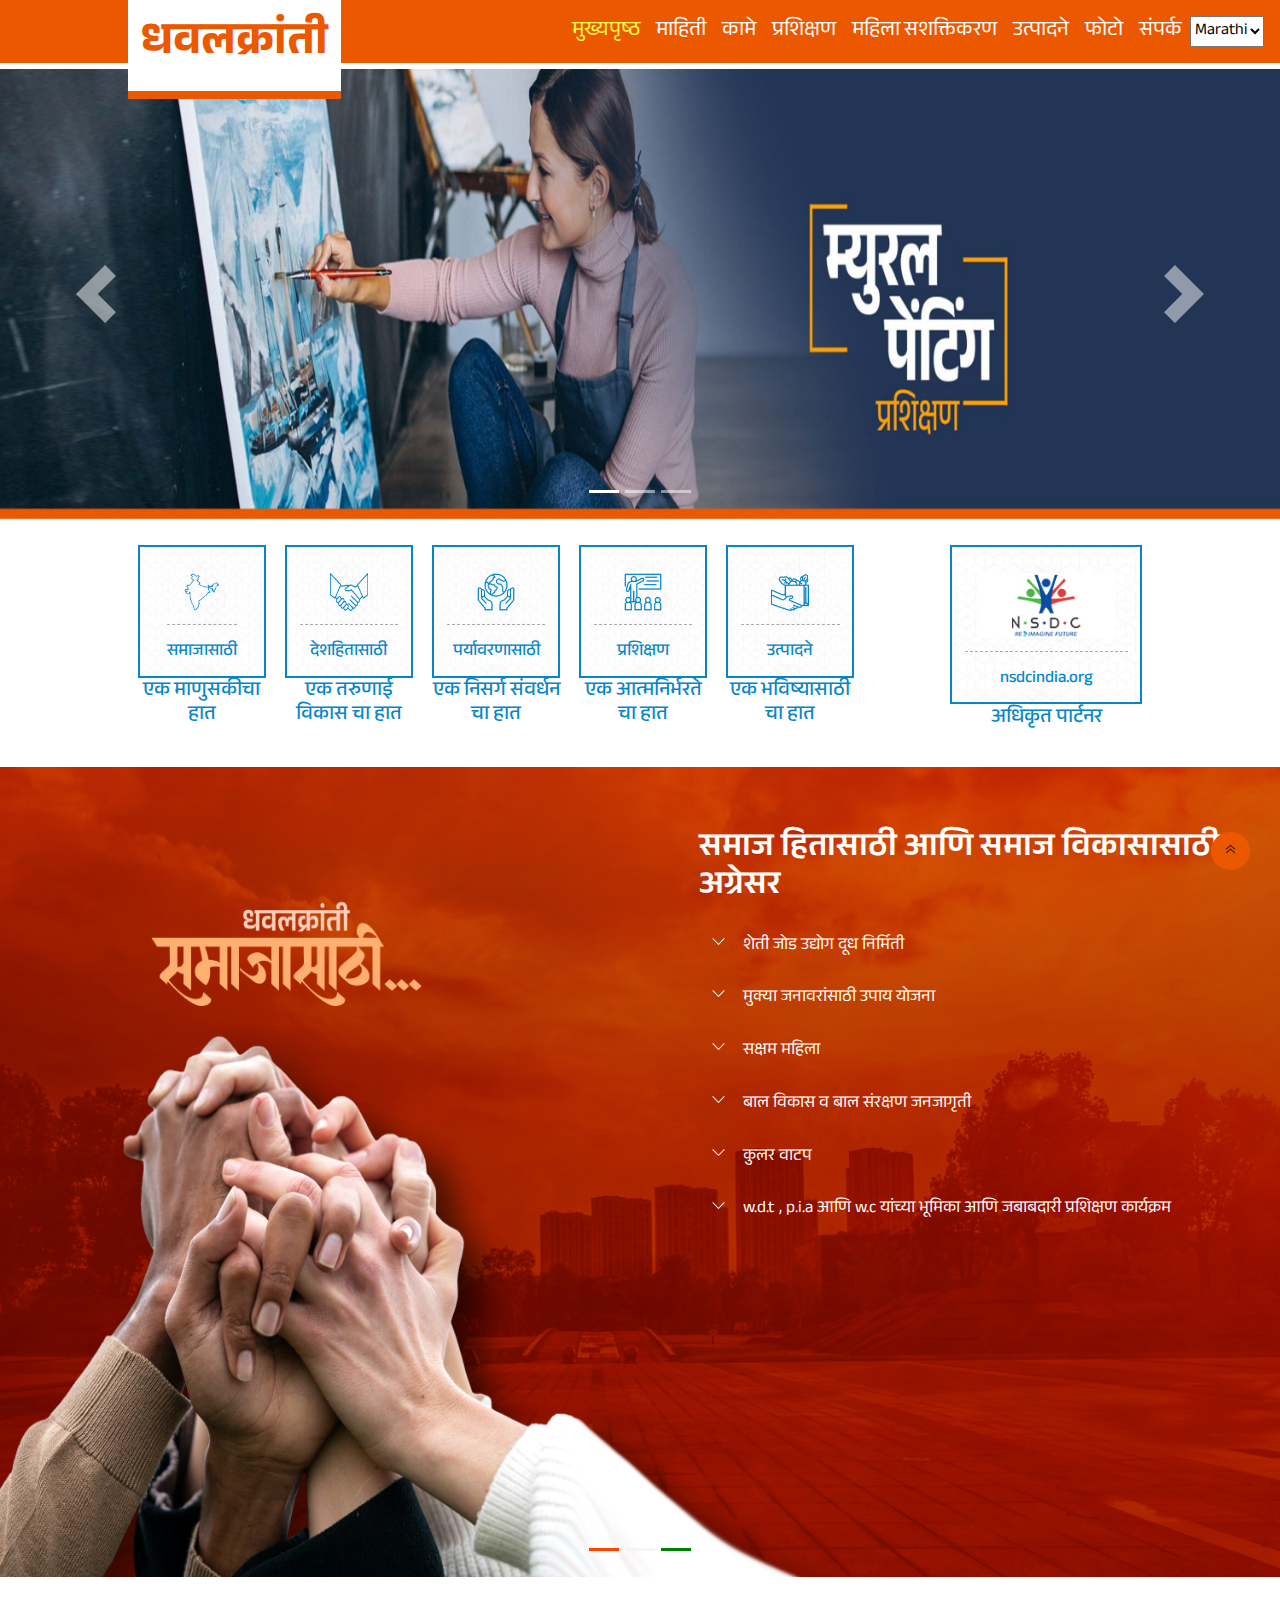
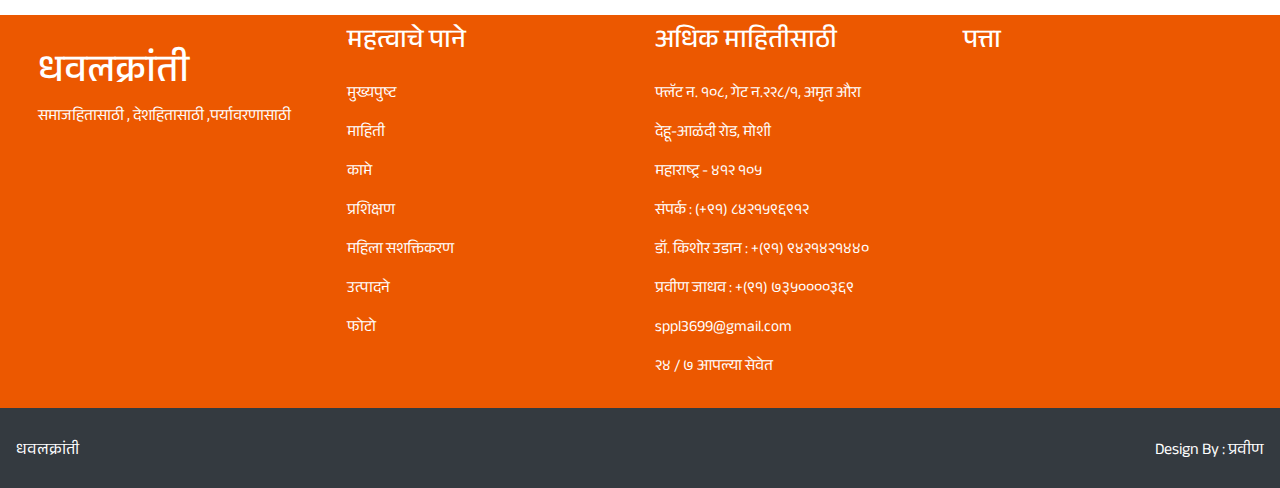
<file: index.html>
<!DOCTYPE html>
<html lang="en">
  <head>
    <meta charset="utf-8" />
    <meta
      name="viewport"
      content="width=device-width, initial-scale=1, shrink-to-fit=no"
    />
    <title>धवलक्रांती</title>
    <link rel="stylesheet" href="css/Style.css" />
    <link rel="stylesheet" href="css/owl.carousel.min.css" />
    <link rel="stylesheet" href="css/owl.theme.default.min.css" />
    <link
      rel="stylesheet"
      href="https://cdn.jsdelivr.net/npm/bootstrap@4.0.0/dist/css/bootstrap.min.css"
      integrity="sha384-Gn5384xqQ1aoWXA+058RXPxPg6fy4IWvTNh0E263XmFcJlSAwiGgFAW/dAiS6JXm"
      crossorigin="anonymous"
    />
  </head>
  <body>
    <header>
      <div class="navigation">
        <nav class="navbar navbar-expand-lg navbar-light navbg-light">
          <button
            class="navbar-toggler"
            type="button"
            data-toggle="collapse"
            data-target="#navbarTogglerDemo01"
            aria-controls="navbarTogglerDemo01"
            aria-expanded="false"
            aria-label="Toggle navigation"
          >
            <span class="navbar-toggler-icon"></span>
          </button>

          <!-- <div class="show_on_mobile_view hide_on_web_view">
            <a href="index.html">
              <h1 class="navbar-brand-header">धवलक्रांती</h1></a
            >
          </div> -->

          <div class="collapse navbar-collapse" id="navbarTogglerDemo01">
            <div class="hide_on_mobile_view">
              <a href="index.html"><h1 class="navbar-brand">धवलक्रांती</h1></a>
            </div>

            <ul class="navbar-nav mr-auto mt-2 mt-lg-0">
              <li class="nav-item">
                <a
                  class="nav-link active"
                  href="index.html"
                  data-translate="en1"
                  >मुख्यपृष्ठ <span class="sr-only">(current)</span></a
                >
              </li>
              <li class="nav-item">
                <a class="nav-link" href="aboutUs.html" data-translate="en2"
                  >माहिती</a
                >
              </li>
              <li class="nav-item">
                <a class="nav-link" href="work.html" data-translate="en3"
                  >कामे</a
                >
              </li>
              <li class="nav-item">
                <a class="nav-link" href="prashikshan.html" data-translate="en4"
                  >प्रशिक्षण</a
                >
              </li>
              <li class="nav-item">
                <a class="nav-link" href="women.html" data-translate="en5"
                  >महिला सशक्तिकरण</a
                >
              </li>
              <li class="nav-item">
                <a class="nav-link" href="recycleFood.html" data-translate="en6"
                  >उत्पादने</a
                >
              </li>
              <li class="nav-item">
                <a class="nav-link" href="gallery.html" data-translate="en7"
                  >फोटो</a
                >
              </li>
              <li class="nav-item">
                <a class="nav-link" href="#footer_top" data-translate="en8"
                  >संपर्क</a
                >
              </li>
            
            </ul>
              <select id="languageSwitcher">
              <option value="mr">Marathi</option>
              <option value="en">English</option>
            </select>
          </div>
        </nav>
      </div>
    </header>
    <div class="hide_on_mobile_view">
      <div class="carousel1Slide" style="margin-top: 0.5vw">
        <div id="carouselExampleIndicators" class="carousel slide">
          <ol class="carousel-indicators">
            <li
              data-target="#carouselExampleIndicators"
              data-slide-to="0"
              class="active"
            ></li>
            <li data-target="#carouselExampleIndicators" data-slide-to="1"></li>
            <li data-target="#carouselExampleIndicators" data-slide-to="2"></li>
          </ol>
          <div class="carousel-inner">
            <div class="carousel-item active">
              <img
                class="d-block w-100"
                src="../images/kk.jpg"
                alt="First slide"
              />
            </div>
            <div class="carousel-item">
              <img
                class="d-block w-100"
                src="../images/kk2.png"
                alt="Second slide"
              />
            </div>
            <div class="carousel-item">
              <img
                class="d-block w-100"
                src="../images/kk3.jpg"
                alt="Third slide"
              />
            </div>
          </div>
          <a
            class="carousel-control-prev"
            href="#carouselExampleIndicators"
            role="button"
            data-slide="prev"
          >
            <span class="carousel-control-prev-icon" aria-hidden="true"></span>
            <span class="sr-only">Previous</span>
          </a>
          <a
            class="carousel-control-next"
            href="#carouselExampleIndicators"
            role="button"
            data-slide="next"
          >
            <span class="carousel-control-next-icon" aria-hidden="true"></span>
            <span class="sr-only">Next</span>
          </a>
        </div>
      </div>
 </div>

    <div class="show_on_mobile_view hide_on_web_view">
      <div class="carousel1Slide" style="margin-top: 0.5vw">
        <div id="carousel_mobile_first" class="carousel slide">
          <ol class="carousel-indicators">
            <li
              data-target="#carousel_mobile_first"
              data-slide-to="0"
              class="active"
            ></li>
            <li data-target="#carousel_mobile_first" data-slide-to="1"></li>
            <li data-target="#carousel_mobile_first" data-slide-to="2"></li>
          </ol>
          <div class="carousel-inner">
            <div class="carousel-item active">
              <img
                class="d-block w-100"
                src="./images/mobile/1.png"
                alt="First slide"
              />
            </div>
            <div class="carousel-item">
              <img
                class="d-block w-100"
                src="./images/mobile/2.png"
                alt="Second slide"
              />
            </div>
            <div class="carousel-item">
              <img
                class="d-block w-100"
                src="./images/mobile/3.png"
                alt="Third slide"
              />
            </div>
          </div>
          <a
            class="carousel-control-prev"
            href="#carousel_mobile_first"
            role="button"
            data-slide="prev"
          >
            <span class="carousel-control-prev-icon" aria-hidden="true"></span>
            <span class="sr-only">Previous</span>
          </a>
          <a
            class="carousel-control-next"
            href="#carousel_mobile_first"
            role="button"
            data-slide="next"
          >
            <span class="carousel-control-next-icon" aria-hidden="true"></span>
            <span class="sr-only">Next</span>
          </a>
        </div>
      </div>
    </div>
    <section>
      <div class="hide_on_mobile_view">
        <div class="cardSection sectionCardNew">
          <div class="card cardst">
            <div class="cardinnerbody">
              <img
                class="card-img-top"
                src="../images/icon2.png"
                alt="Card image cap"
              />
              <a href="#carousel_index_second" style="color: #0586ca">
                <h6 class="card-title" data-translate="ens">समाजासाठी</h6>
              </a>
            </div>
            <div class="card-body">
              <h4 class="card-text" data-translate="en11">एक माणुसकीचा हात</h4>
            </div>
          </div>
          <div class="card cardsnd">
            <div class="cardinnerbody">
              <img
                class="card-img-top"
                src="../images/icon1.png"
                alt="Card image cap"
              />
              <h6 class="card-title">
                <a
                  href="#carousel_index_second"
                  style="color: #0586ca"
                  data-translate="end"
                >
                  देशहितासाठी
                </a>
              </h6>
            </div>
            <div class="card-body">
              <h4 class="card-text" data-translate="en12">
                एक तरुणाई विकास चा हात
              </h4>
            </div>
          </div>
          <div class="card cardrd">
            <div class="cardinnerbody">
              <img
                class="card-img-top"
                src="../images/icon3.png"
                alt="Card image cap"
              />
              <h6 class="card-title">
                <a
                  href="#carousel_index_second"
                  style="color: #0586ca"
                  data-translate="enp"
                >
                  पर्यावरणासाठी
                </a>
              </h6>
            </div>
            <div class="card-body">
              <h4 class="card-text" data-translate="en13">
                एक निसर्ग संवर्धन चा हात
              </h4>
            </div>
          </div>
          <div class="card cardrforth">
            <div class="cardinnerbody">
              <img
                class="card-img-top"
                src="../images/icon5.png"
                alt="Card image cap"
              />
              <h6 class="card-title">
                <a
                  href="prashikshan.html"
                  target="_self"
                  style="color: #0586ca"
                  data-translate="en9"
                  >प्रशिक्षण</a
                >
              </h6>
            </div>
            <div class="card-body">
              <h4 class="card-text" data-translate="en14">
                एक आत्मनिर्भरते चा हात
              </h4>
            </div>
          </div>
          <div class="card cardfifth">
            <div class="cardinnerbody">
              <img
                class="card-img-top"
                src="../images/icon4.png"
                alt="Card image cap"
              />
              <h6 class="card-title">
                <a
                  href="recycleFood.html"
                  style="color: #0586ca"
                  data-translate="en10"
                  >उत्पादने</a
                >
              </h6>
            </div>
            <div class="card-body">
              <h4 class="card-text" data-translate="en15">
                एक भविष्यासाठी चा हात
              </h4>
            </div>
          </div>
          <div class="card cardsix">
            <div class="cardinnerbody">
              <img
                class="card-img-top"
                src="../images/logos.jpg"
                alt="Card image cap"
              />
              <h6 class="card-title">nsdcindia.org</h6>
            </div>
            <div class="card-body">
              <h4 class="card-text" data-translate="en16">अधिकृत पार्टनर</h4>
            </div>
          </div>
        </div>
      </div>
    </section>
    <section class="hide_on_web_view show_on_mobile_view">
      <div class="points_to_go">
        <div class="align_text">
          <img
            class="d-block w-100"
            src="./images/mobile/paragraph/first_.png"
            alt="Third slide"
          />
          <div class="moving"> 
            <a href="#samaj_refer"
            ><h4  data-translate="ens">समाजासाठी</h4>
            </a
          >
        </div>
         
          <h5 class="no_moving" data-translate="en11">एक माणुसकीचा हात</h5>
        </div>
        <div class="align_text">
          <img
            class="d-block w-100"
            src="./images/mobile/paragraph/second_.png"
            alt="Third slide"
          />
          <div class="moving">
          <a href="#deshhit_refer"
            ><h4  data-translate="end">देशहितासाठी</h4></a
          >
        </div>
          <h5 class="no_moving" data-translate="en12">
            एक तरुणाई विकास चा हात
          </h5>
        </div>
        <div class="align_text">
          <img
            class="d-block w-100"
            src="./images/mobile/paragraph/third_.png"
            alt="Third slide"
          />
          <div class="moving">
          <a href="#paryavaran_refer">
            <h4  data-translate="enp">पर्यावरणासाठी</h4></a
          >
        </div>
          <h5 class="no_moving" data-translate="en13">
            एक निसर्ग संवर्धन चा हात
          </h5>
        </div>
        <div class="align_text">
          <img
            class="d-block w-100"
            src="./images/mobile/paragraph/forth_.png"
            alt="Third slide"
          />
          <div class="moving_">
          <a href="prashikshan.html">
            <h4  data-translate="en9">प्रशिक्षण</h4></a
          >
        </div>
          <h5 class="no_moving" data-translate="en14">
            एक आत्मनिर्भरते चा हात
          </h5>
        </div>
        <div class="align_text">
          <img
            class="d-block w-100"
            src="./images/mobile/paragraph/fifth_.png"
            alt="Third slide"
          />
          <div class="moving_">          
            <a href="recycleFood.html"
            ><h4  data-translate="en10">उत्पादने</h4></a
          >
        </div>

          <h5 class="no_moving" data-translate="en15">एक भविष्यासाठी चा हात</h5>
        </div>
      </div>
    </section>
    <section>
      <div class="hide_on_web_view show_on_mobile_view patner_view align_text_patner">
        <img
          class="d-block w-100"
          src="./images/mobile/paragraph/patner_.png"
          alt="First slide"
        />
        <h4 class="card-text font_size_add" data-translate="en16">अधिकृत पार्टनर</h4>
      </div>
    </section>
    <div class="hide_on_mobile_view">
      <div id="carousel_index_second" class="carousel slide">
        <ol class="carousel-indicators">
          <li
            data-target="#carousel_index_second"
            data-slide-to="0"
            class="active"
            style="background-color: orangered !important"
          ></li>
          <li
            data-target="#carousel_index_second"
            data-slide-to="1"
            style="background-color: whitesmoke !important"
          ></li>
          <li
            data-target="#carousel_index_second"
            data-slide-to="2"
            style="background-color: green !important"
          ></li>
        </ol>
        <div class="carousel-inner">
          <div class="carousel-item item3 active">
            <img
              class="d-block w-100 image_second_index"
              src="../images/BG-3.jpg"
              alt="Third slide"
            />
            <div class="samaj_item">
              <div class="samaj_item_1"></div>
              <div class="samaj_item_2">
                <ol>
                  <h3 data-translate="en17">
                    समाज हितासाठी आणि समाज विकासासाठी अग्रेसर
                  </h3>
                  <li id="item1">
                    <button>
                      <svg
                        xmlns="http://www.w3.org/2000/svg"
                        width="15"
                        height="15"
                        fill="currentColor"
                        class="bi bi-chevron-down"
                        viewBox="0 0 16 16"
                      >
                        <path
                          fill-rule="evenodd"
                          d="M1.646 4.646a.5.5 0 0 1 .708 0L8 10.293l5.646-5.647a.5.5 0 0 1 .708.708l-6 6a.5.5 0 0 1-.708 0l-6-6a.5.5 0 0 1 0-.708"
                        />
                      </svg>
                    </button>
                    <span data-translate="en18"
                      >शेती जोड उद्योग दूध निर्मिती</span
                    >
                  </li>
                  <li class="hide" data-translate="en19">
                    शेतीला जोड उद्योग आणि त्यातील फायदा लक्षात घेता नवीन पिढी व
                    शेतकरी बांधव यांना दुग्ध व्यवसाय व दुग्धोत्पादन प्रशिक्षण
                    कार्यक्रम राबविण्यात आले.
                  </li>
                  <li id="item2">
                    <button>
                      <svg
                        xmlns="http://www.w3.org/2000/svg"
                        width="15"
                        height="15"
                        fill="currentColor"
                        class="bi bi-chevron-down"
                        viewBox="0 0 16 16"
                      >
                        <path
                          fill-rule="evenodd"
                          d="M1.646 4.646a.5.5 0 0 1 .708 0L8 10.293l5.646-5.647a.5.5 0 0 1 .708.708l-6 6a.5.5 0 0 1-.708 0l-6-6a.5.5 0 0 1 0-.708"
                        />
                      </svg>
                    </button>
                    <span data-translate="en20"
                      >मुक्या जनावरांसाठी उपाय योजना</span
                    >
                  </li>
                  <li class="hide" data-translate="en21">
                    पशुखाद्यांची नैसर्गिक प्रक्रियेतून निर्मिती करून मुक्या
                    जनावरांच्या कल्याणासाठी व शेतकऱ्यांच्या हितासाठी शासनाच्या व
                    संस्थेच्या विविध योजनांची अंमलबजावणी करून त्या जागोजागी
                    कार्य करण्यात आली.
                  </li>
                  <li id="item3">
                    <button>
                      <svg
                        xmlns="http://www.w3.org/2000/svg"
                        width="15"
                        height="15"
                        fill="currentColor"
                        class="bi bi-chevron-down"
                        viewBox="0 0 16 16"
                      >
                        <path
                          fill-rule="evenodd"
                          d="M1.646 4.646a.5.5 0 0 1 .708 0L8 10.293l5.646-5.647a.5.5 0 0 1 .708.708l-6 6a.5.5 0 0 1-.708 0l-6-6a.5.5 0 0 1 0-.708"
                        />
                      </svg>
                    </button>
                    <span data-translate="en22">सक्षम महिला</span>
                  </li>
                  <li class="hide" data-translate="en23">
                    महिला मुलींना संरक्षणाची प्रशिक्षण कार्यक्रम मोठ्या प्रमाणात
                    राबविण्यात आले
                  </li>
                  <li id="item4">
                    <button>
                      <svg
                        xmlns="http://www.w3.org/2000/svg"
                        width="15"
                        height="15"
                        fill="currentColor"
                        class="bi bi-chevron-down"
                        viewBox="0 0 16 16"
                      >
                        <path
                          fill-rule="evenodd"
                          d="M1.646 4.646a.5.5 0 0 1 .708 0L8 10.293l5.646-5.647a.5.5 0 0 1 .708.708l-6 6a.5.5 0 0 1-.708 0l-6-6a.5.5 0 0 1 0-.708"
                        />
                      </svg>
                    </button>
                    <span data-translate="en24"
                      >बाल विकास व बाल संरक्षण जनजागृती</span
                    >
                  </li>
                  <li class="hide" data-translate="en25">
                    युनिसेफ च्या धवलक्रांती संयुक्त विद्यामंदन बाल संरक्षणावर
                    आधारित लोकनाट्य व पथनाट्य प्रशिक्षण कार्यशाळा राबवण्यात आले
                    आणि जनजागृती करण्यात आली.
                  </li>
                  <li id="item5">
                    <button>
                      <svg
                        xmlns="http://www.w3.org/2000/svg"
                        width="15"
                        height="15"
                        fill="currentColor"
                        class="bi bi-chevron-down"
                        viewBox="0 0 16 16"
                      >
                        <path
                          fill-rule="evenodd"
                          d="M1.646 4.646a.5.5 0 0 1 .708 0L8 10.293l5.646-5.647a.5.5 0 0 1 .708.708l-6 6a.5.5 0 0 1-.708 0l-6-6a.5.5 0 0 1 0-.708"
                        />
                      </svg>
                    </button>
                    <span data-translate="en26">कुलर वाटप</span>
                  </li>
                  <li class="hide" data-translate="en27">
                    जिल्हा ग्रामीण विकास यंत्रणा प्रकल्प संचालक माध्यमातून
                    ग्रामीण भागांमध्ये कुलर वाटप करण्यात आले.
                  </li>

                  <li id="item6">
                    <button>
                      <svg
                        xmlns="http://www.w3.org/2000/svg"
                        width="15"
                        height="15"
                        fill="currentColor"
                        class="bi bi-chevron-down"
                        viewBox="0 0 16 16"
                      >
                        <path
                          fill-rule="evenodd"
                          d="M1.646 4.646a.5.5 0 0 1 .708 0L8 10.293l5.646-5.647a.5.5 0 0 1 .708.708l-6 6a.5.5 0 0 1-.708 0l-6-6a.5.5 0 0 1 0-.708"
                        />
                      </svg>
                    </button>
                    <span data-translate="en28">
                      w.d.t , p.i.a आणि w.c यांच्या भूमिका आणि जबाबदारी
                      प्रशिक्षण कार्यक्रम</span
                    >
                  </li>
                </ol>
              </div>
            </div>
          </div>
          <div class="carousel-item item1" id="deshhit">
            <img
              class="d-block w-100 image_second_index"
              src="../images/BG-1.jpg"
              alt="First slide"
            />
            <div class="deshhit_item">
              <div class="deshhit_item_1"></div>
              <div class="deshhit_item_2">
                <ol>
                  <h3 data-translate="en29">
                    नवीन पिढीला शैक्षणिक मार्गदर्शन व शैक्षणिक मदत
                  </h3>
                  <li id="item1">
                    <button>
                      <svg
                        xmlns="http://www.w3.org/2000/svg"
                        width="15"
                        height="15"
                        fill="currentColor"
                        class="bi bi-chevron-down"
                        viewBox="0 0 16 16"
                      >
                        <path
                          fill-rule="evenodd"
                          d="M1.646 4.646a.5.5 0 0 1 .708 0L8 10.293l5.646-5.647a.5.5 0 0 1 .708.708l-6 6a.5.5 0 0 1-.708 0l-6-6a.5.5 0 0 1 0-.708"
                        />
                      </svg>
                    </button>
                    <span data-translate="en30"
                      >धर्मवाद व जातीय सलोखा साठी काही पावले</span
                    >
                  </li>
                  <li class="hide" data-translate="en31">
                    समाजामध्ये शांती आणि एकी कायम राहावी यासाठी दैनिक सकाळ पोलीस
                    आयुक्त कार्यालय व जवळ क्रांती यांच्या संयुक्त विद्यमानाने
                    जातीय सलोखा ही काळाची गरज या क्रमांकाच्या आयोजन करण्यात आले
                  </li>
                  <li id="item2">
                    <button>
                      <svg
                        xmlns="http://www.w3.org/2000/svg"
                        width="15"
                        height="15"
                        fill="currentColor"
                        class="bi bi-chevron-down"
                        viewBox="0 0 16 16"
                      >
                        <path
                          fill-rule="evenodd"
                          d="M1.646 4.646a.5.5 0 0 1 .708 0L8 10.293l5.646-5.647a.5.5 0 0 1 .708.708l-6 6a.5.5 0 0 1-.708 0l-6-6a.5.5 0 0 1 0-.708"
                        />
                      </svg>
                    </button>
                    <span data-translate="en32"
                      >रोजगार निर्मिती आणि विविध प्रशिक्षण</span
                    >
                  </li>
                  <li class="hide" data-translate="en33">
                    युवकांना काम भेटावे आणि त्यांच्या परिवाराच्या विकासासाठी
                    मसाला उद्योग प्रशिक्षण, विविध मार्गातून रोजगारांची निर्मिती
                    करण्याचा प्रयत्न व दुष्काळामुळे होणारे नुकसान थांबवण्यासाठी
                    दुष्काळ निवारण कार्यक्रम घेण्यात आले.
                  </li>
                  <li id="item3">
                    <button>
                      <svg
                        xmlns="http://www.w3.org/2000/svg"
                        width="15"
                        height="15"
                        fill="currentColor"
                        class="bi bi-chevron-down"
                        viewBox="0 0 16 16"
                      >
                        <path
                          fill-rule="evenodd"
                          d="M1.646 4.646a.5.5 0 0 1 .708 0L8 10.293l5.646-5.647a.5.5 0 0 1 .708.708l-6 6a.5.5 0 0 1-.708 0l-6-6a.5.5 0 0 1 0-.708"
                        />
                      </svg>
                    </button>
                    <span data-translate="en34">
                      मागासवर्गीय युवक - युवतींना विविध प्रशिक्षण</span
                    >
                  </li>
                  <li class="hide" data-translate="en35">
                    युवक - युवतींच्या विकासासाठी आणि त्यांनी सक्षम व आत्मनिर्भर
                    बनावे.यासाठी त्यांना विविध प्रशिक्षण देण्यात आले. जसे की
                    इंटरियर डिझाईन व डेकोरेशन प्रशिक्षण, विमा सल्लागार, बेकरी
                    उत्पादन ,म्युरल पेंटिंग आणि इतर
                  </li>
                  <li id="item4">
                    <button>
                      <svg
                        xmlns="http://www.w3.org/2000/svg"
                        width="15"
                        height="15"
                        fill="currentColor"
                        class="bi bi-chevron-down"
                        viewBox="0 0 16 16"
                      >
                        <path
                          fill-rule="evenodd"
                          d="M1.646 4.646a.5.5 0 0 1 .708 0L8 10.293l5.646-5.647a.5.5 0 0 1 .708.708l-6 6a.5.5 0 0 1-.708 0l-6-6a.5.5 0 0 1 0-.708"
                        />
                      </svg>
                    </button>
                    <span data-translate="en36"
                      >मैदानी खेळांविषयी जागरूकता</span
                    >
                  </li>
                  <li class="hide" data-translate="en37">
                    ग्रामीण व शहरी भागातील विद्यार्थ्यांची खेळाची आवड निर्माण
                    करून. खेळांचे महत्त्व पटवून जास्तीत जास्त प्रमाणात खेळाडू
                    तयार करण्याच्या दृष्टिकोनातून क्रीडा संकुलन उभारण्यात आले.
                  </li>
                  <li id="item5">
                    <button>
                      <svg
                        xmlns="http://www.w3.org/2000/svg"
                        width="15"
                        height="15"
                        fill="currentColor"
                        class="bi bi-chevron-down"
                        viewBox="0 0 16 16"
                      >
                        <path
                          fill-rule="evenodd"
                          d="M1.646 4.646a.5.5 0 0 1 .708 0L8 10.293l5.646-5.647a.5.5 0 0 1 .708.708l-6 6a.5.5 0 0 1-.708 0l-6-6a.5.5 0 0 1 0-.708"
                        />
                      </svg>
                    </button>
                    <span data-translate="en38">कौशल्य प्रशिक्षण</span>
                  </li>
                  <li class="hide" data-translate="en39">
                    तरुणांनी पुढे येऊन सक्षम व विकसित व्हावे यासाठी स्वयंरोजगार
                    कौशल्य प्रशिक्षणाचे विविध कार्यक्रम धवलक्रांतीच्या
                    माध्यमातून राबविण्यात आले.
                  </li>
                  <li id="item6">
                    <button>
                      <svg
                        xmlns="http://www.w3.org/2000/svg"
                        width="15"
                        height="15"
                        fill="currentColor"
                        class="bi bi-chevron-down"
                        viewBox="0 0 16 16"
                      >
                        <path
                          fill-rule="evenodd"
                          d="M1.646 4.646a.5.5 0 0 1 .708 0L8 10.293l5.646-5.647a.5.5 0 0 1 .708.708l-6 6a.5.5 0 0 1-.708 0l-6-6a.5.5 0 0 1 0-.708"
                        />
                      </svg>
                    </button>
                    <span data-translate="en40">
                      धवलक्रांती च्या कामाबद्दल जिल्हा अधिकारी यांनी
                      प्रशिस्तीपत्र दिले .</span
                    >
                  </li>
                </ol>
              </div>
            </div>
          </div>
          <div class="carousel-item item2" id="paryavaran">
            <img
              class="d-block w-100 image_second_index"
              src="../images/BG-2.jpg"
              alt="Second slide"
            />
            <div class="paryavarnasathi">
              <div class="paryavarnasathi_item_1"></div>
              <div class="paryavarnasathi_item_2">
                <ol>
                  <h3 data-translate="en41">
                    पर्यावरण संवर्धन आणि भविष्य हितासाठी कार्यक्षम
                  </h3>
                  <li id="item1">
                    <button>
                      <svg
                        xmlns="http://www.w3.org/2000/svg"
                        width="15"
                        height="15"
                        fill="currentColor"
                        class="bi bi-chevron-down"
                        viewBox="0 0 16 16"
                      >
                        <path
                          fill-rule="evenodd"
                          d="M1.646 4.646a.5.5 0 0 1 .708 0L8 10.293l5.646-5.647a.5.5 0 0 1 .708.708l-6 6a.5.5 0 0 1-.708 0l-6-6a.5.5 0 0 1 0-.708"
                        />
                      </svg>
                    </button>
                    <span data-translate="en42">घातक कचऱ्याची विल्हेवाट</span>
                  </li>
                  <li class="hide" data-translate="en43">
                    पर्यावरणाला हानीकारक व प्रदूषण निर्मिती करणारा घातक कचरा
                    निवारण यासाठी विशेष पावली उचलण्यात आली. विविध औद्योगिक
                    वसाहती व इतर भागातील घातक कचरा संकलन करून. त्याची योग्य ती
                    विल्हेवाट करण्यात आली.
                  </li>
                  <li id="item2">
                    <button>
                      <svg
                        xmlns="http://www.w3.org/2000/svg"
                        width="15"
                        height="15"
                        fill="currentColor"
                        class="bi bi-chevron-down"
                        viewBox="0 0 16 16"
                      >
                        <path
                          fill-rule="evenodd"
                          d="M1.646 4.646a.5.5 0 0 1 .708 0L8 10.293l5.646-5.647a.5.5 0 0 1 .708.708l-6 6a.5.5 0 0 1-.708 0l-6-6a.5.5 0 0 1 0-.708"
                        />
                      </svg>
                    </button>
                    <span data-translate="en44"
                      >कालबाह्य खाण्याचा पुनःवापर</span
                    >
                  </li>
                  <li class="hide" data-translate="en45">
                    कचरा निवारण व प्रदूषण निवारण अंतर्गत मोठ्या प्रमाणात निर्माण
                    होणारे कालबाह्य अन्न हे पुन्हा वापर करून त्याचा नैसर्गिक खत
                    निर्मितीसाठी उपयोग करता येऊ शकतो .हे लक्षात घेता.कालबाह्य
                    खाण्याचे संकलन करून नैसर्गिक खतांची निर्मिती करण्यात आली.
                  </li>
                  <li id="item3">
                    <button>
                      <svg
                        xmlns="http://www.w3.org/2000/svg"
                        width="15"
                        height="15"
                        fill="currentColor"
                        class="bi bi-chevron-down"
                        viewBox="0 0 16 16"
                      >
                        <path
                          fill-rule="evenodd"
                          d="M1.646 4.646a.5.5 0 0 1 .708 0L8 10.293l5.646-5.647a.5.5 0 0 1 .708.708l-6 6a.5.5 0 0 1-.708 0l-6-6a.5.5 0 0 1 0-.708"
                        />
                      </svg>
                    </button>
                    <span data-translate="en46"
                      >शेतीचा पोच सुधारणा भूमी अंकलन</span
                    >
                  </li>
                  <li class="hide" data-translate="en47">
                    शेत जमिनीचा पोत हा नेहमी चांगला असावा त्यामुळे पिकाची वाढ
                    चांगली होते आणि उत्पादनामध्ये वाढ होते हे लक्षात घेत. विविध
                    उपक्रम राबवून त्या अनुषंगाने काम करण्यात आली.
                  </li>
                  <li id="item4">
                    <button>
                      <svg
                        xmlns="http://www.w3.org/2000/svg"
                        width="15"
                        height="15"
                        fill="currentColor"
                        class="bi bi-chevron-down"
                        viewBox="0 0 16 16"
                      >
                        <path
                          fill-rule="evenodd"
                          d="M1.646 4.646a.5.5 0 0 1 .708 0L8 10.293l5.646-5.647a.5.5 0 0 1 .708.708l-6 6a.5.5 0 0 1-.708 0l-6-6a.5.5 0 0 1 0-.708"
                        />
                      </svg>
                    </button>
                    <span data-translate="en48">पर्यावरण जागृतीसाठी सहल</span>
                  </li>
                  <li class="hide" data-translate="en49">
                    पाण्याचे महत्व आणि पर्यावरण जागृती गरज लक्षात घेता पाणलोट
                    अभ्यासक्रम सहलीचे आयोजन करण्यात आले.
                  </li>
                  <li id="item5">
                    <button>
                      <svg
                        xmlns="http://www.w3.org/2000/svg"
                        width="15"
                        height="15"
                        fill="currentColor"
                        class="bi bi-chevron-down"
                        viewBox="0 0 16 16"
                      >
                        <path
                          fill-rule="evenodd"
                          d="M1.646 4.646a.5.5 0 0 1 .708 0L8 10.293l5.646-5.647a.5.5 0 0 1 .708.708l-6 6a.5.5 0 0 1-.708 0l-6-6a.5.5 0 0 1 0-.708"
                        />
                      </svg>
                    </button>
                    <span data-translate="en50">जलसंधारण प्रशिक्षण</span>
                  </li>
                  <li class="hide" data-translate="en51">
                    पाण्याची महत्त्व व पाण्याचासाठा याचा विचार करत. प्रकल्प
                    प्रशिक्षण संस्था अंतर्गत (पी.टी.ओ) एकात्मिक पाणलोट
                    व्यवस्थापन कार्यक्रमांतर्गत प्रकल्पस्तरावरील प्रशिक्षण
                    देण्यात आले.
                  </li>
                  <li id="item6">
                    <button>
                      <svg
                        xmlns="http://www.w3.org/2000/svg"
                        width="15"
                        height="15"
                        fill="currentColor"
                        class="bi bi-chevron-down"
                        viewBox="0 0 16 16"
                      >
                        <path
                          fill-rule="evenodd"
                          d="M1.646 4.646a.5.5 0 0 1 .708 0L8 10.293l5.646-5.647a.5.5 0 0 1 .708.708l-6 6a.5.5 0 0 1-.708 0l-6-6a.5.5 0 0 1 0-.708"
                        />
                      </svg>
                    </button>
                    <span data-translate="en52">
                      पाणलोट व्यवस्थापन कार्यक्रम</span
                    >
                  </li>
                  <li class="hide" data-translate="en53">
                    या कार्यक्रमांतर्गत जिल्हा पाणलोट विकास यंत्रणा प्रकल्प,
                    कार्यान्वयन यंत्रणा, बचत गट बांधणी बाबत माहिती बचत गट
                    कार्यपद्धती याबद्दल माहिती आणि मूल्यमापन करण्यात आले.
                  </li>
                </ol>
              </div>
            </div>
          </div>
        </div>
      </div>
    </div>
    <!-- mobile view start -->
    <section class="show_on_mobile_view hide_on_web_view">
      <img
        id="samaj_refer"
        class="d-block w-100 added_top"
        src="./images/MB-BG-3.jpg"
        alt="Second slide"
      />
      <ol id="mobile_carousel_index_second">
        <div class="item1">
          <h3 data-translate="en17">
            समाज हितासाठी आणि समाज विकासासाठी अग्रेसर
          </h3>
          <li id="item1">
            <button>
              <svg
                xmlns="http://www.w3.org/2000/svg"
                width="15"
                height="15"
                fill="currentColor"
                class="bi bi-chevron-down"
                viewBox="0 0 16 16"
              >
                <path
                  fill-rule="evenodd"
                  d="M1.646 4.646a.5.5 0 0 1 .708 0L8 10.293l5.646-5.647a.5.5 0 0 1 .708.708l-6 6a.5.5 0 0 1-.708 0l-6-6a.5.5 0 0 1 0-.708"
                />
              </svg>
            </button>
            <span data-translate="en18">शेती जोड उद्योग दूध निर्मिती</span>
          </li>
          <li class="hide" data-translate="en19">
            शेतीला जोड उद्योग आणि त्यातील फायदा लक्षात घेता नवीन पिढी व शेतकरी
            बांधव यांना दुग्ध व्यवसाय व दुग्धोत्पादन प्रशिक्षण कार्यक्रम
            राबविण्यात आले.
          </li>
          <li id="item2">
            <button>
              <svg
                xmlns="http://www.w3.org/2000/svg"
                width="15"
                height="15"
                fill="currentColor"
                class="bi bi-chevron-down"
                viewBox="0 0 16 16"
              >
                <path
                  fill-rule="evenodd"
                  d="M1.646 4.646a.5.5 0 0 1 .708 0L8 10.293l5.646-5.647a.5.5 0 0 1 .708.708l-6 6a.5.5 0 0 1-.708 0l-6-6a.5.5 0 0 1 0-.708"
                />
              </svg>
            </button>
            <span data-translate="en20">मुक्या जनावरांसाठी उपाय योजना</span>
          </li>
          <li class="hide" data-translate="en21">
            पशुखाद्यांची नैसर्गिक प्रक्रियेतून निर्मिती करून मुक्या जनावरांच्या
            कल्याणासाठी व शेतकऱ्यांच्या हितासाठी शासनाच्या व संस्थेच्या विविध
            योजनांची अंमलबजावणी करून त्या जागोजागी कार्य करण्यात आली.
          </li>
          <li id="item3">
            <button>
              <svg
                xmlns="http://www.w3.org/2000/svg"
                width="15"
                height="15"
                fill="currentColor"
                class="bi bi-chevron-down"
                viewBox="0 0 16 16"
              >
                <path
                  fill-rule="evenodd"
                  d="M1.646 4.646a.5.5 0 0 1 .708 0L8 10.293l5.646-5.647a.5.5 0 0 1 .708.708l-6 6a.5.5 0 0 1-.708 0l-6-6a.5.5 0 0 1 0-.708"
                />
              </svg>
            </button>
            <span data-translate="en22">सक्षम महिला</span>
          </li>
          <li class="hide" data-translate="en23">
            महिला मुलींना संरक्षणाची प्रशिक्षण कार्यक्रम मोठ्या प्रमाणात
            राबविण्यात आले
          </li>
          <li id="item4">
            <button>
              <svg
                xmlns="http://www.w3.org/2000/svg"
                width="15"
                height="15"
                fill="currentColor"
                class="bi bi-chevron-down"
                viewBox="0 0 16 16"
              >
                <path
                  fill-rule="evenodd"
                  d="M1.646 4.646a.5.5 0 0 1 .708 0L8 10.293l5.646-5.647a.5.5 0 0 1 .708.708l-6 6a.5.5 0 0 1-.708 0l-6-6a.5.5 0 0 1 0-.708"
                />
              </svg>
            </button>
            <span data-translate="en24">बाल विकास व बाल संरक्षण जनजागृती</span>
          </li>
          <li class="hide" data-translate="en25">
            युनिसेफ च्या धवलक्रांती संयुक्त विद्यामंदन बाल संरक्षणावर आधारित
            लोकनाट्य व पथनाट्य प्रशिक्षण कार्यशाळा राबवण्यात आले आणि जनजागृती
            करण्यात आली.
          </li>
          <li id="item5">
            <button>
              <svg
                xmlns="http://www.w3.org/2000/svg"
                width="15"
                height="15"
                fill="currentColor"
                class="bi bi-chevron-down"
                viewBox="0 0 16 16"
              >
                <path
                  fill-rule="evenodd"
                  d="M1.646 4.646a.5.5 0 0 1 .708 0L8 10.293l5.646-5.647a.5.5 0 0 1 .708.708l-6 6a.5.5 0 0 1-.708 0l-6-6a.5.5 0 0 1 0-.708"
                />
              </svg>
            </button>
            <span data-translate="en26">कुलर वाटप</span>
          </li>
          <li class="hide" data-translate="en27">
            जिल्हा ग्रामीण विकास यंत्रणा प्रकल्प संचालक माध्यमातून ग्रामीण
            भागांमध्ये कुलर वाटप करण्यात आले.
          </li>

          <li id="item6">
            <button>
              <svg
                xmlns="http://www.w3.org/2000/svg"
                width="15"
                height="15"
                fill="currentColor"
                class="bi bi-chevron-down"
                viewBox="0 0 16 16"
              >
                <path
                  fill-rule="evenodd"
                  d="M1.646 4.646a.5.5 0 0 1 .708 0L8 10.293l5.646-5.647a.5.5 0 0 1 .708.708l-6 6a.5.5 0 0 1-.708 0l-6-6a.5.5 0 0 1 0-.708"
                />
              </svg>
            </button>
            <span data-translate="en28">
              w.d.t, p.i.a, w.c यांच्या भूमिका आणि जबाबदारी प्रशिक्षण
            </span>
          </li>
        </div>
      </ol>
    </section>
    <section class="show_on_mobile_view hide_on_web_view">
      <img
        id="deshhit_refer"
        class="d-block w-100"
        src="./images/MB-BG-1.jpg"
        alt="Second slide"
      />
      <ol id="mobile_carousel_index_second">
        <div class="item1">
          <h3 data-translate="en29">
            नवीन पिढीला शैक्षणिक मार्गदर्शन व शैक्षणिक मदत
          </h3>
          <li id="item1">
            <button>
              <svg
                xmlns="http://www.w3.org/2000/svg"
                width="15"
                height="15"
                fill="currentColor"
                class="bi bi-chevron-down"
                viewBox="0 0 16 16"
              >
                <path
                  fill-rule="evenodd"
                  d="M1.646 4.646a.5.5 0 0 1 .708 0L8 10.293l5.646-5.647a.5.5 0 0 1 .708.708l-6 6a.5.5 0 0 1-.708 0l-6-6a.5.5 0 0 1 0-.708"
                />
              </svg>
            </button>
            <span data-translate="en30"
              >धर्मवाद व जातीय सलोखा साठी काही पावले</span
            >
          </li>
          <li class="hide" data-translate="en31">
            समाजामध्ये शांती आणि एकी कायम राहावी यासाठी दैनिक सकाळ पोलीस आयुक्त
            कार्यालय व जवळ क्रांती यांच्या संयुक्त विद्यमानाने जातीय सलोखा ही
            काळाची गरज या क्रमांकाच्या आयोजन करण्यात आले
          </li>
          <li id="item2">
            <button>
              <svg
                xmlns="http://www.w3.org/2000/svg"
                width="15"
                height="15"
                fill="currentColor"
                class="bi bi-chevron-down"
                viewBox="0 0 16 16"
              >
                <path
                  fill-rule="evenodd"
                  d="M1.646 4.646a.5.5 0 0 1 .708 0L8 10.293l5.646-5.647a.5.5 0 0 1 .708.708l-6 6a.5.5 0 0 1-.708 0l-6-6a.5.5 0 0 1 0-.708"
                />
              </svg>
            </button>
            <span data-translate="en32"
              >रोजगार निर्मिती आणि विविध प्रशिक्षण</span
            >
          </li>
          <li class="hide" data-translate="en33">
            युवकांना काम भेटावे आणि त्यांच्या परिवाराच्या विकासासाठी मसाला
            उद्योग प्रशिक्षण, विविध मार्गातून रोजगारांची निर्मिती करण्याचा
            प्रयत्न व दुष्काळामुळे होणारे नुकसान थांबवण्यासाठी दुष्काळ निवारण
            कार्यक्रम घेण्यात आले.
          </li>
          <li id="item3">
            <button>
              <svg
                xmlns="http://www.w3.org/2000/svg"
                width="15"
                height="15"
                fill="currentColor"
                class="bi bi-chevron-down"
                viewBox="0 0 16 16"
              >
                <path
                  fill-rule="evenodd"
                  d="M1.646 4.646a.5.5 0 0 1 .708 0L8 10.293l5.646-5.647a.5.5 0 0 1 .708.708l-6 6a.5.5 0 0 1-.708 0l-6-6a.5.5 0 0 1 0-.708"
                />
              </svg>
            </button>
            <span data-translate="en34">
              मागासवर्गीय युवक - युवतींना विविध प्रशिक्षण</span
            >
          </li>
          <li class="hide" data-translate="en35">
            युवक - युवतींच्या विकासासाठी आणि त्यांनी सक्षम व आत्मनिर्भर
            बनावे.यासाठी त्यांना विविध प्रशिक्षण देण्यात आले. जसे की इंटरियर
            डिझाईन व डेकोरेशन प्रशिक्षण, विमा सल्लागार, बेकरी उत्पादन ,म्युरल
            पेंटिंग आणि इतर
          </li>
          <li id="item4">
            <button>
              <svg
                xmlns="http://www.w3.org/2000/svg"
                width="15"
                height="15"
                fill="currentColor"
                class="bi bi-chevron-down"
                viewBox="0 0 16 16"
              >
                <path
                  fill-rule="evenodd"
                  d="M1.646 4.646a.5.5 0 0 1 .708 0L8 10.293l5.646-5.647a.5.5 0 0 1 .708.708l-6 6a.5.5 0 0 1-.708 0l-6-6a.5.5 0 0 1 0-.708"
                />
              </svg>
            </button>
            <span data-translate="en36">मैदानी खेळांविषयी जागरूकता</span>
          </li>
          <li class="hide" data-translate="en37">
            ग्रामीण व शहरी भागातील विद्यार्थ्यांची खेळाची आवड निर्माण करून.
            खेळांचे महत्त्व पटवून जास्तीत जास्त प्रमाणात खेळाडू तयार करण्याच्या
            दृष्टिकोनातून क्रीडा संकुलन उभारण्यात आले.
          </li>
          <li id="item5">
            <button>
              <svg
                xmlns="http://www.w3.org/2000/svg"
                width="15"
                height="15"
                fill="currentColor"
                class="bi bi-chevron-down"
                viewBox="0 0 16 16"
              >
                <path
                  fill-rule="evenodd"
                  d="M1.646 4.646a.5.5 0 0 1 .708 0L8 10.293l5.646-5.647a.5.5 0 0 1 .708.708l-6 6a.5.5 0 0 1-.708 0l-6-6a.5.5 0 0 1 0-.708"
                />
              </svg>
            </button>
            <span data-translate="en38">कौशल्य प्रशिक्षण</span>
          </li>
          <li class="hide" data-translate="en39">
            तरुणांनी पुढे येऊन सक्षम व विकसित व्हावे यासाठी स्वयंरोजगार कौशल्य
            प्रशिक्षणाचे विविध कार्यक्रम धवलक्रांतीच्या माध्यमातून राबविण्यात
            आले.
          </li>
          <li id="item6">
            <button>
              <svg
                xmlns="http://www.w3.org/2000/svg"
                width="15"
                height="15"
                fill="currentColor"
                class="bi bi-chevron-down"
                viewBox="0 0 16 16"
              >
                <path
                  fill-rule="evenodd"
                  d="M1.646 4.646a.5.5 0 0 1 .708 0L8 10.293l5.646-5.647a.5.5 0 0 1 .708.708l-6 6a.5.5 0 0 1-.708 0l-6-6a.5.5 0 0 1 0-.708"
                />
              </svg>
            </button>
            <span data-translate="en40">
              धवलक्रांती च्या कामाबद्दल जिल्हा अधिकारी यांनी प्रशिस्तीपत्र दिले
              .</span
            >
          </li>
        </div>
      </ol>
    </section>
    <section class="show_on_mobile_view hide_on_web_view">
      <img
        id="paryavaran_refer"
        class="d-block w-100"
        src="./images/MB-BG-2.jpg"
        alt="Second slide"
      />
      <ol id="mobile_carousel_index_second">
        <div class="item1">
          <h3 data-translate="en41">
            पर्यावरण संवर्धन आणि भविष्य हितासाठी कार्यक्षम
          </h3>
          <li id="item1">
            <button>
              <svg
                xmlns="http://www.w3.org/2000/svg"
                width="15"
                height="15"
                fill="currentColor"
                class="bi bi-chevron-down"
                viewBox="0 0 16 16"
              >
                <path
                  fill-rule="evenodd"
                  d="M1.646 4.646a.5.5 0 0 1 .708 0L8 10.293l5.646-5.647a.5.5 0 0 1 .708.708l-6 6a.5.5 0 0 1-.708 0l-6-6a.5.5 0 0 1 0-.708"
                />
              </svg>
            </button>
            <span data-translate="en42">घातक कचऱ्याची विल्हेवाट</span>
          </li>
          <li class="hide" data-translate="en43">
            पर्यावरणाला हानीकारक व प्रदूषण निर्मिती करणारा घातक कचरा निवारण
            यासाठी विशेष पावली उचलण्यात आली. विविध औद्योगिक वसाहती व इतर भागातील
            घातक कचरा संकलन करून. त्याची योग्य ती विल्हेवाट करण्यात आली.
          </li>
          <li id="item2">
            <button>
              <svg
                xmlns="http://www.w3.org/2000/svg"
                width="15"
                height="15"
                fill="currentColor"
                class="bi bi-chevron-down"
                viewBox="0 0 16 16"
              >
                <path
                  fill-rule="evenodd"
                  d="M1.646 4.646a.5.5 0 0 1 .708 0L8 10.293l5.646-5.647a.5.5 0 0 1 .708.708l-6 6a.5.5 0 0 1-.708 0l-6-6a.5.5 0 0 1 0-.708"
                />
              </svg>
            </button>
            <span data-translate="en44">कालबाह्य खाण्याचा पुनःवापर</span>
          </li>
          <li class="hide" data-translate="en45">
            कचरा निवारण व प्रदूषण निवारण अंतर्गत मोठ्या प्रमाणात निर्माण होणारे
            कालबाह्य अन्न हे पुन्हा वापर करून त्याचा नैसर्गिक खत निर्मितीसाठी
            उपयोग करता येऊ शकतो .हे लक्षात घेता.कालबाह्य खाण्याचे संकलन करून
            नैसर्गिक खतांची निर्मिती करण्यात आली.
          </li>
          <li id="item3">
            <button>
              <svg
                xmlns="http://www.w3.org/2000/svg"
                width="15"
                height="15"
                fill="currentColor"
                class="bi bi-chevron-down"
                viewBox="0 0 16 16"
              >
                <path
                  fill-rule="evenodd"
                  d="M1.646 4.646a.5.5 0 0 1 .708 0L8 10.293l5.646-5.647a.5.5 0 0 1 .708.708l-6 6a.5.5 0 0 1-.708 0l-6-6a.5.5 0 0 1 0-.708"
                />
              </svg>
            </button>
            <span data-translate="en">शेतीचा पोत सुधारणा भूमी अंकलन</span>
          </li>
          <li class="hide" data-translate="en47">
            शेत जमिनीचा पोत हा नेहमी चांगला असावा त्यामुळे पिकाची वाढ चांगली
            होते आणि उत्पादनामध्ये वाढ होते हे लक्षात घेत. विविध उपक्रम राबवून
            त्या अनुषंगाने काम करण्यात आली.
          </li>
          <li id="item4">
            <button>
              <svg
                xmlns="http://www.w3.org/2000/svg"
                width="15"
                height="15"
                fill="currentColor"
                class="bi bi-chevron-down"
                viewBox="0 0 16 16"
              >
                <path
                  fill-rule="evenodd"
                  d="M1.646 4.646a.5.5 0 0 1 .708 0L8 10.293l5.646-5.647a.5.5 0 0 1 .708.708l-6 6a.5.5 0 0 1-.708 0l-6-6a.5.5 0 0 1 0-.708"
                />
              </svg>
            </button>
            <span data-translate="en48">पर्यावरण जागृतीसाठी सहल</span>
          </li>
          <li class="hide" data-translate="en49">
            पाण्याचे महत्व आणि पर्यावरण जागृती गरज लक्षात घेता पाणलोट अभ्यासक्रम
            सहलीचे आयोजन करण्यात आले.
          </li>
          <li id="item5">
            <button>
              <svg
                xmlns="http://www.w3.org/2000/svg"
                width="15"
                height="15"
                fill="currentColor"
                class="bi bi-chevron-down"
                viewBox="0 0 16 16"
              >
                <path
                  fill-rule="evenodd"
                  d="M1.646 4.646a.5.5 0 0 1 .708 0L8 10.293l5.646-5.647a.5.5 0 0 1 .708.708l-6 6a.5.5 0 0 1-.708 0l-6-6a.5.5 0 0 1 0-.708"
                />
              </svg>
            </button>
            <span data-translate="en50">जलसंधारण प्रशिक्षण</span>
          </li>
          <li class="hide" data-translate="en51">
            पाण्याची महत्त्व व पाण्याचासाठा याचा विचार करत. प्रकल्प प्रशिक्षण
            संस्था अंतर्गत (पी.टी.ओ) एकात्मिक पाणलोट व्यवस्थापन कार्यक्रमांतर्गत
            प्रकल्पस्तरावरील प्रशिक्षण देण्यात आले.
          </li>
          <li id="item6">
            <button>
              <svg
                xmlns="http://www.w3.org/2000/svg"
                width="15"
                height="15"
                fill="currentColor"
                class="bi bi-chevron-down"
                viewBox="0 0 16 16"
              >
                <path
                  fill-rule="evenodd"
                  d="M1.646 4.646a.5.5 0 0 1 .708 0L8 10.293l5.646-5.647a.5.5 0 0 1 .708.708l-6 6a.5.5 0 0 1-.708 0l-6-6a.5.5 0 0 1 0-.708"
                />
              </svg>
            </button>
            <span data-translate="en52"> पाणलोट व्यवस्थापन कार्यक्रम</span>
          </li>
          <li class="hide" data-translate="en53">
            या कार्यक्रमांतर्गत जिल्हा पाणलोट विकास यंत्रणा प्रकल्प, कार्यान्वयन
            यंत्रणा, बचत गट बांधणी बाबत माहिती बचत गट कार्यपद्धती याबद्दल माहिती
            आणि मूल्यमापन करण्यात आले.
          </li>
        </div>
      </ol>
    </section>
    <!-- mobile view end -->

    <!-- footer start  -->
    <div class="navigation footer_top" id="footer_top">
      <div class="shot">
        <div class="row">
          <div class="col-lg-3 col-md-6">
            <div class="footer-item">
              <h1 class="mt-4">धवलक्रांती</h1>
              <p class="lh-lg mb-4">
                समाजहितासाठी , देशहितासाठी ,पर्यावरणासाठी
              </p>
            </div>
          </div>
          <div class="col-lg-3 col-md-6">
            <div class="footer-item">
              <h4 class="mb-4" data-translate="en353">महत्वाचे पाने</h4>
              <div class="d-flex flex-column align-items-start">
                <a
                  class="text-body mb-3"
                  href="index.html"
                  data-translate="en354"
                  >मुख्यपुष्ट
                </a>
                <a
                  class="text-body mb-3"
                  href="aboutUs.html"
                  data-translate="en355"
                  >माहिती
                </a>
                <a
                  class="text-body mb-3"
                  href="work.html"
                  data-translate="en356"
                  >कामे</a
                >
                <a
                  class="text-body mb-3"
                  href="prashikshan.html"
                  data-translate="en356_1"
                  >प्रशिक्षण
                </a>
                <a
                  class="text-body mb-3"
                  href="women.html"
                  data-translate="en356_2"
                  >महिला सशक्तिकरण
                </a>
                <a
                  class="text-body mb-3"
                  href="recycleFood.html"
                  data-translate="en356_3"
                  >उत्पादने</a
                >
                <a
                  class="text-body mb-3"
                  href="gallery.html"
                  data-translate="en357"
                  >फोटो
                </a>
              </div>
            </div>
          </div>
          <div class="col-lg-3 col-md-6 ">
            <div class="footer-item">
              <h4 class="mb-4" data-translate="en358">अधिक माहितीसाठी</h4>
              <div class="d-flex flex-column align-items-start">
                <p data-translate="en359">
                  फ्लॅट न. १०८, गेट न.२२८/१, अमृत औरा
                </p>
                <p data-translate="en359_1">देहू-आळंदी रोड, मोशी</p>
                <p data-translate="en359_2">महाराष्ट्र - ४१२ १०५</p>
                <p data-translate="en360">संपर्क : (+९१) ८४२१५९६९१२</p>
                <p data-translate="en361">डॉ. किशोर उडान : +(९१) ९४२१४२१४४०</p>
                <p data-translate="en362">प्रवीण जाधव : +(९१) ७३५००००३६९</p>
                <p>sppl3699@gmail.com</p>
                <p data-translate="en363">२४ / ७ आपल्या सेवेत</p>
              </div>
            </div>
          </div>
          <div class="col-lg-3 col-md-6">
            <div class="footer-item">
              <h4 class="mb-4" data-translate="en364">पत्ता</h4>
              <div class="map">
                <iframe
                  src="https://www.google.com/maps/embed?pb=!1m28!1m12!1m3!1d242117.96155429483!2d73.760205!3d18.6009005!2m3!1f0!2f0!3f0!3m2!1i1024!2i768!4f13.1!4m13!4m12!1m5!1m1!1s0x3bc2bf2e67461101:0x828d43bf9d9ee343!2m2!1d73.8567437!2d18.5204303!1m5!1m1!1s0x3bc2b7c739a810ad:0x3e906f9a49cc6345!2m2!1d73.8378638!2d18.6810813!5e0!3m2!1sen!2sin!4v1621511990472!5m2!1sen!2sin"
                  width="300"
                  height="150"
                  style="border: 0"
                  allowfullscreen=""
                  loading="lazy"
                ></iframe>
              </div>
            </div>
          </div>
        </div>
      </div>
    </div>
    <div class="bg-dark navigation">
      <div class="footer">
        <div class="" style="display: flex; justify-content: space-between">
          <div class="p-3 mb-2 bg-dark text-white mt-3">धवलक्रांती</div>
          <div class="p-3 mb-2 bg-dark text-white mt-3">Design By : प्रवीण</div>
        </div>
      </div>
    </div>

    <!-- footer end  -->
    <!-- back to top -->
    <a href="#" class="btn btn-md-square rounded-circle back-to-top"
      ><img class="img_top" src="./images/up-arrow.png"
    /></a>
    <!-- bak to top end -->
    <script
      src="https://code.jquery.com/jquery-3.2.1.slim.min.js"
      integrity="sha384-KJ3o2DKtIkvYIK3UENzmM7KCkRr/rE9/Qpg6aAZGJwFDMVNA/GpGFF93hXpG5KkN"
      crossorigin="anonymous"
    ></script>
    <script
      src="https://cdn.jsdelivr.net/npm/popper.js@1.12.9/dist/umd/popper.min.js"
      integrity="sha384-ApNbgh9B+Y1QKtv3Rn7W3mgPxhU9K/ScQsAP7hUibX39j7fakFPskvXusvfa0b4Q"
      crossorigin="anonymous"
    ></script>
    <script
      src="https://cdn.jsdelivr.net/npm/bootstrap@4.0.0/dist/js/bootstrap.min.js"
      integrity="sha384-JZR6Spejh4U02d8jOt6vLEHfe/JQGiRRSQQxSfFWpi1MquVdAyjUar5+76PVCmYl"
      crossorigin="anonymous"
    ></script>
    <!-- list hide show -->
    <script>
      document.querySelectorAll("button").forEach((button) => {
        button.addEventListener("click", function () {
          const nextLi = this.parentElement.nextElementSibling;
          if (nextLi) {
            if (nextLi.classList.contains("hide")) {
              nextLi.classList.remove("hide");
              nextLi.classList.add("show");
            } else {
              nextLi.classList.remove("show");
              nextLi.classList.add("hide");
            }

            const svg = this.querySelector("svg");
            if (nextLi.classList.contains("hide")) {
              svg.innerHTML = `
              <path
                fill-rule="evenodd"
                d="M1.646 4.646a.5.5 0 0 1 .708 0L8 10.293l5.646-5.647a.5.5 0 0 1 .708.708l-6 6a.5.5 0 0 1-.708 0l-6-6a.5.5 0 0 1 0-.708"
              />
            `;
            } else {
              svg.innerHTML = `
              <path
                fill-rule="evenodd"
                d="M1.646 11.354a.5.5 0 0 1 .708 0L8 5.707l5.646 5.647a.5.5 0 0 1-.708.708l-6-6a.5.5 0 0 1-.708 0l-6 6a.5.5 0 0 1 0 .708"
              />
            `;
            }
          }
        });
      });
    </script>
    <!-- lanuage change -->
    <script>
      $("#languageSwitcher").change(function () {
        const selectedLang = $(this).val();
        $("[data-translate]").each(function () {
          const translateKey = $(this).data("translate");
          $(this).text(translations[selectedLang][translateKey]);
        });
      });

      // Trigger the change event on page load to set the initial language
      $("#languageSwitcher").trigger("change");
    </script>
    <script src="lang.js"></script>
  </body>
</html>
</file>
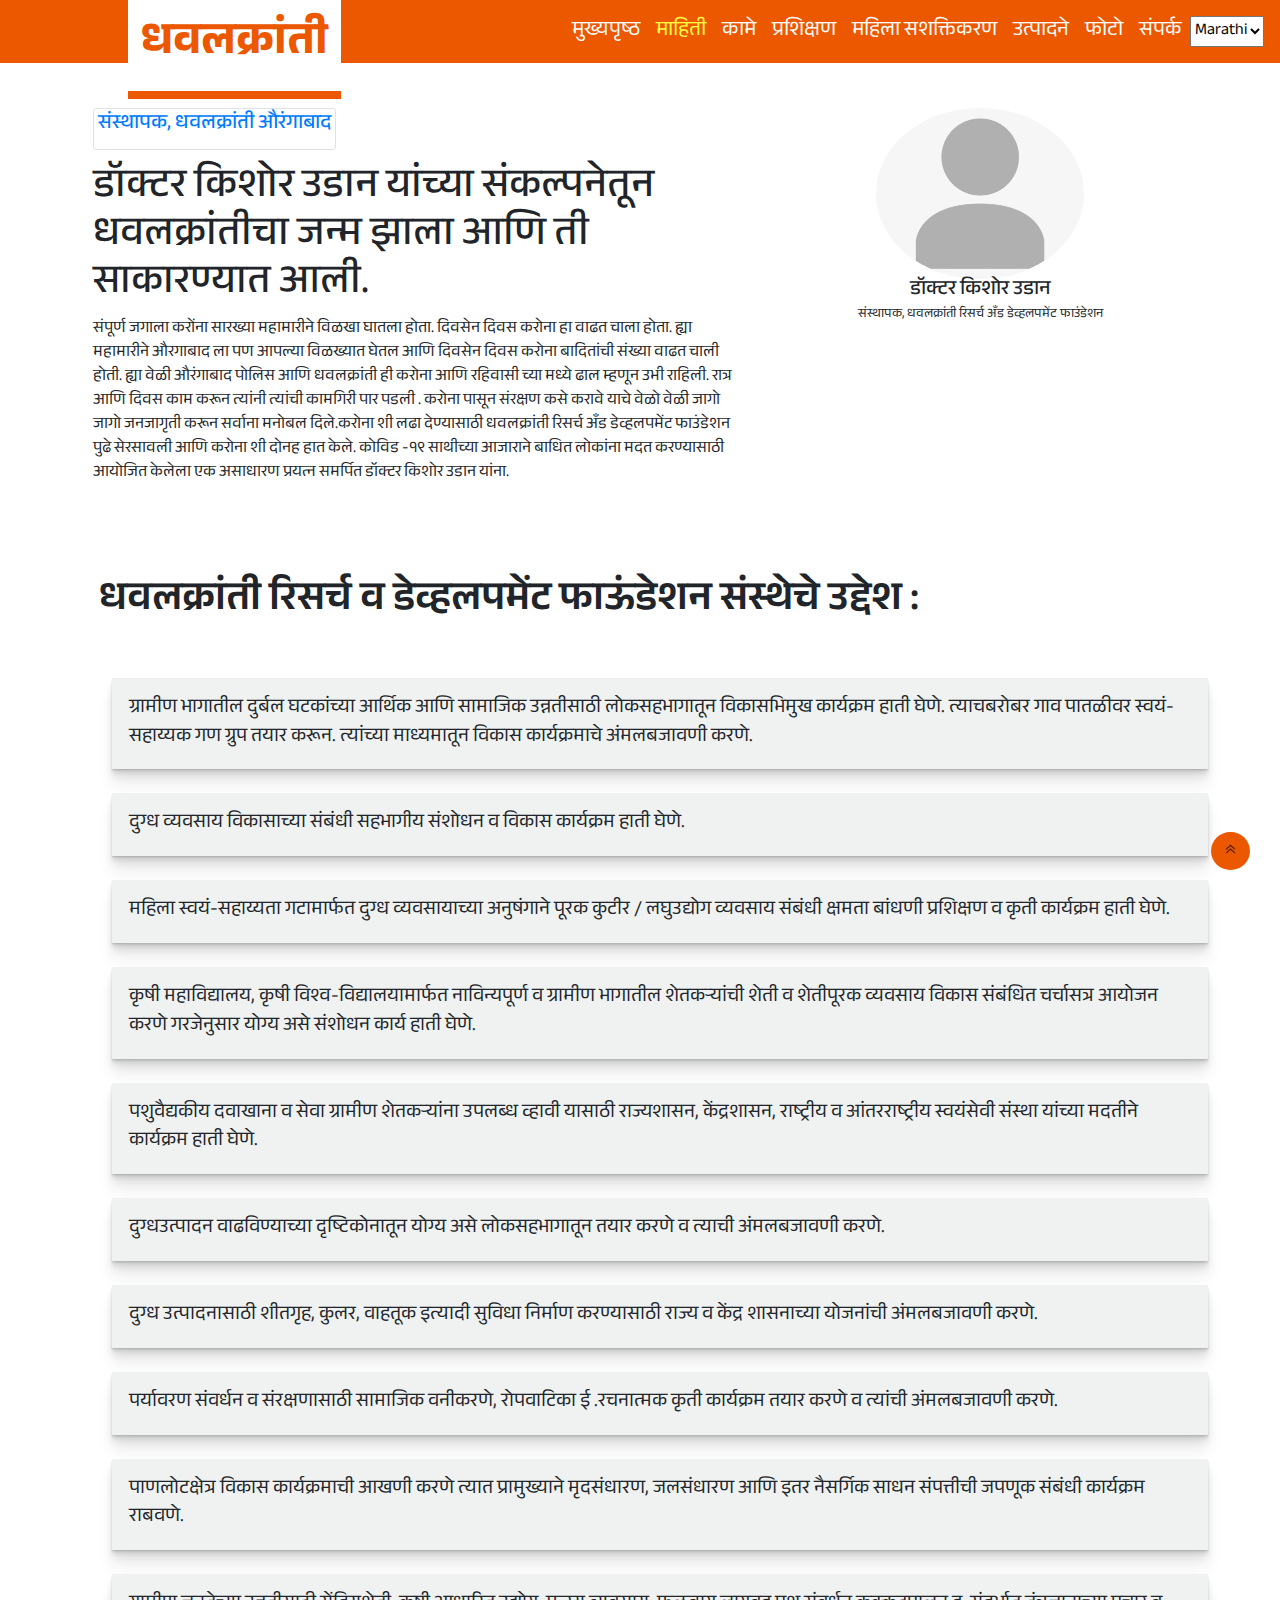
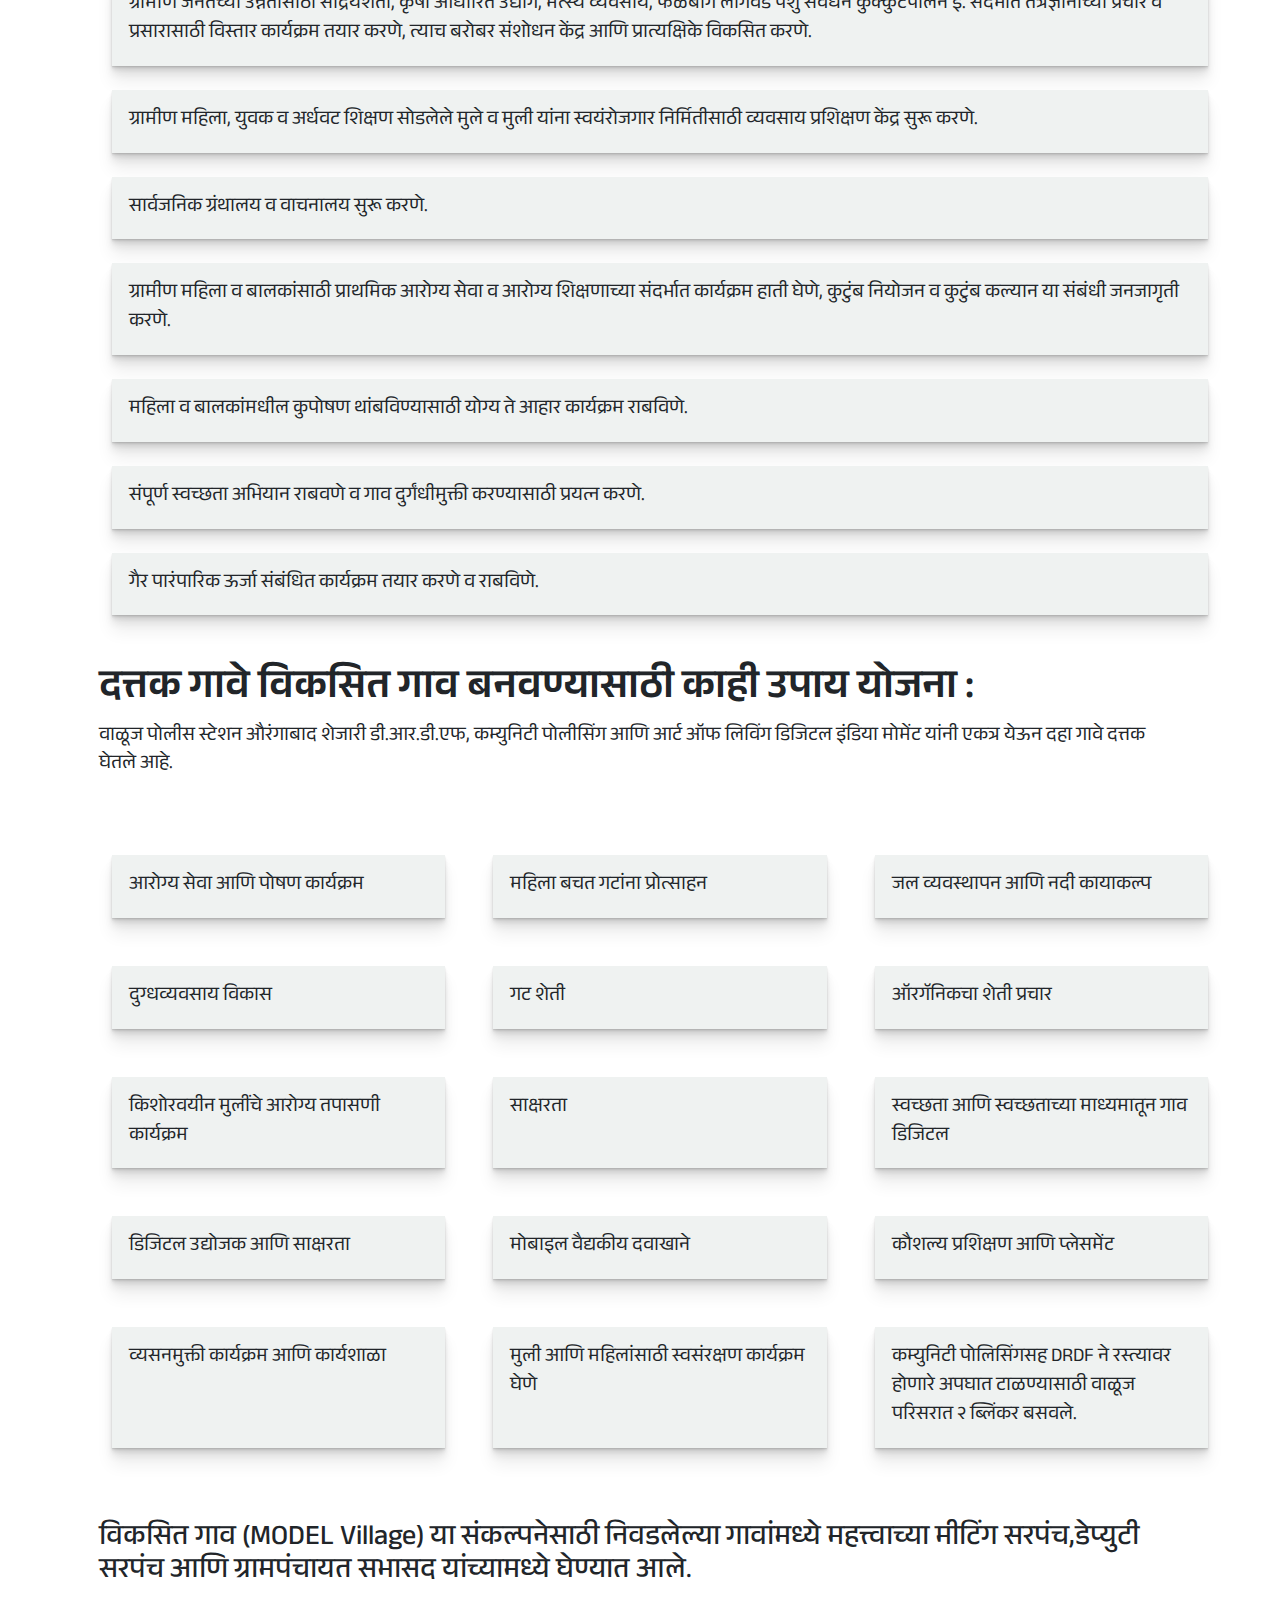
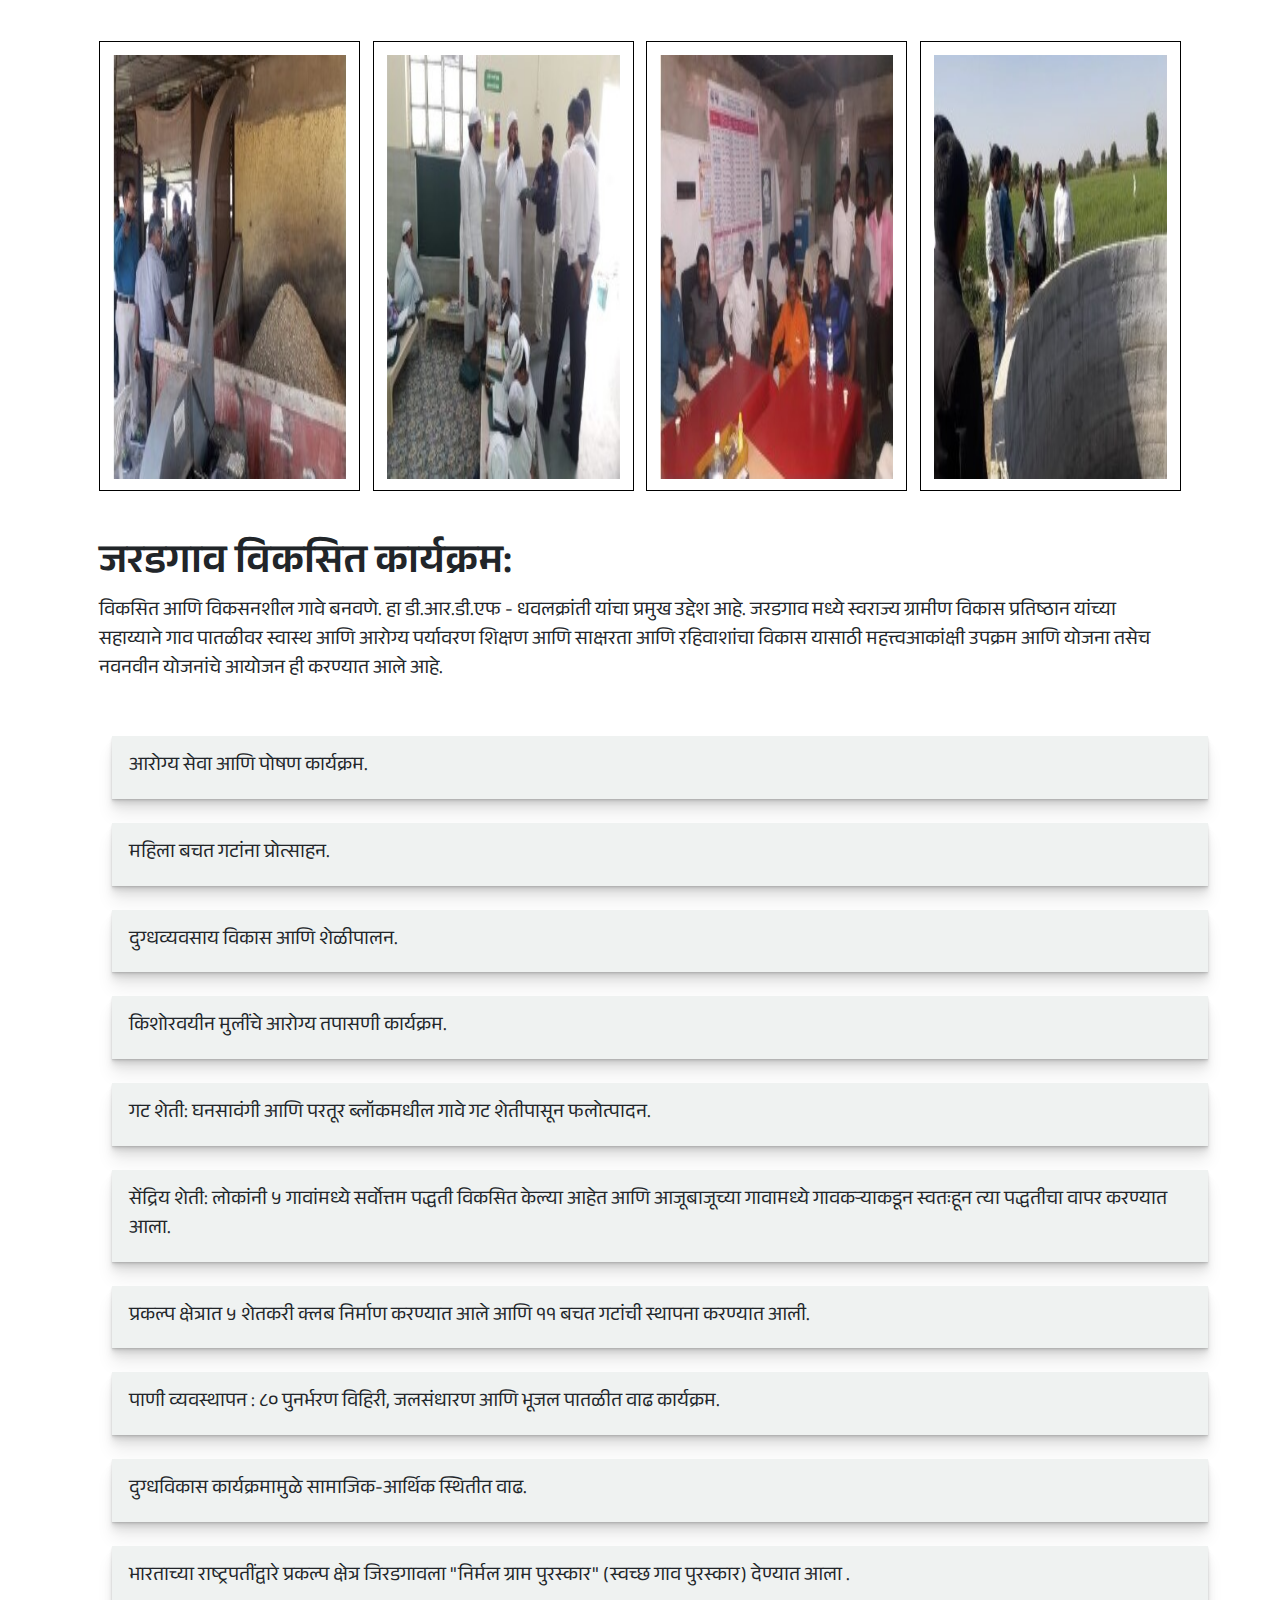
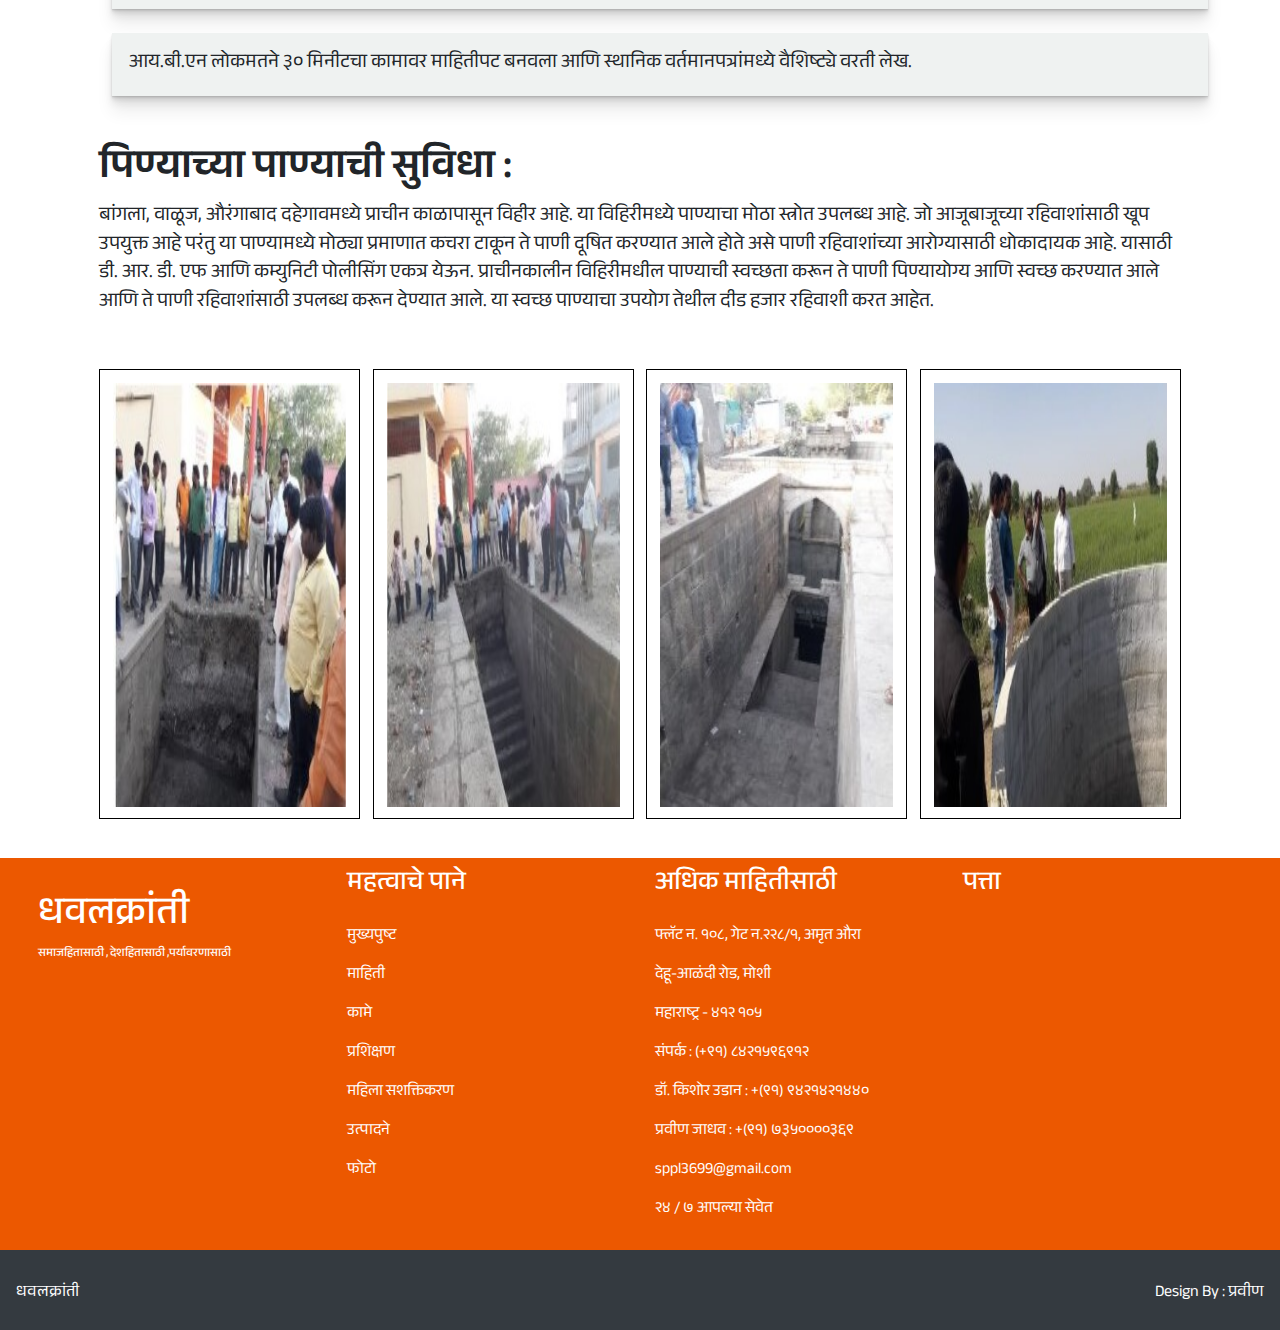
<file: aboutUs.html>
<!DOCTYPE html>
<html lang="en">
  <head>
    <meta charset="utf-8" />
    <meta
      name="viewport"
      content="width=device-width, initial-scale=1, shrink-to-fit=no"
    />
    <title>धवलक्रांती</title>
    <link rel="stylesheet" href="css/Style.css" />
    <link rel="stylesheet" href="css/owl.carousel.min.css" />
    <link rel="stylesheet" href="css/owl.theme.default.min.css" />
    <link
      rel="stylesheet"
      href="https://cdn.jsdelivr.net/npm/bootstrap@4.0.0/dist/css/bootstrap.min.css"
      integrity="sha384-Gn5384xqQ1aoWXA+058RXPxPg6fy4IWvTNh0E263XmFcJlSAwiGgFAW/dAiS6JXm"
      crossorigin="anonymous"
    />
  </head>

  <body>
    <header>
      <div class="navigation">
        <nav class="navbar navbar-expand-lg navbar-light navbg-light">
          <button
            class="navbar-toggler"
            type="button"
            data-toggle="collapse"
            data-target="#navbarTogglerDemo01"
            aria-controls="navbarTogglerDemo01"
            aria-expanded="false"
            aria-label="Toggle navigation"
          >
            <span class="navbar-toggler-icon"></span>
          </button>

          <!-- <div class="show_on_mobile_view hide_on_web_view">
            <a href="index.html">
              <h1 class="navbar-brand-header">धवलक्रांती</h1></a
            >
          </div> -->

          <div class="collapse navbar-collapse" id="navbarTogglerDemo01">
            <div class="hide_on_mobile_view">
              <a href="index.html"><h1 class="navbar-brand">धवलक्रांती</h1></a>
            </div>

            <ul class="navbar-nav mr-auto mt-2 mt-lg-0">
              <li class="nav-item">
                <a class="nav-link" href="index.html" data-translate="en1"
                  >मुख्यपृष्ठ <span class="sr-only">(current)</span></a
                >
              </li>
              <li class="nav-item">
                <a
                  class="nav-link active"
                  href="aboutUs.html"
                  data-translate="en2"
                  >माहिती</a
                >
              </li>
              <li class="nav-item">
                <a class="nav-link" href="work.html" data-translate="en3"
                  >कामे</a
                >
              </li>
              <li class="nav-item">
                <a class="nav-link" href="prashikshan.html" data-translate="en4"
                  >प्रशिक्षण</a
                >
              </li>
              <li class="nav-item">
                <a class="nav-link" href="women.html" data-translate="en5"
                  >महिला सशक्तिकरण</a
                >
              </li>
              <li class="nav-item">
                <a class="nav-link" href="recycleFood.html" data-translate="en6"
                  >उत्पादने</a
                >
              </li>
              <li class="nav-item">
                <a class="nav-link" href="gallery.html" data-translate="en7"
                  >फोटो</a
                >
              </li>
              <li class="nav-item">
                <a class="nav-link" href="#footer_top" data-translate="en8"
                  >संपर्क</a
                >
              </li>
            </ul>
            <select id="languageSwitcher">
              <option value="mr">Marathi</option>
              <option value="en">English</option>
            </select>
          </div>
        </nav>
      </div>
    </header>

    <section>
      <div class="about_us">
        <div class="left_side">
          <div
            class="btn btn-sm border rounded-pill text-primary px-1 mb-3"
            data-translate="en54"
          >
         <h5>संस्थापक, धवलक्रांती औरंगाबाद</h5>
          </div>
          <h1   data-translate="en57">
            डॉक्टर किशोर उडान यांच्या संकल्पनेतून धवलक्रांतीचा जन्म झाला आणि ती
            साकारण्यात आली.
          </h1>
          <p   data-translate="en58">
            संपूर्ण जगाला करोंना सारख्या महामारीने विळखा घातला होता. दिवसेन दिवस
            करोना हा वाढत चाला होता. ह्या महामारीने औरगाबाद ला पण आपल्या
            विळख्यात घेतल आणि दिवसेन दिवस करोना बादितांची संख्या वाढत चाली होती.
            ह्या वेळी औरंगाबाद पोलिस आणि धवलक्रांती ही करोना आणि रहिवासी च्या
            मध्ये ढाल म्हणून उभी राहिली. रात्र आणि दिवस काम करून त्यांनी त्यांची
            कामगिरी पार पडली . करोना पासून संरक्षण कसे करावे याचे वेळो वेळी जागो
            जागो जनजागृती करून सर्वाना मनोबल दिले.करोना शी लढा देण्यासाठी
            धवलक्रांती रिसर्च अँड डेव्हलपमेंट फाउंडेशन पुढे सेरसावली आणि करोना
            शी दोनह हात केले. कोविड -१९ साथीच्या आजाराने बाधित लोकांना मदत
            करण्यासाठी आयोजित केलेला एक असाधारण प्रयत्न समर्पित डॉक्टर किशोर
            उडान यांना.
          </p>
        </div>

        <div class="right_side">
          <img
            class="identety"
            style="border-radius: 50%"
            src="images/person_1.jpg"
            alt=""
          />
          <h5 class="mb-0"   data-translate="en55">डॉक्टर किशोर उडान</h5>
          <small   data-translate="en56">संस्थापक, धवलक्रांती रिसर्च अँड डेव्हलपमेंट फाउंडेशन</small>
        </div>
      </div>
    </section>

    <section>
      <div class="about_us_second shot">
        <h2 class="shot"   data-translate="en59">
          धवलक्रांती रिसर्च व डेव्हलपमेंट फाऊंडेशन संस्थेचे उद्देश :
        </h2>
      </div>
    </section>

    <section>
      <ol class="status-01">
        <li class=""   data-translate="en60">
          ग्रामीण भागातील दुर्बल घटकांच्या आर्थिक आणि सामाजिक उन्नतीसाठी
          लोकसहभागातून विकासभिमुख कार्यक्रम हाती घेणे. त्याचबरोबर गाव पातळीवर
          स्वयं-सहाय्यक गण ग्रुप तयार करून. त्यांच्या माध्यमातून विकास
          कार्यक्रमाचे अंमलबजावणी करणे.
        </li>
        <li class=""   data-translate="en61">
          दुग्ध व्यवसाय विकासाच्या संबंधी सहभागीय संशोधन व विकास कार्यक्रम हाती
          घेणे.
        </li>
        <li class=""   data-translate="en62">
          महिला स्वयं-सहाय्यता गटामार्फत दुग्ध व्यवसायाच्या अनुषंगाने पूरक कुटीर
          / लघुउद्योग व्यवसाय संबंधी क्षमता बांधणी प्रशिक्षण व कृती कार्यक्रम
          हाती घेणे.
        </li>
        <li class=""   data-translate="en63">
          कृषी महाविद्यालय, कृषी विश्व-विद्यालयामार्फत नाविन्यपूर्ण व ग्रामीण
          भागातील शेतकऱ्यांची शेती व शेतीपूरक व्यवसाय विकास संबंधित चर्चासत्र
          आयोजन करणे गरजेनुसार योग्य असे संशोधन कार्य हाती घेणे.
        </li>
        <li class="" data-translate="en64">
          पशुवैद्यकीय दवाखाना व सेवा ग्रामीण शेतकऱ्यांना उपलब्ध व्हावी यासाठी
          राज्यशासन, केंद्रशासन, राष्ट्रीय व आंतरराष्ट्रीय स्वयंसेवी संस्था
          यांच्या मदतीने कार्यक्रम हाती घेणे.
        </li>
        <li class="" data-translate="en65">
          दुग्धउत्पादन वाढविण्याच्या दृष्टिकोनातून योग्य असे लोकसहभागातून तयार
          करणे व त्याची अंमलबजावणी करणे.
        </li>
        <li class="" data-translate="en66">
          दुग्ध उत्पादनासाठी शीतगृह, कुलर, वाहतूक इत्यादी सुविधा निर्माण
          करण्यासाठी राज्य व केंद्र शासनाच्या योजनांची अंमलबजावणी करणे.
        </li>
        <li class="" data-translate="en67">
          पर्यावरण संवर्धन व संरक्षणासाठी सामाजिक वनीकरणे, रोपवाटिका ई .रचनात्मक
          कृती कार्यक्रम तयार करणे व त्यांची अंमलबजावणी करणे.
        </li>
        <li class="" data-translate="en68">
          पाणलोटक्षेत्र विकास कार्यक्रमाची आखणी करणे त्यात प्रामुख्याने
          मृदसंधारण, जलसंधारण आणि इतर नैसर्गिक साधन संपत्तीची जपणूक संबंधी
          कार्यक्रम राबवणे.
        </li>
        <li class="" data-translate="en69">
          ग्रामीण जनतेच्या उन्नतीसाठी सेंद्रियशेती, कृषी आधारित उद्योग, मत्स्य
          व्यवसाय, फळबाग लागवड पशु संवर्धन कुक्कुटपालन इ. संदर्भात
          तंत्रज्ञानाच्या प्रचार व प्रसारासाठी विस्तार कार्यक्रम तयार करणे,
          त्याच बरोबर संशोधन केंद्र आणि प्रात्यक्षिके विकसित करणे.
        </li>
        <li class="" data-translate="en70">
          ग्रामीण महिला, युवक व अर्धवट शिक्षण सोडलेले मुले व मुली यांना
          स्वयंरोजगार निर्मितीसाठी व्यवसाय प्रशिक्षण केंद्र सुरू करणे.
        </li>
        <li class="" data-translate="en71">सार्वजनिक ग्रंथालय व वाचनालय सुरू करणे.</li>
        <li class="" data-translate="en72">
          ग्रामीण महिला व बालकांसाठी प्राथमिक आरोग्य सेवा व आरोग्य शिक्षणाच्या
          संदर्भात कार्यक्रम हाती घेणे, कुटुंब नियोजन व कुटुंब कल्यान या संबंधी
          जनजागृती करणे.
        </li>
        <li class="" data-translate="en73">
          महिला व बालकांमधील कुपोषण थांबविण्यासाठी योग्य ते आहार कार्यक्रम
          राबविणे.
        </li>
        <li class="" data-translate="en74">
          संपूर्ण स्वच्छता अभियान राबवणे व गाव दुर्गंधीमुक्ती करण्यासाठी प्रयत्न
          करणे.
        </li>
        <li class="" data-translate="en75">
          गैर पारंपारिक ऊर्जा संबंधित कार्यक्रम तयार करणे व राबविणे.
        </li>
      </ol>
    </section>
    <!-- दत्तक गाव  -->
    <section>
      <div class="about_us_second shot">
        <h2 class="shot" data-translate="en76">
          दत्तक गावे विकसित गाव बनवण्यासाठी काही उपाय योजना :
        </h2>
        <p class="shot" data-translate="en77">
          वाळूज पोलीस स्टेशन औरंगाबाद शेजारी डी.आर.डी.एफ, कम्युनिटी पोलीसिंग आणि
          आर्ट ऑफ लिविंग डिजिटल इंडिया मोमेंट यांनी एकत्र येऊन दहा गावे दत्तक
          घेतले आहे.
        </p>
      </div>
    </section>
    <section>
      <ol class="status-03">
        <div class="status_flex">
          <li class="" data-translate="en78">आरोग्य सेवा आणि पोषण कार्यक्रम</li>
          <li class="" data-translate="en79">महिला बचत गटांना प्रोत्साहन</li>
          <li class="" data-translate="en80">जल व्यवस्थापन आणि नदी कायाकल्प</li>
        </div>
        <div class="status_flex">
          <li class="" data-translate="en81">दुग्धव्यवसाय विकास</li>
          <li class="" data-translate="en82">गट शेती</li>
          <li class="" data-translate="en83">ऑरगॅनिकचा शेती प्रचार</li>
        </div>

        <div class="status_flex">
          <li class="" data-translate="en84">किशोरवयीन मुलींचे आरोग्य तपासणी कार्यक्रम</li>
          <li class="" data-translate="en85">साक्षरता</li>
          <li class="" data-translate="en86">स्वच्छता आणि स्वच्छताच्या माध्यमातून गाव डिजिटल</li>
        </div>

        <div class="status_flex">
          <li class="" data-translate="en87">डिजिटल उद्योजक आणि साक्षरता</li>
          <li class="" data-translate="en88">मोबाइल वैद्यकीय दवाखाने</li>
          <li class="" data-translate="en89">कौशल्य प्रशिक्षण आणि प्लेसमेंट</li>
        </div>

        <div class="status_flex">
          <li class="" data-translate="en90">व्यसनमुक्ती कार्यक्रम आणि कार्यशाळा</li>
          <li class="" data-translate="en91">मुली आणि महिलांसाठी स्वसंरक्षण कार्यक्रम घेणे</li>
          <li data-translate="en92">
            कम्युनिटी पोलिसिंगसह DRDF ने रस्त्यावर होणारे अपघात टाळण्यासाठी
            वाळूज परिसरात २ ब्लिंकर बसवले.
          </li>
        </div>
      </ol>
    </section>
    <section>
      <div class="about_us_second shot">
        <h3 class="shot" data-translate="en94">
          विकसित गाव (MODEL Village) या संकल्पनेसाठी निवडलेल्या गावांमध्ये
          महत्त्वाच्या मीटिंग सरपंच,डेप्युटी सरपंच आणि ग्रामपंचायत सभासद
          यांच्यामध्ये घेण्यात आले.
        </h3>
      </div>
    </section>
    <section>
      <div class="shot">
        <div id="carouselDattak" class="carousel slide">
          <div class="carousel-inner corona_work">
            <div class="carousel-item item1 active">
              <div class="communityPolicy shot">
                <div class="sliders first">
                  <img src="./images/village_devlopment/dattak_01.jpg" alt="" />
                </div>
                <div class="sliders second">
                  <img src="./images/village_devlopment/dattak_02.jpg" alt="" />
                </div>
                <div class="sliders third">
                  <img src="./images/village_devlopment/dattak_03.jpg" alt="" />
                </div>
                <div class="sliders forth">
                  <img src="./images/village_devlopment/dattak_04.jpg" alt="" />
                </div>
              </div>
            </div>
          </div>
        </div>
      </div>
    </section>
    <!-- जरडगाव  -->
    <section>
      <div class="about_us_second shot">
        <h2 class="shot" data-translate="en95">जरडगाव विकसित कार्यक्रम:</h2>
        <p class="shot" data-translate="en96">
          विकसित आणि विकसनशील गावे बनवणे. हा डी.आर.डी.एफ - धवलक्रांती यांचा
          प्रमुख उद्देश आहे. जरडगाव मध्ये स्वराज्य ग्रामीण विकास प्रतिष्ठान
          यांच्या सहाय्याने गाव पातळीवर स्वास्थ आणि आरोग्य पर्यावरण शिक्षण आणि
          साक्षरता आणि रहिवाशांचा विकास यासाठी महत्त्वआकांक्षी उपक्रम आणि योजना
          तसेच नवनवीन योजनांचे आयोजन ही करण्यात आले आहे.
        </p>
      </div>
    </section>
    <section>
      <ol class="status-04">
        <li class="" data-translate="en97">आरोग्य सेवा आणि पोषण कार्यक्रम.</li>
        <li class="" data-translate="en98">महिला बचत गटांना प्रोत्साहन.</li>

        <li class="" data-translate="en99">दुग्धव्यवसाय विकास आणि शेळीपालन.</li>

        <li class="" data-translate="en100">किशोरवयीन मुलींचे आरोग्य तपासणी कार्यक्रम.</li>
        <li class="" data-translate="en101">
          गट शेती: घनसावंगी आणि परतूर ब्लॉकमधील गावे गट शेतीपासून फलोत्पादन.
        </li>
        <li class="" data-translate="en102">
          सेंद्रिय शेती: लोकांनी ५ गावांमध्ये सर्वोत्तम पद्धती विकसित केल्या
          आहेत आणि आजूबाजूच्या गावामध्ये गावकऱ्याकडून स्वतःहून त्या पद्धतीचा
          वापर करण्यात आला.
        </li>

        <li class="" data-translate="">
          प्रकल्प क्षेत्रात ५ शेतकरी क्लब निर्माण करण्यात आले आणि ११ बचत गटांची
          स्थापना करण्यात आली.
        </li>
        <li class="" data-translate="en103">
          पाणी व्यवस्थापन : ८० पुनर्भरण विहिरी, जलसंधारण आणि भूजल पातळीत वाढ
          कार्यक्रम.
        </li>
        <li class="" data-translate="en104">दुग्धविकास कार्यक्रमामुळे सामाजिक-आर्थिक स्थितीत वाढ.</li>

        <li class="" data-translate="en105">
          भारताच्या राष्ट्रपतींद्वारे प्रकल्प क्षेत्र जिरडगावला "निर्मल ग्राम
          पुरस्कार" (स्वच्छ गाव पुरस्कार) देण्यात आला .
        </li>
        <li class="" data-translate="en106">
          आय.बी.एन लोकमतने ३० मिनीटचा कामावर माहितीपट बनवला आणि स्थानिक
          वर्तमानपत्रांमध्ये वैशिष्ट्ये वरती लेख.
        </li>
      </ol>
    </section>
    <!-- pinyache pani -->
    <section>
      <div class="about_us_second shot">
        <h2 class="shot" data-translate="en107">पिण्याच्या पाण्याची सुविधा :</h2>
        <p class="shot" data-translate="en108">
          बांगला, वाळूज, औरंगाबाद दहेगावमध्ये प्राचीन काळापासून विहीर आहे. या
          विहिरीमध्ये पाण्याचा मोठा स्त्रोत उपलब्ध आहे. जो आजूबाजूच्या
          रहिवाशांसाठी खूप उपयुक्त आहे परंतु या पाण्यामध्ये मोठ्या प्रमाणात कचरा
          टाकून ते पाणी दूषित करण्यात आले होते असे पाणी रहिवाशांच्या आरोग्यासाठी
          धोकादायक आहे. यासाठी डी. आर. डी. एफ आणि कम्युनिटी पोलीसिंग एकत्र येऊन.
          प्राचीनकालीन विहिरीमधील पाण्याची स्वच्छता करून ते पाणी पिण्यायोग्य आणि
          स्वच्छ करण्यात आले आणि ते पाणी रहिवाशांसाठी उपलब्ध करून देण्यात आले.
          या स्वच्छ पाण्याचा उपयोग तेथील दीड हजार रहिवाशी करत आहेत.
        </p>
      </div>
    </section>
    <section>
      <div class="shot">
        <div id="carouselDattak" class="carousel slide">
          <div class="carousel-inner corona_work">
            <div class="carousel-item item1 active">
              <div class="communityPolicy shot">
                <div class="sliders first">
                  <img src="./images/village_devlopment/water_01.jpg" alt="" />
                </div>
                <div class="sliders second">
                  <img src="./images/village_devlopment/water_02.jpg" alt="" />
                </div>
                <div class="sliders third">
                  <img src="./images/village_devlopment/water_03.jpg" alt="" />
                </div>
                <div class="sliders forth">
                  <img src="./images/village_devlopment/dattak_04.jpg" alt="" />
                </div>
              </div>
            </div>
          </div>
        </div>
      </div>
    </section>
    <!-- footer start  -->
    <div class="navigation footer_top" id="footer_top">
      <div class="shot">
      <div class="row">
        <div class="col-lg-3 col-md-6">
          <div class="footer-item">
            <h1 class="mt-4">धवलक्रांती</h1>
            <h5 class="lh-lg mb-4">
              समाजहितासाठी , देशहितासाठी ,पर्यावरणासाठी
            </h5>
          </div>
        </div>
        <div class="col-lg-3 col-md-6">
          <div class="footer-item">
            <h4 class="mb-4" data-translate="en353">महत्वाचे पाने</h4>
            <div class="d-flex flex-column align-items-start">
              <a class="text-body mb-3" href="index.html" data-translate="en354">मुख्यपुष्ट </a>
              <a class="text-body mb-3" href="aboutUs.html" data-translate="en355">माहिती </a>
              <a class="text-body mb-3" href="work.html" data-translate="en356">कामे</a>
              <a class="text-body mb-3" href="prashikshan.html" data-translate="en356_1">प्रशिक्षण </a>
              <a class="text-body mb-3" href="women.html" data-translate="en356_2">महिला सशक्तिकरण </a>
              <a class="text-body mb-3" href="recycleFood.html" data-translate="en356_3">उत्पादने</a>
              <a class="text-body mb-3" href="gallery.html" data-translate="en357">फोटो </a>
            </div>
          </div>
        </div>
        <div class="col-lg-3 col-md-6">
          <div class="footer-item">
            <h4 class="mb-4" data-translate="en358">अधिक माहितीसाठी</h4>
            <div class="d-flex flex-column align-items-start">
              <p data-translate="en359">फ्लॅट न. १०८, गेट न.२२८/१, अमृत औरा</p>
              <p data-translate="en359_1">देहू-आळंदी रोड, मोशी</p>
              <p data-translate="en359_2">महाराष्ट्र - ४१२ १०५</p>
              <p data-translate="en360">संपर्क : (+९१) ८४२१५९६९१२ </p>
              <p data-translate="en361">डॉ. किशोर उडान : +(९१) ९४२१४२१४४० </p>
              <p data-translate="en362">प्रवीण जाधव : +(९१) ७३५००००३६९ </p>
              <p>sppl3699@gmail.com</p>
              <p data-translate="en363">२४ / ७ आपल्या सेवेत</p>
            </div>
          </div>
        </div>
        <div class="col-lg-3 col-md-6">
          <div class="footer-item">
            <h4 class="mb-4" data-translate="en364">पत्ता</h4>
            <div class="map">
              <iframe
                src="https://www.google.com/maps/embed?pb=!1m28!1m12!1m3!1d242117.96155429483!2d73.760205!3d18.6009005!2m3!1f0!2f0!3f0!3m2!1i1024!2i768!4f13.1!4m13!4m12!1m5!1m1!1s0x3bc2bf2e67461101:0x828d43bf9d9ee343!2m2!1d73.8567437!2d18.5204303!1m5!1m1!1s0x3bc2b7c739a810ad:0x3e906f9a49cc6345!2m2!1d73.8378638!2d18.6810813!5e0!3m2!1sen!2sin!4v1621511990472!5m2!1sen!2sin"
                width="300"
                height="150"
                style="border: 0"
                allowfullscreen=""
                loading="lazy"
              ></iframe>
            </div>
          </div>
        </div>
      </div>
    </div>
    </div>
    <div class="bg-dark navigation">
      <div class="footer">
        <div class="" style="display: flex; justify-content: space-between">
          <div class="p-3 mb-2 bg-dark text-white mt-3">धवलक्रांती</div>
          <div class="p-3 mb-2 bg-dark text-white mt-3">Design By : प्रवीण</div>
        </div>
      </div>
    </div>

    <!-- footer end  -->
    <!-- back to top -->
    <a href="#" class="btn btn-md-square rounded-circle back-to-top"
      ><img class="img_top" src="./images/up-arrow.png"
    /></a>
    <!-- bak to top end -->
    <script
      src="https://code.jquery.com/jquery-3.2.1.slim.min.js"
      integrity="sha384-KJ3o2DKtIkvYIK3UENzmM7KCkRr/rE9/Qpg6aAZGJwFDMVNA/GpGFF93hXpG5KkN"
      crossorigin="anonymous"
    ></script>
    <script
      src="https://cdn.jsdelivr.net/npm/popper.js@1.12.9/dist/umd/popper.min.js"
      integrity="sha384-ApNbgh9B+Y1QKtv3Rn7W3mgPxhU9K/ScQsAP7hUibX39j7fakFPskvXusvfa0b4Q"
      crossorigin="anonymous"
    ></script>
    <script
      src="https://cdn.jsdelivr.net/npm/bootstrap@4.0.0/dist/js/bootstrap.min.js"
      integrity="sha384-JZR6Spejh4U02d8jOt6vLEHfe/JQGiRRSQQxSfFWpi1MquVdAyjUar5+76PVCmYl"
      crossorigin="anonymous"
    ></script>
    <script type="text/javascript">
      function googleTranslateElementInit() {
        new google.translate.TranslateElement(
          {
            pageLanguage: "en",
            layout: google.translate.TranslateElement.InlineLayout.SIMPLE,
          },
          "google_translate_element"
        );
      }
      document.getElementById("current-year").innerHTML =
        new Date().getFullYear();
    </script>
    <script>
      $("#languageSwitcher").change(function () {
        const selectedLang = $(this).val();
        $("[data-translate]").each(function () {
          const translateKey = $(this).data("translate");
          $(this).text(translations[selectedLang][translateKey]);
        });
      });
      $("#languageSwitcher").trigger("change");
    </script>
      <script src="lang.js"></script>
  </body>
</html>
</file>
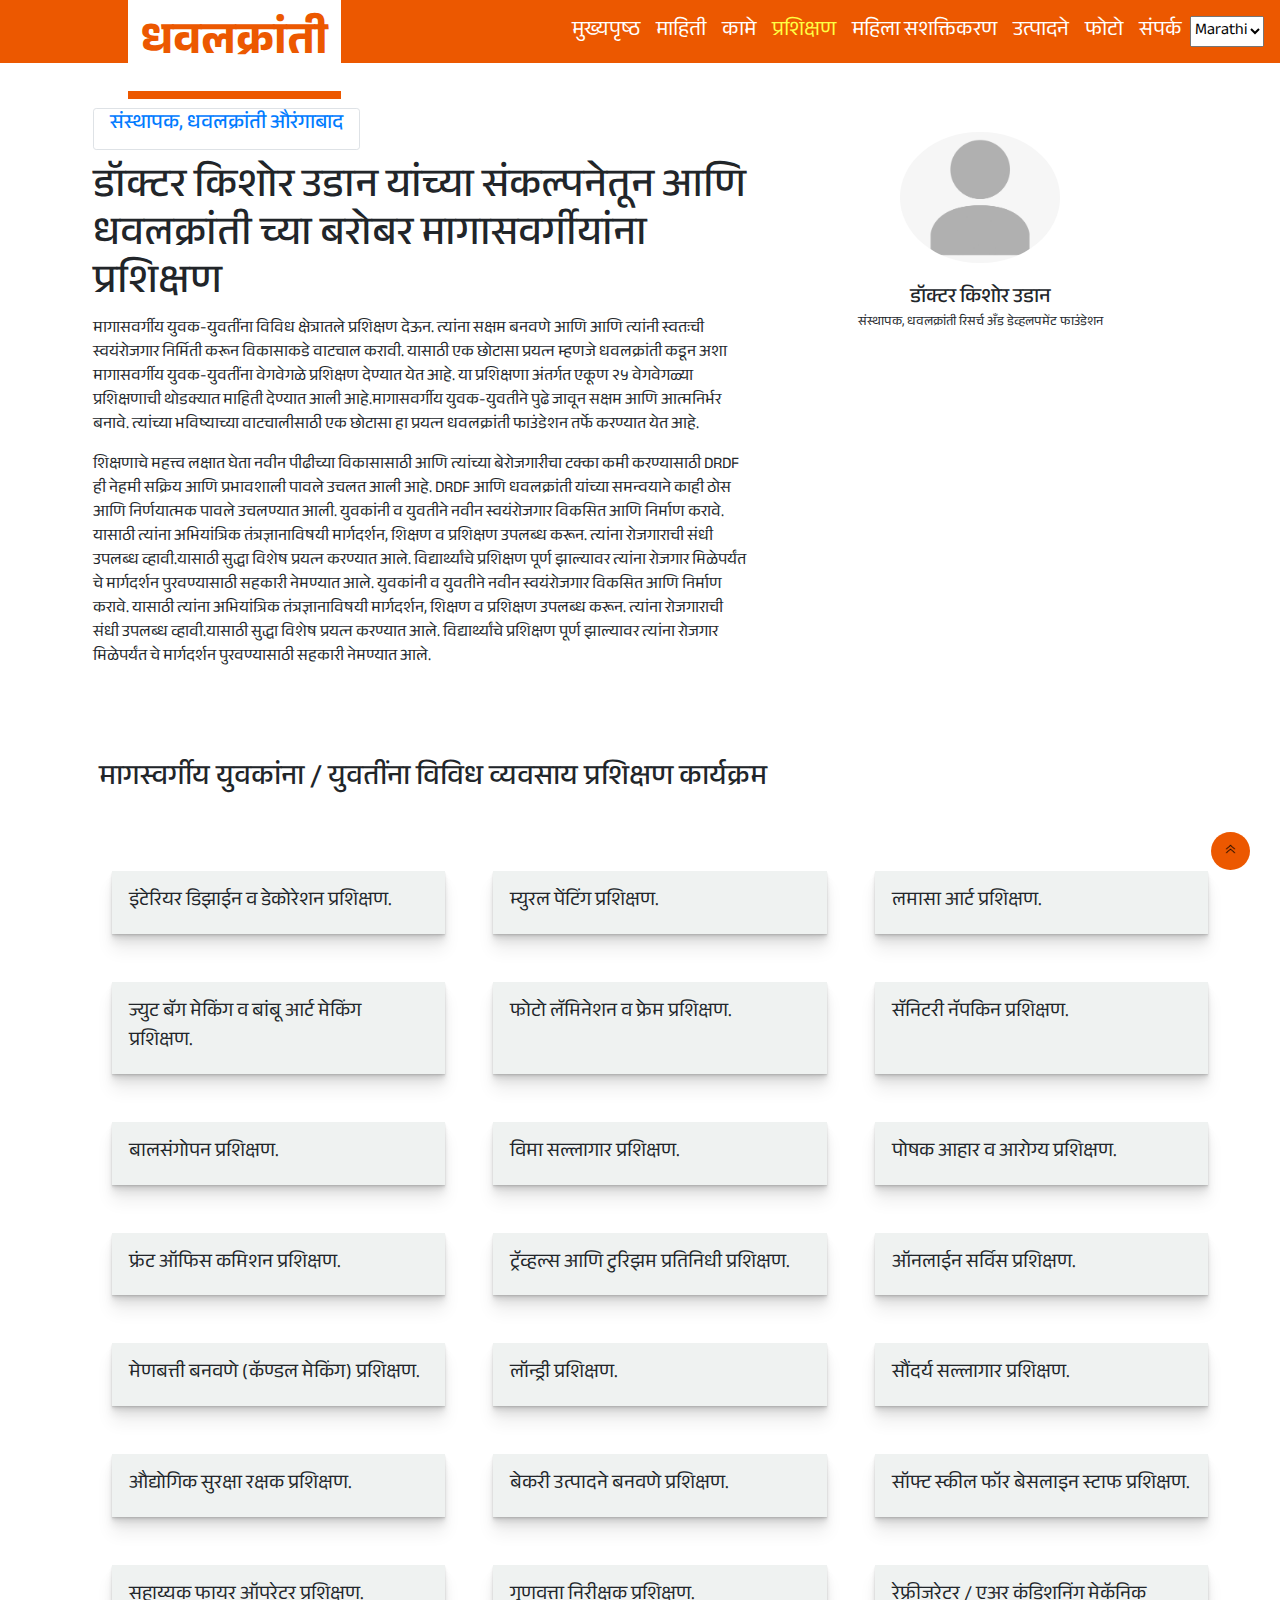
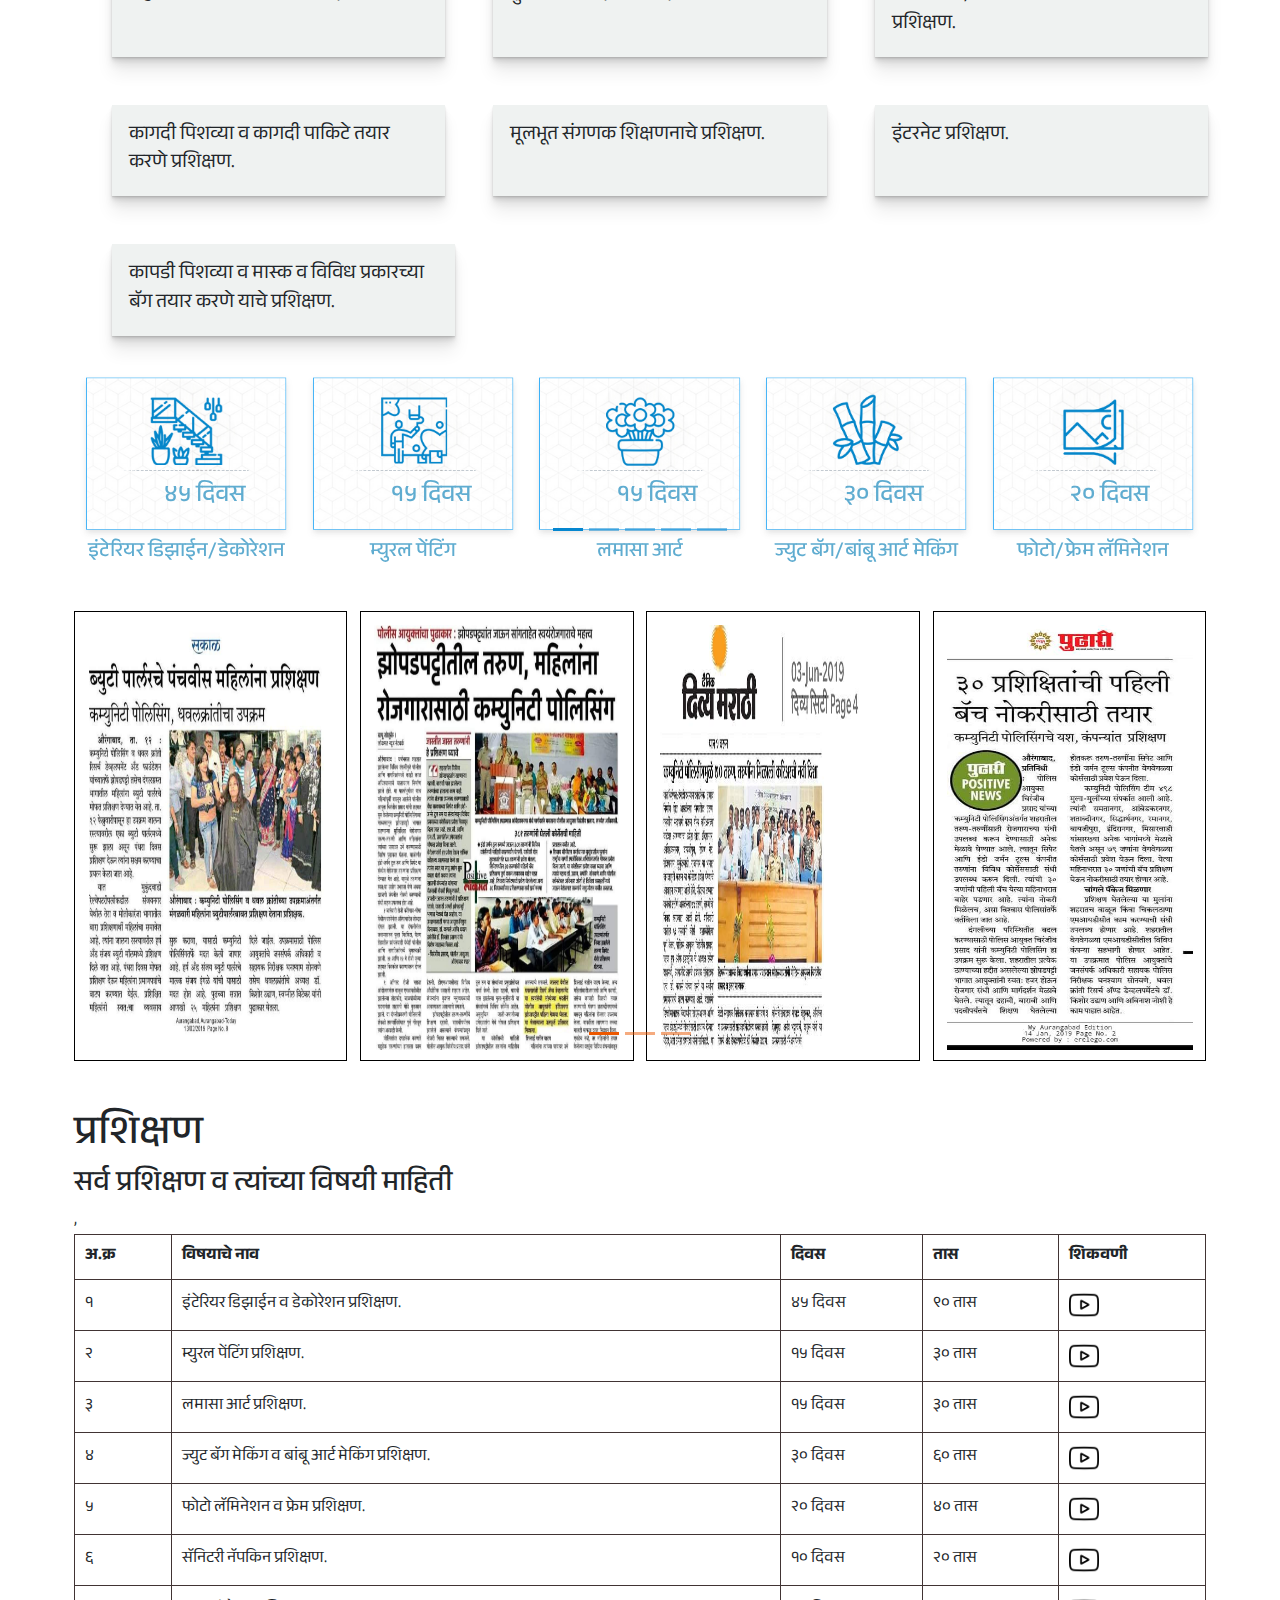
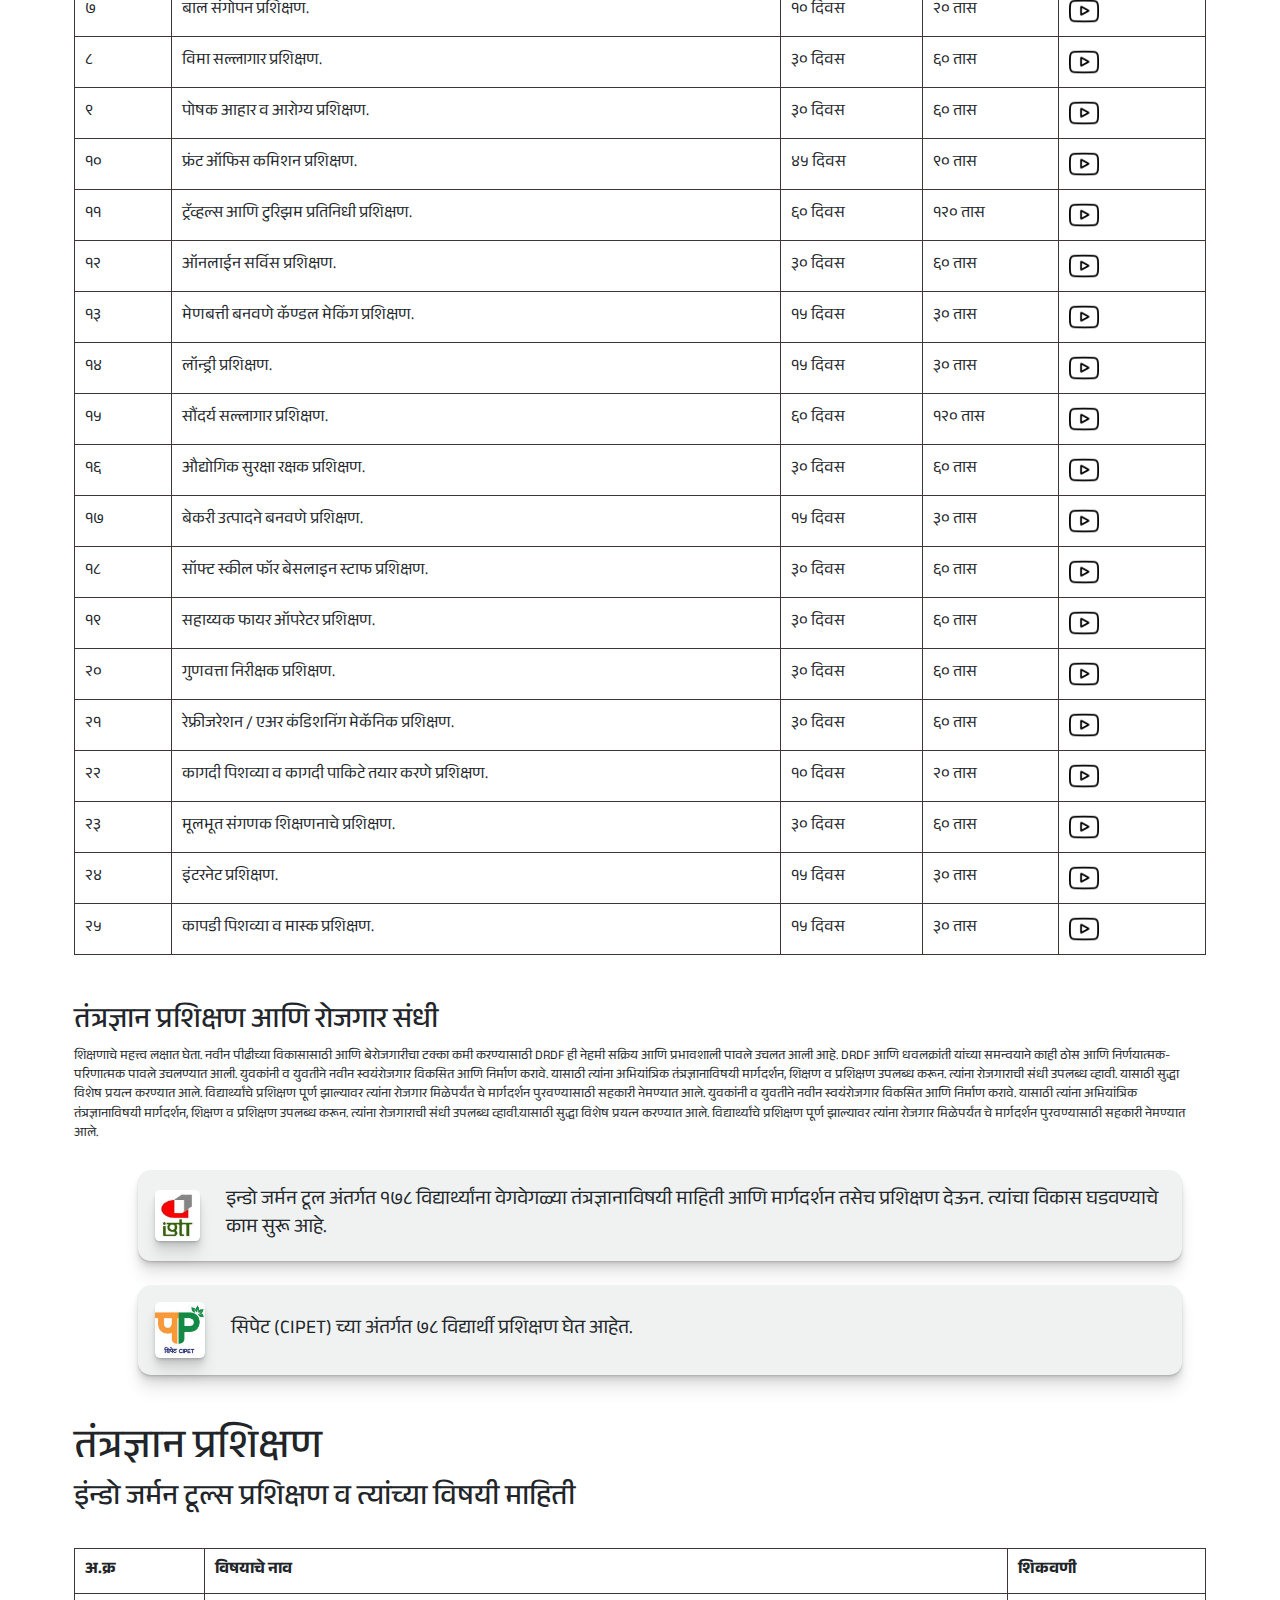
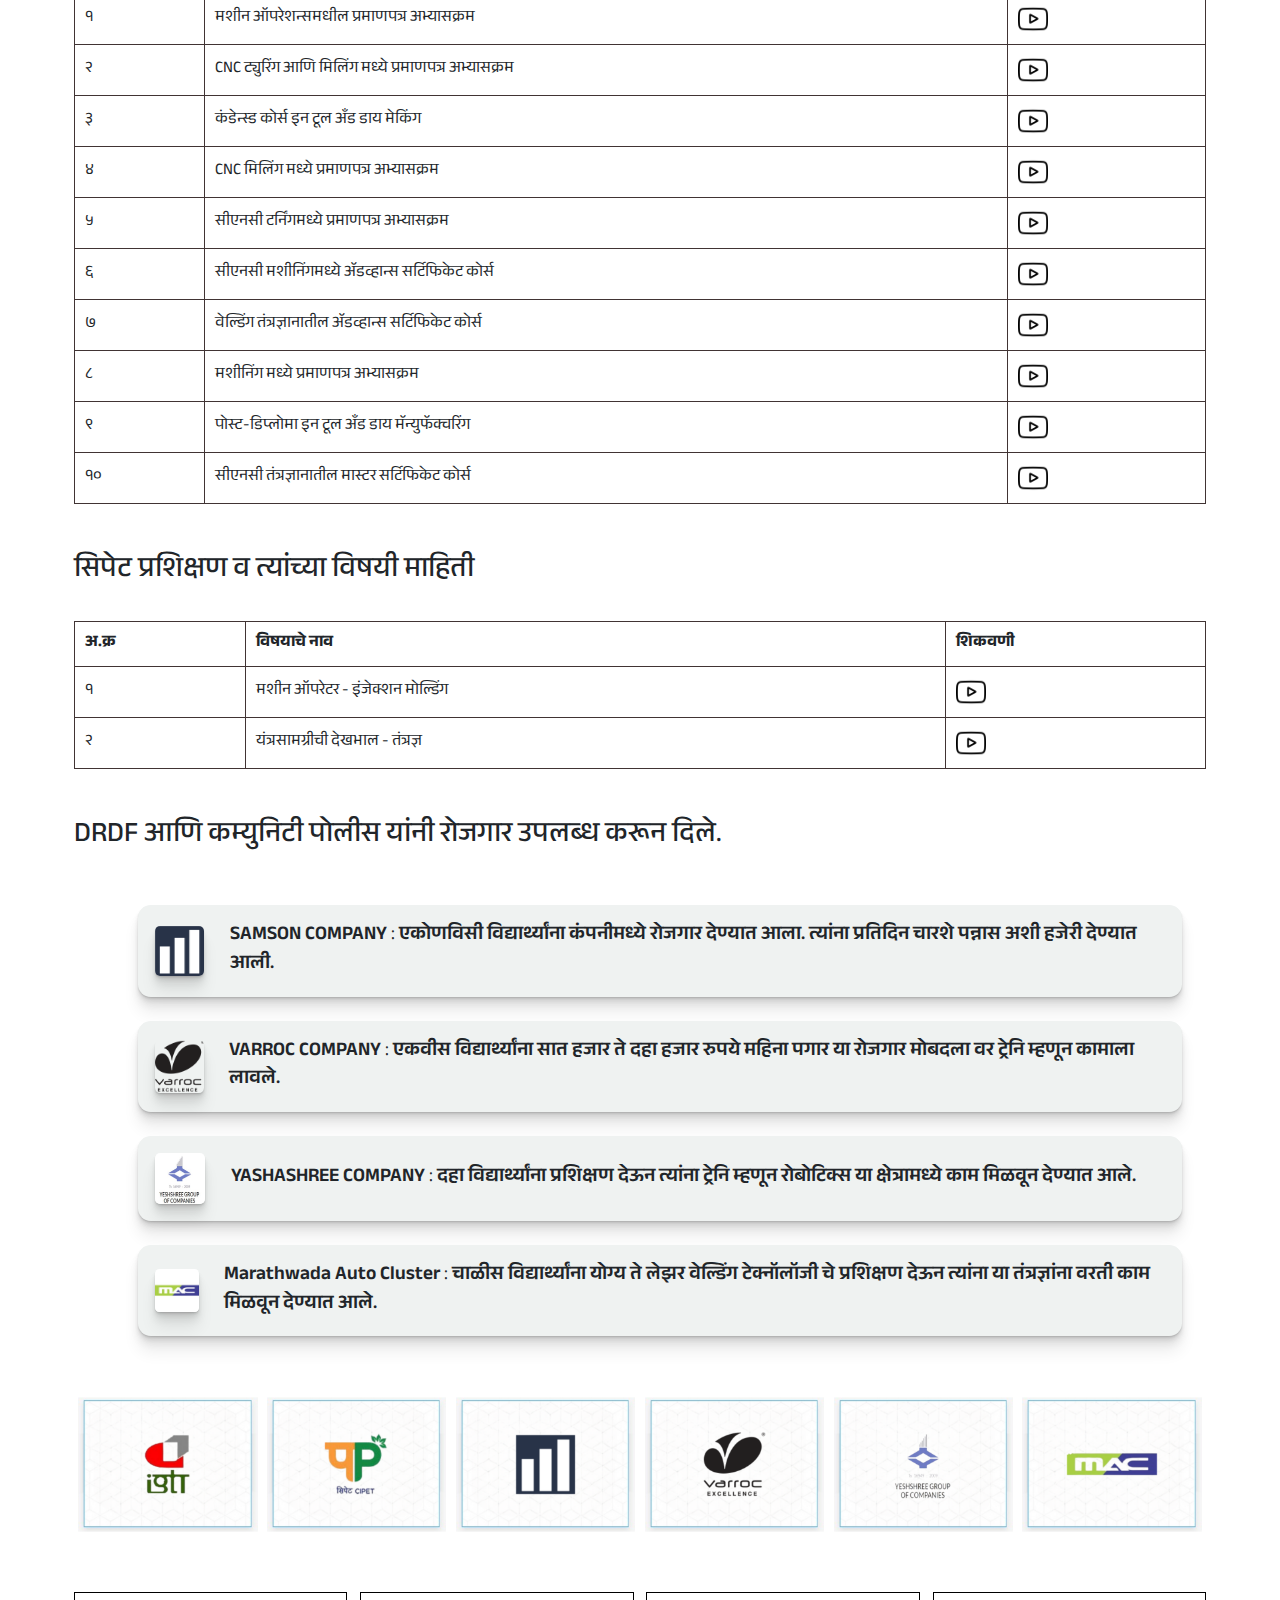
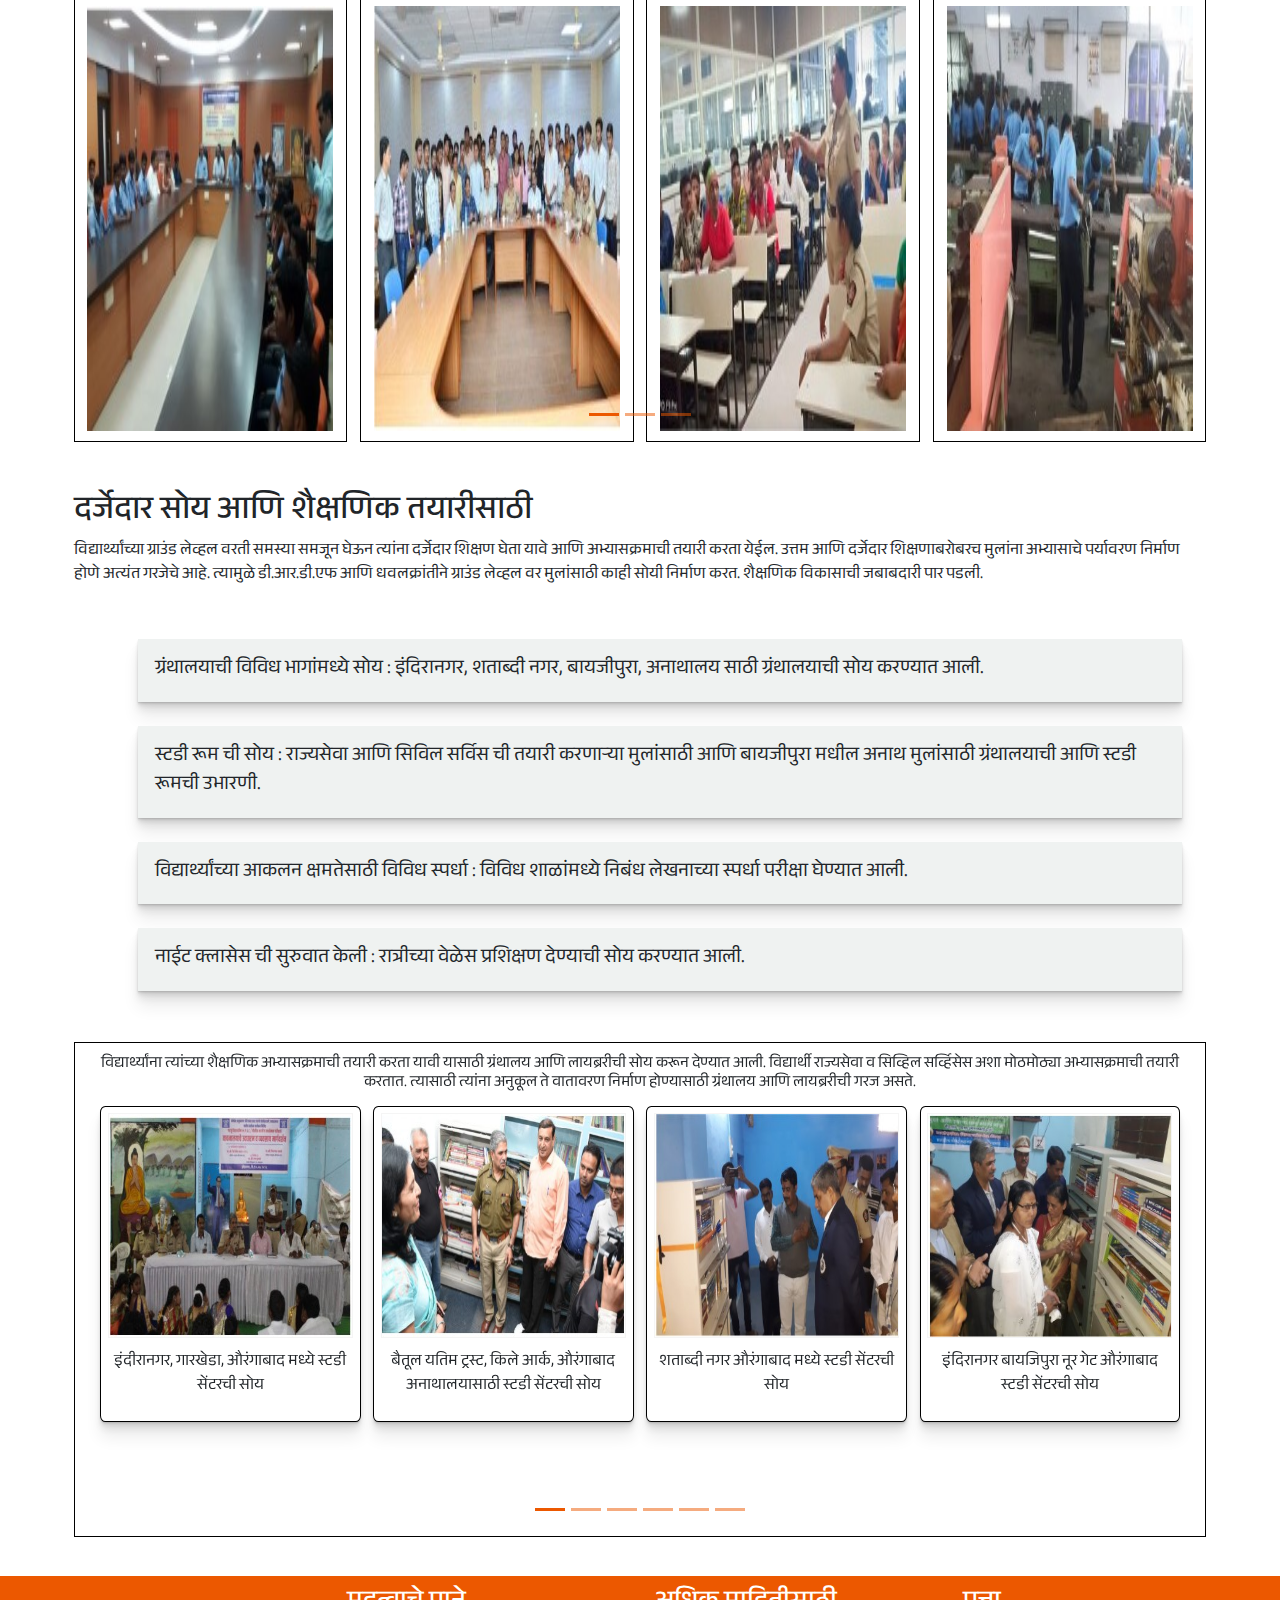
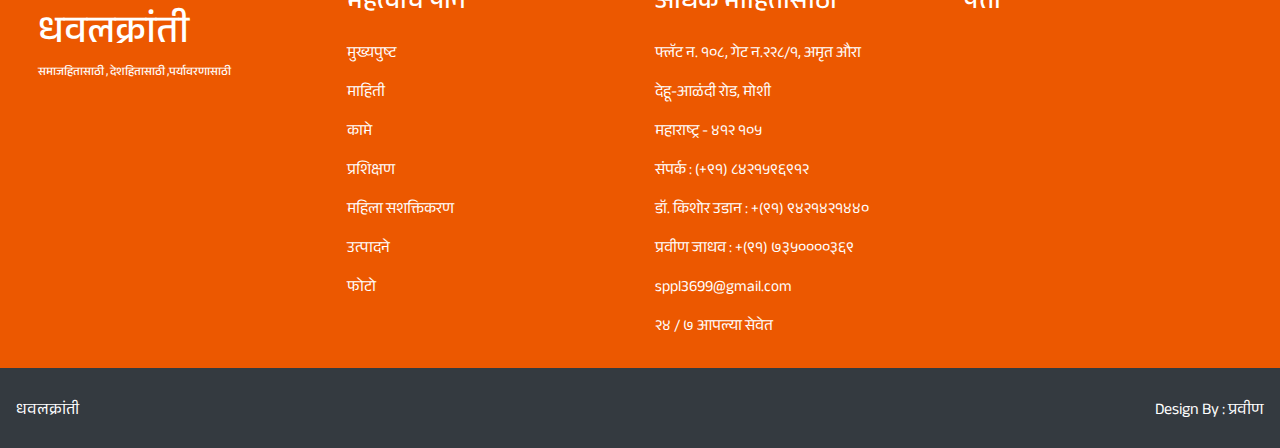
<file: prashikshan.html>
<!DOCTYPE html>
<html lang="en">
  <head>
    <meta charset="utf-8" />
    <meta
      name="viewport"
      content="width=device-width, initial-scale=1, shrink-to-fit=no"
    />
    <title>धवलक्रांती</title>
    <link rel="stylesheet" href="css/Style.css" />
    <link rel="stylesheet" href="css/owl.carousel.min.css" />
    <link rel="stylesheet" href="css/owl.theme.default.min.css" />
    <link
      rel="stylesheet"
      href="https://cdn.jsdelivr.net/npm/bootstrap@4.0.0/dist/css/bootstrap.min.css"
      integrity="sha384-Gn5384xqQ1aoWXA+058RXPxPg6fy4IWvTNh0E263XmFcJlSAwiGgFAW/dAiS6JXm"
      crossorigin="anonymous"
    />
  </head>

  <body>
    <header>
      <div class="navigation">
        <nav class="navbar navbar-expand-lg navbar-light navbg-light">
          <button
            class="navbar-toggler"
            type="button"
            data-toggle="collapse"
            data-target="#navbarTogglerDemo01"
            aria-controls="navbarTogglerDemo01"
            aria-expanded="false"
            aria-label="Toggle navigation"
          >
            <span class="navbar-toggler-icon"></span>
          </button>

          <!-- <div class="show_on_mobile_view hide_on_web_view">
            <a href="index.html">
              <h1 class="navbar-brand-header">धवलक्रांती</h1></a
            >
          </div> -->

          <div class="collapse navbar-collapse" id="navbarTogglerDemo01">
            <div class="hide_on_mobile_view">
              <a href="index.html"><h1 class="navbar-brand">धवलक्रांती</h1></a>
            </div>

            <ul class="navbar-nav mr-auto mt-2 mt-lg-0">
              <li class="nav-item">
                <a class="nav-link" href="index.html" data-translate="en1"
                  >मुख्यपृष्ठ <span class="sr-only">(current)</span></a
                >
              </li>
              <li class="nav-item">
                <a class="nav-link" href="aboutUs.html" data-translate="en2"
                  >माहिती</a
                >
              </li>
              <li class="nav-item">
                <a class="nav-link" href="work.html" data-translate="en3"
                  >कामे</a
                >
              </li>
              <li class="nav-item">
                <a
                  class="nav-link active"
                  href="prashikshan.html"
                  data-translate="en4"
                  >प्रशिक्षण</a
                >
              </li>
              <li class="nav-item">
                <a class="nav-link" href="women.html" data-translate="en5"
                  >महिला सशक्तिकरण</a
                >
              </li>
              <li class="nav-item">
                <a class="nav-link" href="recycleFood.html" data-translate="en6"
                  >उत्पादने</a
                >
              </li>
              <li class="nav-item">
                <a class="nav-link" href="gallery.html" data-translate="en7"
                  >फोटो</a
                >
              </li>
              <li class="nav-item">
                <a class="nav-link" href="#footer_top" data-translate="en8"
                  >संपर्क</a
                >
              </li>
            </ul>
            <select id="languageSwitcher">
              <option value="mr">Marathi</option>
              <option value="en">English</option>
            </select>
          </div>
        </nav>
      </div>
    </header>

    <section>
      <div class="about_us">
        <div class="left_side">
          <div
            class="btn btn-sm border rounded-pill text-primary px-3 mb-3"
            data-translate="en54"
          >
                 <h5>संस्थापक, धवलक्रांती औरंगाबाद</h5>
          </div>
          <h1 data-translate="en141">
            डॉक्टर किशोर उडान यांच्या संकल्पनेतून आणि धवलक्रांती च्या बरोबर
            मागासवर्गीयांना प्रशिक्षण
          </h1>
          <p data-translate="en142">
            मागासवर्गीय युवक-युवतींना विविध क्षेत्रातले प्रशिक्षण देऊन. त्यांना
            सक्षम बनवणे आणि आणि त्यांनी स्वतःची स्वयंरोजगार निर्मिती करून
            विकासाकडे वाटचाल करावी. यासाठी एक छोटासा प्रयत्न म्हणजे धवलक्रांती
            कडून अशा मागासवर्गीय युवक-युवतींना वेगवेगळे प्रशिक्षण देण्यात येत
            आहे. या प्रशिक्षणा अंतर्गत एकूण २५ वेगवेगळ्या प्रशिक्षणाची थोडक्यात
            माहिती देण्यात आली आहे.मागासवर्गीय युवक-युवतीने पुढे जावून सक्षम आणि
            आत्मनिर्भर बनावे. त्यांच्या भविष्याच्या वाटचालीसाठी एक छोटासा हा
            प्रयत्न धवलक्रांती फाउंडेशन तर्फे करण्यात येत आहे.
          </p>
          <p data-translate="en142_">
            शिक्षणाचे महत्त्व लक्षात घेता नवीन पीढीच्या विकासासाठी आणि त्यांच्या
            बेरोजगारीचा टक्का कमी करण्यासाठी DRDF ही नेहमी सक्रिय आणि प्रभावशाली
            पावले उचलत आली आहे. DRDF आणि धवलक्रांती यांच्या समन्वयाने काही ठोस
            आणि निर्णयात्मक पावले उचलण्यात आली. युवकांनी व युवतीने नवीन
            स्वयंरोजगार विकसित आणि निर्माण करावे. यासाठी त्यांना अभियांत्रिक
            तंत्रज्ञानाविषयी मार्गदर्शन, शिक्षण व प्रशिक्षण उपलब्ध करून. त्यांना
            रोजगाराची संधी उपलब्ध व्हावी.यासाठी सुद्धा विशेष प्रयत्न करण्यात
            आले. विद्यार्थ्यांचे प्रशिक्षण पूर्ण झाल्यावर त्यांना रोजगार
            मिळेपर्यंत चे मार्गदर्शन पुरवण्यासाठी सहकारी नेमण्यात आले. युवकांनी
            व युवतीने नवीन स्वयंरोजगार विकसित आणि निर्माण करावे. यासाठी त्यांना
            अभियांत्रिक तंत्रज्ञानाविषयी मार्गदर्शन, शिक्षण व प्रशिक्षण उपलब्ध
            करून. त्यांना रोजगाराची संधी उपलब्ध व्हावी.यासाठी सुद्धा विशेष
            प्रयत्न करण्यात आले. विद्यार्थ्यांचे प्रशिक्षण पूर्ण झाल्यावर
            त्यांना रोजगार मिळेपर्यंत चे मार्गदर्शन पुरवण्यासाठी सहकारी नेमण्यात
            आले.
          </p>
        </div>

        <div class="right_side">
          <img
            class="p-4 identety"
            style="border-radius: 50%"
            src="images/person_1.jpg"
            alt=""
          />
          <h5 class="mb-0" data-translate="en55">डॉक्टर किशोर उडान</h5>
          <small data-translate="en56"
            >संस्थापक, धवलक्रांती रिसर्च अँड डेव्हलपमेंट फाउंडेशन</small
          >
        </div>
      </div>
    </section>

    <section>
      <div class="about_us_second shot">
        <h3 class="shot" data-translate="en143">
          मागस्वर्गीय युवकांना / युवतींना विविध व्यवसाय प्रशिक्षण कार्यक्रम
        </h3>
      </div>
    </section>

    <section>
      <ol class="status-02">
        <div class="status_02_display">
          <li class="" data-translate="en144">
            इंटेरियर डिझाईन व डेकोरेशन प्रशिक्षण.
          </li>
          <li class="" data-translate="en145">म्युरल पेंटिंग प्रशिक्षण.</li>
          <li data-translate="en146">लमासा आर्ट प्रशिक्षण.</li>
        </div>
        <div class="status_02_display">
          <li class="" data-translate="en147">
            ज्युट बॅग मेकिंग व बांबू आर्ट मेकिंग प्रशिक्षण.
          </li>
          <li class="" data-translate="en148">
            फोटो लॅमिनेशन व फ्रेम प्रशिक्षण.
          </li>
          <li data-translate="en149">सॅनिटरी नॅपकिन प्रशिक्षण.</li>
        </div>
        <div class="status_02_display">
          <li data-translate="en150">बालसंगोपन प्रशिक्षण.</li>
          <li data-translate="en151">विमा सल्लागार प्रशिक्षण.</li>
          <li data-translate="en152">पोषक आहार व आरोग्य प्रशिक्षण.</li>
        </div>
        <div class="status_02_display">
          <li data-translate="en153">फ्रंट ऑफिस कमिशन प्रशिक्षण.</li>
          <li data-translate="en154">
            ट्रॅव्हल्स आणि टुरिझम प्रतिनिधी प्रशिक्षण.
          </li>
          <li data-translate="en155">ऑनलाईन सर्विस प्रशिक्षण.</li>
        </div>
        <div class="status_02_display">
          <li data-translate="en156">
            मेणबत्ती बनवणे (कॅण्डल मेकिंग) प्रशिक्षण.
          </li>
          <li data-translate="en157">लॉन्ड्री प्रशिक्षण.</li>
          <li data-translate="en158">सौंदर्य सल्लागार प्रशिक्षण.</li>
        </div>
        <div class="status_02_display">
          <li data-translate="en159">औद्योगिक सुरक्षा रक्षक प्रशिक्षण.</li>
          <li data-translate="en160">बेकरी उत्पादने बनवणे प्रशिक्षण.</li>
          <li data-translate="en161">
            सॉफ्ट स्कील फॉर बेसलाइन स्टाफ प्रशिक्षण.
          </li>
        </div>
        <div class="status_02_display">
          <li data-translate="en162">सहाय्यक फायर ऑपरेटर प्रशिक्षण.</li>
          <li data-translate="en163">गुणवत्ता निरीक्षक प्रशिक्षण.</li>
          <li data-translate="en164">
            रेफ्रीजरेटर / एअर कंडिशनिंग मेकॅनिक प्रशिक्षण.
          </li>
        </div>
        <div class="status_02_display">
          <li data-translate="en165">
            कागदी पिशव्या व कागदी पाकिटे तयार करणे प्रशिक्षण.
          </li>
          <li data-translate="en166">मूलभूत संगणक शिक्षणनाचे प्रशिक्षण.</li>
          <li data-translate="en167">इंटरनेट प्रशिक्षण.</li>
        </div>
        <li data-translate="en168">
          कापडी पिशव्या व मास्क व विविध प्रकारच्या बॅग तयार करणे याचे प्रशिक्षण.
        </li>
      </ol>
    </section>
    <section>
      <div class="shot">
        <div id="carouselControls" class="carousel slide">
          <ol class="carousel-indicators carousel_prashikshan_first_ind">
            <li
              data-target="#carouselControls"
              data-slide-to="0"
              class="active"
            ></li>
            <li data-target="#carouselControls" data-slide-to="1"></li>
            <li data-target="#carouselControls" data-slide-to="2"></li>
            <li data-target="#carouselControls" data-slide-to="3"></li>
            <li data-target="#carouselControls" data-slide-to="4"></li>
          </ol>
          <div class="carousel-inner">
            <div class="carousel-item item1 active">
              <div class="first_slide_count_carousel">
                <div class="icon_nine first">
                  <img
                    src="./images/prashikshan images/prashikshan_icon_01.png"
                    alt="count_back-Photoroom"
                  />
                  <div class="prashikhan_moving">
                    <h4 data-translate="en45d">४५ दिवस</h4>
                  </div>
                  <h5 data-translate="en169">इंटेरियर डिझाईन/डेकोरेशन</h5>
                </div>
                <div class="icon_nine second">
                  <img
                    src="./images/prashikshan images/prashikshan_icon_02.png"
                    alt="count_back-Photoroom"
                  />
                  <div class="prashikhan_moving">
                    <h4 data-translate="en15d">१५ दिवस</h4>
                  </div>
                  <h5 data-translate="en170">म्युरल पेंटिंग</h5>
                </div>
                <div class="icon_nine third">
                  <img
                    src="./images/prashikshan images/prashikshan_icon_03.png"
                    alt="count_back-Photoroom"
                  />
                  <div class="prashikhan_moving">
                    <h4 data-translate="en15d">१५ दिवस</h4>
                  </div>
                  <h5 data-translate="en171">लमासा आर्ट</h5>
                </div>
                <div class="icon_nine fourth">
                  <img
                    src="./images/prashikshan images/prashikshan_icon_04.png"
                    alt="count_back-Photoroom"
                  />
                  <div class="prashikhan_moving">
                    <h4 data-translate="en30d">३० दिवस</h4>
                  </div>
                  <h5 data-translate="en172">ज्युट बॅग/बांबू आर्ट मेकिंग</h5>
                </div>
                <div class="icon_nine fifth">
                  <img
                    src="./images/prashikshan images/prashikshan_icon_05.png"
                    alt="count_back-Photoroom"
                  />
                  <div class="prashikhan_moving">
                    <h4 data-translate="en20d">२० दिवस</h4>
                  </div>
                  <h5 data-translate="en173">फोटो/फ्रेम लॅमिनेशन</h5>
                </div>
              </div>
            </div>
            <div class="carousel-item item2">
              <div class="first_slide_count_carousel">
                <div class="icon_nine six">
                  <img
                    src="./images/prashikshan images/prashikshan_icon_06.png"
                    alt="count_back-Photoroom"
                  />
                  <div class="prashikhan_moving">
                    <h4 data-translate="en10d">१० दिवस</h4>
                  </div>

                  <h5 data-translate="en174">सॅनिटरी नॅपकिन</h5>
                </div>
                <div class="icon_nine seven">
                  <img
                    src="./images/prashikshan images/prashikshan_icon_07.png"
                    alt="count_back-Photoroom"
                  />
                  <div class="prashikhan_moving">
                    <h4 data-translate="en30d">३० दिवस</h4>
                  </div>
                  <h5 data-translate="en175">बालसंगोपन</h5>
                </div>
                <div class="icon_nine eigth">
                  <img
                    src="./images/prashikshan images/prashikshan_icon_08.png"
                    alt="count_back-Photoroom"
                  />
                  <div class="prashikhan_moving">
                    <h4 data-translate="en30d">३० दिवस</h4>
                  </div>
                  <h5 data-translate="en176">विमा सल्लागार</h5>
                </div>
                <div class="icon_nine ninth">
                  <img
                    src="./images/prashikshan images/prashikshan_icon_09.png"
                    alt="count_back-Photoroom"
                  />
                  <div class="prashikhan_moving">
                    <h4 data-translate="en30d">३० दिवस</h4>
                  </div>
                  <h5 data-translate="en177">पोषक आहार/आरोग्य</h5>
                </div>
                <div class="icon_nine ninth">
                  <img
                    src="./images/prashikshan images/prashikshan_icon_10.jpeg"
                    alt="count_back-Photoroom"
                  />
                  <div class="prashikhan_moving">
                    <h4 data-translate="en45d">४५ दिवस</h4>
                  </div>
                  <h5 data-translate="en178">फ्रंट ऑफिस कमिशन</h5>
                </div>
              </div>
            </div>
            <div class="carousel-item item3">
              <div class="first_slide_count_carousel">
                <div class="icon_nine six">
                  <img
                    src="./images/prashikshan images/prashikshan_icon_11.png"
                    alt="count_back-Photoroom"
                  />
                  <div class="prashikhan_moving">
                    <h4 data-translate="en60d">६० दिवस</h4>
                  </div>
                  <h5 data-translate="en179">ट्रॅव्हल्स/टुरिझम प्रतिनिधी</h5>
                </div>
                <div class="icon_nine seven">
                  <img
                    src="./images/prashikshan images/prashikshan_icon_12.png"
                    alt="count_back-Photoroom"
                  />
                  <div class="prashikhan_moving">
                    <h4 data-translate="en30d">३० दिवस</h4>
                  </div>
                  <h5 data-translate="en180">ऑनलाईन सर्विस</h5>
                </div>
                <div class="icon_nine eigth">
                  <img
                    src="./images/prashikshan images/prashikshan_icon_13.png"
                    alt="count_back-Photoroom"
                  />
                  <div class="prashikhan_moving">
                    <h4 data-translate="en15d">१५ दिवस</h4>
                  </div>
                  <h5 data-translate="en181">मेणबत्ती बनवणे</h5>
                </div>
                <div class="icon_nine ninth">
                  <img
                    src="./images/prashikshan images/prashikshan_icon_14.png"
                    alt="count_back-Photoroom"
                  />
                  <div class="prashikhan_moving">
                    <h4 data-translate="en15d">१५ दिवस</h4>
                  </div>
                  <h5 data-translate="en182">लॉन्ड्री प्रशिक्षण</h5>
                </div>
                <div class="icon_nine ninth">
                  <img
                    src="./images/prashikshan images/prashikshan_icon_15.png"
                    alt="count_back-Photoroom"
                  />
                  <div class="prashikhan_moving">
                    <h4 data-translate="en60d">६० दिवस</h4>
                  </div>
                  <h5 data-translate="en183">सौंदर्य सल्लागार प्रशिक्षण</h5>
                </div>
              </div>
            </div>
            <div class="carousel-item item4">
              <div class="first_slide_count_carousel">
                <div class="icon_nine six">
                  <img
                    src="./images/prashikshan images/prashikshan_icon_16.jpeg"
                    alt="count_back-Photoroom"
                  />
                  <div class="prashikhan_moving">
                    <h4 data-translate="en30d">३० दिवस</h4>
                  </div>
                  <h5 data-translate="en184">औद्योगिक सुरक्षा रक्षक</h5>
                </div>
                <div class="icon_nine seven">
                  <img
                    src="./images/prashikshan images/prashikshan_icon_17.png"
                    alt="count_back-Photoroom"
                  />
                  <div class="prashikhan_moving">
                    <h4 data-translate="en15d">१५ दिवस</h4>
                  </div>
                  <h5 data-translate="en185">बेकरी उत्पादने बनवणे</h5>
                </div>
                <div class="icon_nine eigth">
                  <img
                    src="./images/prashikshan images/prashikshan_icon_18.png"
                    alt="count_back-Photoroom"
                  />
                  <div class="prashikhan_moving">
                    <h4 data-translate="en30d">३० दिवस</h4>
                  </div>
                  <h5 data-translate="en186">सॉफ्ट स्कील</h5>
                </div>
                <div class="icon_nine ninth">
                  <img
                    src="./images/prashikshan images/prashikshan_icon_19.jpeg"
                    alt="count_back-Photoroom"
                  />
                  <div class="prashikhan_moving">
                    <h4 data-translate="en30d">३० दिवस</h4>
                  </div>
                  <h5 data-translate="en187">सहाय्यक फायर ऑपरेटर</h5>
                </div>
                <div class="icon_nine ninth">
                  <img
                    src="./images/prashikshan images/prashikshan_icon_20.png"
                    alt="count_back-Photoroom"
                  />
                  <div class="prashikhan_moving">
                    <h4 data-translate="en30d">३० दिवस</h4>
                  </div>
                  <h5 data-translate="en188">गुणवत्ता निरीक्षक</h5>
                </div>
              </div>
            </div>
            <div class="carousel-item item5">
              <div class="first_slide_count_carousel">
                <div class="icon_nine six">
                  <img
                    src="./images/prashikshan images/prashikshan_icon_21.jpeg"
                    alt="count_back-Photoroom"
                  />
                  <div class="prashikhan_moving">
                    <h4 data-translate="en30d">३० दिवस</h4>
                  </div>
                  <h5 data-translate="en189">एअर कंडिशनिंग मेकॅनिक</h5>
                </div>
                <div class="icon_nine seven">
                  <img
                    src="./images/prashikshan images/prashikshan_icon_22.png"
                    alt="count_back-Photoroom"
                  />
                  <div class="prashikhan_moving">
                    <h4 data-translate="en10d">१० दिवस</h4>
                  </div>
                  <h5 data-translate="en190">कागदी पिशव्या/कागदी पाकिटे</h5>
                </div>
                <div class="icon_nine eigth">
                  <img
                    src="./images/prashikshan images/prashikshan_icon_23.png"
                    alt="count_back-Photoroom"
                  />
                  <div class="prashikhan_moving">
                    <h4 data-translate="en30d">३० दिवस</h4>
                  </div>
                  <h5 data-translate="en191">मूलभूत संगणक शिक्षण</h5>
                </div>
                <div class="icon_nine ninth">
                  <img
                    src="./images/prashikshan images/prashikshan_icon_24.png"
                    alt="count_back-Photoroom"
                  />
                  <div class="prashikhan_moving">
                    <h4 data-translate="en15d">१५ दिवस</h4>
                  </div>
                  <h5 data-translate="en192">इंटरनेट प्रशिक्षण</h5>
                </div>
                <div class="icon_nine ninth">
                  <img
                    src="./images/prashikshan images/prashikshan_icon_25.png"
                    alt="count_back-Photoroom"
                  />
                  <div class="prashikhan_moving">
                    <h4 data-translate="en15d">१५ दिवस</h4>
                  </div>
                  <h5 data-translate="en193">मास्क बनवणे</h5>
                </div>
              </div>
            </div>
          </div>
        </div>
      </div>
    </section>
    <section>
      <div class="shot">
        <div id="carouselSamajkary" class="carousel slide">
          <ol class="carousel-indicators carousel_prashikshan_third_ind">
            <li
              data-target="#carouselSamajkary"
              data-slide-to="0"
              class="active"
            ></li>
            <li data-target="#carouselSamajkary" data-slide-to="1"></li>
            <li data-target="#carouselSamajkary" data-slide-to="2"></li>
          </ol>
          <div class="carousel-inner corona_work">
            <div class="carousel-item item1 active">
              <div class="communityPolicy">
                <div class="sliders first">
                  <img src="./images/prashikshan/prashikshan_01.jpeg" alt="" />
                </div>
                <div class="sliders second">
                  <img src="./images/prashikshan/prashikshan_02.jpeg" alt="" />
                </div>
                <div class="sliders third">
                  <img src="./images/prashikshan/prashikshan_03.jpeg" alt="" />
                </div>
                <div class="sliders forth">
                  <img src="./images/prashikshan/prashikshan_04.jpeg" alt="" />
                </div>
              </div>
            </div>
            <div class="carousel-item item2">
              <div class="communityPolicy">
                <div class="sliders first">
                  <img src="./images/prashikshan/prashikshan_05.jpeg" alt="" />
                </div>
                <div class="sliders second">
                  <img src="./images/prashikshan/prashikshan_06.jpeg" alt="" />
                </div>
                <div class="sliders third">
                  <img src="./images/prashikshan/prashikshan_07.jpeg" alt="" />
                </div>
                <div class="sliders forth">
                  <img src="./images/prashikshan/prashikshan_08.jpeg" alt="" />
                </div>
              </div>
            </div>
            <div class="carousel-item item3">
              <div class="communityPolicy">
                <div class="sliders first">
                  <img src="./images/prashikshan/prashikshan_09.jpeg" alt="" />
                </div>
                <div class="sliders second">
                  <img src="./images/prashikshan/prashikshan_10.jpeg" alt="" />
                </div>
                <div class="sliders third">
                  <img src="./images/prashikshan/prashikshan_11.jpeg" alt="" />
                </div>
                <div class="sliders forth">
                  <img src="./images/prashikshan/prashikshan_12.jpeg" alt="" />
                </div>
              </div>
            </div>
          </div>
        </div>
      </div>
    </section>

    <section>
      <div class="shot prashikshan_spacing">
        <div class="">
          <h1 class=" " data-translate="en194">प्रशिक्षण</h1>
          <h3 class=" " data-translate="en195">
            सर्व प्रशिक्षण व त्यांच्या विषयी माहिती
          </h3>
        </div>
        <table class="shot">
          <thead>
            <tr>
              <th data-translate="en196">अ.क्र</th>
              <th data-translate="en197">विषयाचे नाव</th>
              <th data-translate="en198">दिवस</th>
              <th data-translate="en199_">तास</th>
              <th data-translate="en199">शिकवणी</th>
            </tr>
          </thead>
          <tbody>
            <tr>
              <td data-translate="en01">१</td>
              <td data-translate="en200">
                इंटेरियर डिझाईन व डेकोरेशन प्रशिक्षण.
              </td>
              <td data-translate="en201">४५ दिवस</td>
              <td data-translate="en202">९० तास</td>

              <td>
                <a
                  href="https://www.youtube.com/watch?v=moaquq8fMGU&ab_channel=EXPLOREYRS"
                  ><img src="./images/youtube.png" width="30px"
                /></a>
              </td>
            </tr>
            <tr>
              <td data-translate="en02">२</td>
              <td data-translate="en203">म्युरल पेंटिंग प्रशिक्षण.</td>
              <td data-translate="en204">१५ दिवस</td>
              <td data-translate="en205">३० तास</td>

              <td>
                <a
                  href="https://www.youtube.com/watch?v=moaquq8fMGU&ab_channel=EXPLOREYRS"
                  ><img src="./images/youtube.png" width="30px"
                /></a>
              </td>
            </tr>
            <tr>
              <td data-translate="en03">३</td>
              <td data-translate="en206">लमासा आर्ट प्रशिक्षण.</td>
              <td data-translate="en207">१५ दिवस</td>
              <td data-translate="en208">३० तास</td>

              <td>
                <a
                  href="https://www.youtube.com/watch?v=moaquq8fMGU&ab_channel=EXPLOREYRS"
                  ><img src="./images/youtube.png" width="30px"
                /></a>
              </td>
            </tr>
            <tr>
              <td data-translate="en04">४</td>
              <td data-translate="en209">
                ज्युट बॅग मेकिंग व बांबू आर्ट मेकिंग प्रशिक्षण.
              </td>
              <td data-translate="en210">३० दिवस</td>
              <td data-translate="en211">६० तास</td>

              <td>
                <a
                  href="https://www.youtube.com/watch?v=moaquq8fMGU&ab_channel=EXPLOREYRS"
                  ><img src="./images/youtube.png" width="30px"
                /></a>
              </td>
            </tr>
            <tr>
              <td data-translate="en05">५</td>
              <td data-translate="en212">फोटो लॅमिनेशन व फ्रेम प्रशिक्षण.</td>
              <td data-translate="en213">२० दिवस</td>
              <td data-translate="en214">४० तास</td>

              <td>
                <a
                  href="https://www.youtube.com/watch?v=moaquq8fMGU&ab_channel=EXPLOREYRS"
                  ><img src="./images/youtube.png" width="30px"
                /></a>
              </td>
            </tr>
            <tr>
              <td data-translate="en06">६</td>
              <td data-translate="en215">सॅनिटरी नॅपकिन प्रशिक्षण.</td>
              <td data-translate="en216">१० दिवस</td>
              <td data-translate="en217">२० तास</td>

              <td>
                <a
                  href="https://www.youtube.com/watch?v=moaquq8fMGU&ab_channel=EXPLOREYRS"
                  ><img src="./images/youtube.png" width="30px"
                /></a>
              </td>
            </tr>
            <tr>
              <td data-translate="en07">७</td>
              <td data-translate="en218">बाल संगोपन प्रशिक्षण.</td>
              <td data-translate="en219">१० दिवस</td>
              <td data-translate="en220">२० तास</td>

              <td>
                <a
                  href="https://www.youtube.com/watch?v=moaquq8fMGU&ab_channel=EXPLOREYRS"
                  ><img src="./images/youtube.png" width="30px"
                /></a>
              </td>
            </tr>
            <tr>
              <td data-translate="en08">८</td>
              <td data-translate="en221">विमा सल्लागार प्रशिक्षण.</td>
              <td data-translate="en222">३० दिवस</td>
              <td data-translate="en223">६० तास</td>

              <td>
                <a
                  href="https://www.youtube.com/watch?v=moaquq8fMGU&ab_channel=EXPLOREYRS"
                  ><img src="./images/youtube.png" width="30px"
                /></a>
              </td>
            </tr>
            <tr>
              <td data-translate="en09">९</td>
              <td data-translate="en224">पोषक आहार व आरोग्य प्रशिक्षण.</td>
              <td data-translate="en225">३० दिवस</td>
              <td data-translate="en226">६० तास</td>

              <td>
                <a
                  href="https://www.youtube.com/watch?v=moaquq8fMGU&ab_channel=EXPLOREYRS"
                  ><img src="./images/youtube.png" width="30px"
                /></a>
              </td>
            </tr>
            <tr>
              <td data-translate="en010">१०</td>
              <td data-translate="en227">फ्रंट ऑफिस कमिशन प्रशिक्षण.</td>
              <td data-translate="en228">४५ दिवस</td>
              <td data-translate="en229">९० तास</td>

              <td>
                <a
                  href="https://www.youtube.com/watch?v=moaquq8fMGU&ab_channel=EXPLOREYRS"
                  ><img src="./images/youtube.png" width="30px"
                /></a>
              </td>
            </tr>
            <tr>
              <td data-translate="en011">११</td>
              <td data-translate="en230">
                ट्रॅव्हल्स आणि टुरिझम प्रतिनिधी प्रशिक्षण.
              </td>
              <td data-translate="en231">६० दिवस</td>
              <td data-translate="en232">१२० तास</td>

              <td>
                <a
                  href="https://www.youtube.com/watch?v=moaquq8fMGU&ab_channel=EXPLOREYRS"
                  ><img src="./images/youtube.png" width="30px"
                /></a>
              </td>
            </tr>
            <tr>
              <td data-translate="en012">१२</td>
              <td data-translate="en233">ऑनलाईन सर्विस प्रशिक्षण.</td>
              <td data-translate="en234">३० दिवस</td>
              <td data-translate="en235">६० तास</td>

              <td>
                <a
                  href="https://www.youtube.com/watch?v=moaquq8fMGU&ab_channel=EXPLOREYRS"
                  ><img src="./images/youtube.png" width="30px"
                /></a>
              </td>
            </tr>
            <tr>
              <td data-translate="en013">१३</td>
              <td data-translate="en236">
                मेणबत्ती बनवणे कॅण्डल मेकिंग प्रशिक्षण.
              </td>
              <td data-translate="en237">१५ दिवस</td>
              <td data-translate="en238">३० तास</td>

              <td>
                <a
                  href="https://www.youtube.com/watch?v=moaquq8fMGU&ab_channel=EXPLOREYRS"
                  ><img src="./images/youtube.png" width="30px"
                /></a>
              </td>
            </tr>
            <tr>
              <td data-translate="en014">१४</td>
              <td data-translate="en239">लॉन्ड्री प्रशिक्षण.</td>
              <td data-translate="en240">१५ दिवस</td>
              <td data-translate="en241">३० तास</td>
              ,
              <td>
                <a
                  href="https://www.youtube.com/watch?v=moaquq8fMGU&ab_channel=EXPLOREYRS"
                  ><img src="./images/youtube.png" width="30px"
                /></a>
              </td>
            </tr>
            <tr>
              <td data-translate="en015">१५</td>
              <td data-translate="en242">सौंदर्य सल्लागार प्रशिक्षण.</td>
              <td data-translate="en243">६० दिवस</td>
              <td data-translate="en244">१२० तास</td>

              <td>
                <a
                  href="https://www.youtube.com/watch?v=moaquq8fMGU&ab_channel=EXPLOREYRS"
                  ><img src="./images/youtube.png" width="30px"
                /></a>
              </td>
            </tr>
            <tr>
              <td data-translate="en016">१६</td>
              <td data-translate="en245">औद्योगिक सुरक्षा रक्षक प्रशिक्षण.</td>
              <td data-translate="en246">३० दिवस</td>
              <td data-translate="en247">६० तास</td>

              <td>
                <a
                  href="https://www.youtube.com/watch?v=moaquq8fMGU&ab_channel=EXPLOREYRS"
                  ><img src="./images/youtube.png" width="30px"
                /></a>
              </td>
            </tr>
            <tr>
              <td data-translate="en017">१७</td>
              <td data-translate="en248">बेकरी उत्पादने बनवणे प्रशिक्षण.</td>
              <td data-translate="en249">१५ दिवस</td>
              <td data-translate="en250">३० तास</td>

              <td>
                <a
                  href="https://www.youtube.com/watch?v=moaquq8fMGU&ab_channel=EXPLOREYRS"
                  ><img src="./images/youtube.png" width="30px"
                /></a>
              </td>
            </tr>
            <tr>
              <td data-translate="en018">१८</td>
              <td data-translate="en251">
                सॉफ्ट स्कील फॉर बेसलाइन स्टाफ प्रशिक्षण.
              </td>
              <td data-translate="en252">३० दिवस</td>
              <td data-translate="en253">६० तास</td>

              <td>
                <a
                  href="https://www.youtube.com/watch?v=moaquq8fMGU&ab_channel=EXPLOREYRS"
                  ><img src="./images/youtube.png" width="30px"
                /></a>
              </td>
            </tr>
            <tr>
              <td data-translate="en019">१९</td>
              <td data-translate="en254">सहाय्यक फायर ऑपरेटर प्रशिक्षण.</td>
              <td data-translate="en255">३० दिवस</td>
              <td data-translate="en256">६० तास</td>

              <td>
                <a
                  href="https://www.youtube.com/watch?v=moaquq8fMGU&ab_channel=EXPLOREYRS"
                  ><img src="./images/youtube.png" width="30px"
                /></a>
              </td>
            </tr>
            <tr>
              <td data-translate="en020">२०</td>
              <td data-translate="en257">गुणवत्ता निरीक्षक प्रशिक्षण.</td>
              <td data-translate="en258">३० दिवस</td>
              <td data-translate="en259">६० तास</td>

              <td>
                <a
                  href="https://www.youtube.com/watch?v=moaquq8fMGU&ab_channel=EXPLOREYRS"
                  ><img src="./images/youtube.png" width="30px"
                /></a>
              </td>
            </tr>
            <tr>
              <td data-translate="en021">२१</td>
              <td data-translate="en260">
                रेफ्रीजरेशन / एअर कंडिशनिंग मेकॅनिक प्रशिक्षण.
              </td>
              <td data-translate="en261">३० दिवस</td>
              <td data-translate="en262">६० तास</td>

              <td>
                <a
                  href="https://www.youtube.com/watch?v=moaquq8fMGU&ab_channel=EXPLOREYRS"
                  ><img src="./images/youtube.png" width="30px"
                /></a>
              </td>
            </tr>
            <tr>
              <td data-translate="en022">२२</td>
              <td data-translate="en263">
                कागदी पिशव्या व कागदी पाकिटे तयार करणे प्रशिक्षण.
              </td>
              <td data-translate="en264">१० दिवस</td>
              <td data-translate="en265">२० तास</td>

              <td>
                <a
                  href="https://www.youtube.com/watch?v=moaquq8fMGU&ab_channel=EXPLOREYRS"
                  ><img src="./images/youtube.png" width="30px"
                /></a>
              </td>
            </tr>
            <tr>
              <td data-translate="en023">२३</td>
              <td data-translate="en266">मूलभूत संगणक शिक्षणनाचे प्रशिक्षण.</td>
              <td data-translate="en267">३० दिवस</td>
              <td data-translate="en268">६० तास</td>

              <td>
                <a
                  href="https://www.youtube.com/watch?v=moaquq8fMGU&ab_channel=EXPLOREYRS"
                  ><img src="./images/youtube.png" width="30px"
                /></a>
              </td>
            </tr>
            <tr>
              <td data-translate="en024">२४</td>
              <td data-translate="en269">इंटरनेट प्रशिक्षण.</td>
              <td data-translate="en267">१५ दिवस</td>
              <td data-translate="en268">३० तास</td>

              <td>
                <a
                  href="https://www.youtube.com/watch?v=moaquq8fMGU&ab_channel=EXPLOREYRS"
                  ><img src="./images/youtube.png" width="30px"
                /></a>
              </td>
            </tr>
            <tr>
              <td data-translate="en025">२५</td>
              <td data-translate="en227">कापडी पिशव्या व मास्क प्रशिक्षण.</td>
              <td data-translate="en273">१५ दिवस</td>
              <td data-translate="en274">३० तास</td>

              <td>
                <a
                  href="https://www.youtube.com/watch?v=moaquq8fMGU&ab_channel=EXPLOREYRS"
                  ><img src="./images/youtube.png" width="30px"
                /></a>
              </td>
            </tr>
          </tbody>
        </table>
      </div>
    </section>
    <!-- technology skill devlopement start -->

    <section>
      <div class="shot prashikshan_spacing">
        <div class="technology_title">
          <h3 class="" data-translate="en275">
            तंत्रज्ञान प्रशिक्षण आणि रोजगार संधी
          </h3>
          <p class="" data-translate="en276">
            शिक्षणाचे महत्त्व लक्षात घेता. नवीन पीढीच्या विकासासाठी आणि
            बेरोजगारीचा टक्का कमी करण्यासाठी DRDF ही नेहमी सक्रिय आणि प्रभावशाली
            पावले उचलत आली आहे. DRDF आणि धवलक्रांती यांच्या समन्वयाने काही ठोस
            आणि निर्णयात्मक-परिणात्मक पावले उचलण्यात आली. युवकांनी व युवतीने
            नवीन स्वयंरोजगार विकसित आणि निर्माण करावे. यासाठी त्यांना
            अभियांत्रिक तंत्रज्ञानाविषयी मार्गदर्शन, शिक्षण व प्रशिक्षण उपलब्ध
            करून. त्यांना रोजगाराची संधी उपलब्ध व्हावी. यासाठी सुद्धा विशेष
            प्रयत्न करण्यात आले. विद्यार्थ्यांचे प्रशिक्षण पूर्ण झाल्यावर
            त्यांना रोजगार मिळेपर्यंत चे मार्गदर्शन पुरवण्यासाठी सहकारी नेमण्यात
            आले. युवकांनी व युवतीने नवीन स्वयंरोजगार विकसित आणि निर्माण करावे.
            यासाठी त्यांना अभियांत्रिक तंत्रज्ञानाविषयी मार्गदर्शन, शिक्षण व
            प्रशिक्षण उपलब्ध करून. त्यांना रोजगाराची संधी उपलब्ध व्हावी.यासाठी
            सुद्धा विशेष प्रयत्न करण्यात आले. विद्यार्थ्यांचे प्रशिक्षण पूर्ण
            झाल्यावर त्यांना रोजगार मिळेपर्यंत चे मार्गदर्शन पुरवण्यासाठी सहकारी
            नेमण्यात आले.
          </p>
        </div>
        <ol class="tech_placement">
          <li class="list_item_tech">
            <div class="left_item_tech">
              <img src="./images/skill_placement/endo_symbol.jpg" />
            </div>
            <div class="right_item_tech" data-translate="en277">
              इन्डो जर्मन टूल अंतर्गत १७८ विद्यार्थ्यांना वेगवेगळ्या
              तंत्रज्ञानाविषयी माहिती आणि मार्गदर्शन तसेच प्रशिक्षण देऊन.
              त्यांचा विकास घडवण्याचे काम सुरू आहे.
            </div>
          </li>
          <li class="list_item_tech">
            <div class="left_item_tech">
              <img src="./images/skill_placement/cipet-logo.jpg" />
            </div>
            <div class="right_item_tech" data-translate="en278">
              सिपेट (CIPET) च्या अंतर्गत ७८ विद्यार्थी प्रशिक्षण घेत आहेत.
            </div>
          </li>
        </ol>
      </div>
    </section>
    <section>
      <div class="shot prashikshan_spacing">
        <h1 class="" data-translate="en279">तंत्रज्ञान प्रशिक्षण</h1>
        <h3 class="" data-translate="en280">
          इंन्डो जर्मन टूल्स प्रशिक्षण व त्यांच्या विषयी माहिती
        </h3>
        <div>&nbsp;</div>
        <table class="shot">
          <thead>
            <tr>
              <th data-translate="en196">अ.क्र</th>
              <th data-translate="en197">विषयाचे नाव</th>
              <!-- <th data-translate="en198">दिवस</th>
              <th data-translate="en199_">तास</th> -->
              <th data-translate="en199">शिकवणी</th>
            </tr>
          </thead>
          <tbody>
            <tr>
              <td data-translate="en01">१</td>
              <td data-translate="en281">
                मशीन ऑपरेशन्समधील प्रमाणपत्र अभ्यासक्रम
              </td>
              <!-- <td>४५ दिवस</td>
              <td>९० तास</td> -->

              <td>
                <a
                  href="https://www.youtube.com/watch?v=moaquq8fMGU&ab_channel=EXPLOREYRS"
                  ><img src="./images/youtube.png" width="30px"
                /></a>
              </td>
            </tr>
            <tr>
              <td data-translate="en02">२</td>
              <td data-translate="en282">
                CNC ट्युरिंग आणि मिलिंग मध्ये प्रमाणपत्र अभ्यासक्रम
              </td>
              <!-- <td>१५ दिवस</td>
              <td>३० तास</td> -->

              <td>
                <a
                  href="https://www.youtube.com/watch?v=moaquq8fMGU&ab_channel=EXPLOREYRS"
                  ><img src="./images/youtube.png" width="30px"
                /></a>
              </td>
            </tr>
            <tr>
              <td data-translate="en03">३</td>
              <td data-translate="en283">
                कंडेन्स्ड कोर्स इन टूल अँड डाय मेकिंग
              </td>
              <!-- <td>१५ दिवस</td>
              <td>३० तास</td> -->

              <td>
                <a
                  href="https://www.youtube.com/watch?v=moaquq8fMGU&ab_channel=EXPLOREYRS"
                  ><img src="./images/youtube.png" width="30px"
                /></a>
              </td>
            </tr>
            <tr>
              <td data-translate="en04">४</td>
              <td data-translate="en284">
                CNC मिलिंग मध्ये प्रमाणपत्र अभ्यासक्रम
              </td>
              <!-- <td>३० दिवस</td>
              <td>६० तास</td> -->

              <td>
                <a
                  href="https://www.youtube.com/watch?v=moaquq8fMGU&ab_channel=EXPLOREYRS"
                  ><img src="./images/youtube.png" width="30px"
                /></a>
              </td>
            </tr>
            <tr>
              <td data-translate="en05">५</td>
              <td data-translate="en285">
                सीएनसी टर्निंगमध्ये प्रमाणपत्र अभ्यासक्रम
              </td>
              <!-- <td>२० दिवस</td>
              <td>४० तास</td> -->

              <td>
                <a
                  href="https://www.youtube.com/watch?v=moaquq8fMGU&ab_channel=EXPLOREYRS"
                  ><img src="./images/youtube.png" width="30px"
                /></a>
              </td>
            </tr>
            <tr>
              <td data-translate="en06">६</td>
              <td data-translate="en286">
                सीएनसी मशीनिंगमध्ये ॲडव्हान्स सर्टिफिकेट कोर्स
              </td>
              <!-- <td>१० दिवस</td>
              <td>२० तास</td> -->

              <td>
                <a
                  href="https://www.youtube.com/watch?v=moaquq8fMGU&ab_channel=EXPLOREYRS"
                  ><img src="./images/youtube.png" width="30px"
                /></a>
              </td>
            </tr>
            <tr>
              <td data-translate="en07">७</td>
              <td data-translate="en287">
                वेल्डिंग तंत्रज्ञानातील ॲडव्हान्स सर्टिफिकेट कोर्स
              </td>
              <!-- <td>१० दिवस</td>
              <td>२० तास</td> -->

              <td>
                <a
                  href="https://www.youtube.com/watch?v=moaquq8fMGU&ab_channel=EXPLOREYRS"
                  ><img src="./images/youtube.png" width="30px"
                /></a>
              </td>
            </tr>
            <tr>
              <td data-translate="en08">८</td>
              <td data-translate="en288">
                मशीनिंग मध्ये प्रमाणपत्र अभ्यासक्रम
              </td>
              <!-- <td>३० दिवस</td>
              <td>६० तास</td> -->

              <td>
                <a
                  href="https://www.youtube.com/watch?v=moaquq8fMGU&ab_channel=EXPLOREYRS"
                  ><img src="./images/youtube.png" width="30px"
                /></a>
              </td>
            </tr>
            <tr>
              <td data-translate="en09">९</td>
              <td data-translate="en289">
                पोस्ट-डिप्लोमा इन टूल अँड डाय मॅन्युफॅक्चरिंग
              </td>
              <!-- <td>३० दिवस</td>
              <td>६० तास</td> -->

              <td>
                <a
                  href="https://www.youtube.com/watch?v=moaquq8fMGU&ab_channel=EXPLOREYRS"
                  ><img src="./images/youtube.png" width="30px"
                /></a>
              </td>
            </tr>
            <tr>
              <td data-translate="en010">१०</td>
              <td data-translate="en290">
                सीएनसी तंत्रज्ञानातील मास्टर सर्टिफिकेट कोर्स
              </td>
              <!-- <td>४५ दिवस</td>
              <td>९० तास</td> -->

              <td>
                <a
                  href="https://www.youtube.com/watch?v=moaquq8fMGU&ab_channel=EXPLOREYRS"
                  ><img src="./images/youtube.png" width="30px"
                /></a>
              </td>
            </tr>
          </tbody>
        </table>
      </div>
    </section>
    <section>
      <div class="shot prashikshan_spacing">
        <h3 data-translate="en292">सिपेट प्रशिक्षण व त्यांच्या विषयी माहिती</h3>
        <div>&nbsp;</div>
        <table>
          <thead>
            <tr>
              <th data-translate="en196">अ.क्र</th>
              <th data-translate="en197">विषयाचे नाव</th>
              <!-- <th data-translate="en198">दिवस</th>
              <th data-translate="en199_">तास</th> -->
              <th data-translate="en199">शिकवणी</th>
            </tr>
          </thead>
          <tbody>
            <tr>
              <td data-translate="en01">१</td>
              <td data-translate="en291">मशीन ऑपरेटर - इंजेक्शन मोल्डिंग</td>
              <!-- <td>४५ दिवस</td>
              <td>९० तास</td> -->

              <td>
                <a
                  href="https://www.youtube.com/watch?v=moaquq8fMGU&ab_channel=EXPLOREYRS"
                  ><img src="./images/youtube.png" width="30px"
                /></a>
              </td>
            </tr>
            <tr>
              <td data-translate="en02">२</td>
              <td data-translate="en294">यंत्रसामग्रीची देखभाल - तंत्रज्ञ</td>
              <!-- <td>१५ दिवस</td>
              <td>३० तास</td> -->

              <td>
                <a
                  href="https://www.youtube.com/watch?v=moaquq8fMGU&ab_channel=EXPLOREYRS"
                  ><img src="./images/youtube.png" width="30px"
                /></a>
              </td>
            </tr>
          </tbody>
        </table>
      </div>
    </section>
    <section>
      <div class="shot prashikshan_spacing">
        <h3 data-translate="en295">
          DRDF आणि कम्युनिटी पोलीस यांनी रोजगार उपलब्ध करून दिले.
        </h3>
      </div>
    </section>
    <section>
      <div class="shot">
        <ol class="tech_placement">
          <li class="list_item_tech">
            <div class="left_item_tech">
              <img src="./images/skill_placement/samson.webp" />
            </div>
            <div class="right_item_tech">
              <span>SAMSON COMPANY</span> :
              <span data-translate="en296"
                >एकोणविसी विद्यार्थ्यांना कंपनीमध्ये रोजगार देण्यात आला. त्यांना
                प्रतिदिन चारशे पन्नास अशी हजेरी देण्यात आली.</span
              >
            </div>
          </li>
          <li class="list_item_tech">
            <div class="left_item_tech">
              <img src="./images/skill_placement/varroc.png" />
            </div>
            <div class="right_item_tech">
              <span>VARROC COMPANY</span> :
              <span data-translate="en297"
                >एकवीस विद्यार्थ्यांना सात हजार ते दहा हजार रुपये महिना पगार या
                रोजगार मोबदला वर ट्रेनि म्हणून कामाला लावले.</span
              >
            </div>
          </li>
          <li class="list_item_tech">
            <div class="left_item_tech">
              <img src="./images/skill_placement/yahshree.jfif" />
            </div>
            <div class="right_item_tech">
              <span>YASHASHREE COMPANY</span> :
              <span data-translate="en298"
                >दहा विद्यार्थ्यांना प्रशिक्षण देऊन त्यांना ट्रेनि म्हणून
                रोबोटिक्स या क्षेत्रामध्ये काम मिळवून देण्यात आले.</span
              >
            </div>
          </li>
          <li class="list_item_tech">
            <div class="left_item_tech">
              <img src="./images/skill_placement/mac.jfif" />
            </div>
            <div class="right_item_tech">
              <span>Marathwada Auto Cluster</span> :
              <span data-translate="en299"
                >चाळीस विद्यार्थ्यांना योग्य ते लेझर वेल्डिंग टेक्नॉलॉजी चे
                प्रशिक्षण देऊन त्यांना या तंत्रज्ञांना वरती काम मिळवून देण्यात
                आले.
              </span>
            </div>
          </li>
        </ol>
      </div>
    </section>

    <section class="hide_on_mobile_view">
      <div class="shot">
        <div id="carouselControls" class="carousel slide">
          <div class="carousel-inner">
            <div class="carousel-item item1 active">
              <div class="first_slide_count_carousel">
                <div class="icon_nine first">
                  <img
                    src="./images/skill_placement/symbol/symbol_01.png"
                    alt="count_back-Photoroom"
                  />
                  <!-- <h5>रहिवासीना मदत</h5> -->
                </div>
                <div class="icon_nine second">
                  <img
                    src="./images/skill_placement/symbol/symbol_02.png"
                    alt="count_back-Photoroom"
                  />
                  <!-- <h5>रेशन किट</h5> -->
                </div>
                <div class="icon_nine third">
                  <img
                    src="./images/skill_placement/symbol/symbol_03.png"
                    alt="count_back-Photoroom"
                  />
                  <!-- <h5>फूड पॉकेट्स</h5> -->
                </div>
                <div class="icon_nine fourth">
                  <img
                    src="./images/skill_placement/symbol/symbol_04.png"
                    alt="count_back-Photoroom"
                  />
                  <!-- <h5>संतूर साबण वाटप</h5> -->
                </div>
                <div class="icon_nine fifth">
                  <img
                    src="./images/skill_placement/symbol/symbol_05.png"
                    alt="count_back-Photoroom"
                  />
                  <!-- <h5>ट्रिपल लेयर मास्क वाटप</h5> -->
                </div>
                <div class="icon_nine sixth">
                  <img
                    src="./images/skill_placement/symbol/symbol_06.png"
                    alt="count_back-Photoroom"
                  />
                  <!-- <h5>ट्रिपल लेयर मास्क वाटप</h5> -->
                </div>
              </div>
            </div>
          </div>
        </div>
      </div>
    </section>
    <section>
      <div class="shot">
        <div id="indo" class="carousel slide">
          <ol class="carousel-indicators carousel_prashikshan_forth_ind">
            <li data-target="#indo" data-slide-to="0" class="active"></li>
            <li data-target="#indo" data-slide-to="1"></li>
            <li data-target="#indo" data-slide-to="2"></li>
          </ol>
          <div class="carousel-inner corona_work">
            <div class="carousel-item item1 active">
              <div class="communityPolicy">
                <div class="sliders first">
                  <img src="./images/skill_placement/endo_01.jpg" alt="" />
                </div>
                <div class="sliders second">
                  <img src="./images/skill_placement/endo_02.jpg" alt="" />
                </div>
                <div class="sliders third">
                  <img src="./images/skill_placement/endo_03.jpg" alt="" />
                </div>
                <div class="sliders forth">
                  <img src="./images/skill_placement/endo_04.jpg" alt="" />
                </div>
              </div>
            </div>
            <div class="carousel-item item2">
              <div class="communityPolicy">
                <div class="sliders first">
                  <img src="./images/skill_placement/endo_05.jpg" alt="" />
                </div>
                <div class="sliders second">
                  <img src="./images/skill_placement/endo_06.jpg" alt="" />
                </div>
                <div class="sliders third">
                  <img src="./images/skill_placement/endo_07.jpg" alt="" />
                </div>
                <div class="sliders forth">
                  <img src="./images/skill_placement/endo_08.jpg" alt="" />
                </div>
              </div>
            </div>
            <div class="carousel-item item3">
              <div class="communityPolicy">
                <div class="sliders first">
                  <img src="./images/skill_placement/endo_09.jpg" alt="" />
                </div>
                <div class="sliders second">
                  <img src="./images/skill_placement/endo_10.jpg" alt="" />
                </div>
              </div>
            </div>
          </div>
        </div>
      </div>
    </section>
    <!-- technology skill devlopement end -->
    <!-- study start-->
    <section>
      <div class="shot prashikshan_spacing">
        <div class="darjedar_title">
          <h2 class="" data-translate="en300">
            दर्जेदार सोय आणि शैक्षणिक तयारीसाठी
          </h2>
          <p data-translate="en301">
            विद्यार्थ्यांच्या ग्राउंड लेव्हल वरती समस्या समजून घेऊन त्यांना
            दर्जेदार शिक्षण घेता यावे आणि अभ्यासक्रमाची तयारी करता येईल. उत्तम
            आणि दर्जेदार शिक्षणाबरोबरच मुलांना अभ्यासाचे पर्यावरण निर्माण होणे
            अत्यंत गरजेचे आहे. त्यामुळे डी.आर.डी.एफ आणि धवलक्रांतीने ग्राउंड
            लेव्हल वर मुलांसाठी काही सोयी निर्माण करत. शैक्षणिक विकासाची
            जबाबदारी पार पडली.
          </p>
        </div>
        <ol class="darjedar_points">
          <li data-translate="en302">
            ग्रंथालयाची विविध भागांमध्ये सोय : इंदिरानगर, शताब्दी नगर,
            बायजीपुरा, अनाथालय साठी ग्रंथालयाची सोय करण्यात आली.
          </li>
          <li data-translate="en303">
            स्टडी रूम ची सोय : राज्यसेवा आणि सिविल सर्विस ची तयारी करणाऱ्या
            मुलांसाठी आणि बायजीपुरा मधील अनाथ मुलांसाठी ग्रंथालयाची आणि स्टडी
            रूमची उभारणी.
          </li>
          <li data-translate="en304">
            विद्यार्थ्यांच्या आकलन क्षमतेसाठी विविध स्पर्धा : विविध शाळांमध्ये
            निबंध लेखनाच्या स्पर्धा परीक्षा घेण्यात आली.
          </li>
          <li data-translate="en305">
            नाईट क्लासेस ची सुरुवात केली : रात्रीच्या वेळेस प्रशिक्षण देण्याची
            सोय करण्यात आली.
          </li>
        </ol>
      </div>
    </section>
    <section>
      <div class="shot">
        <div id="darjedar_carousel" class="carousel slide">
          <ol class="carousel-indicators carousel_prashikshan_fifth_ind">
            <li
              data-target="#darjedar_carousel"
              data-slide-to="0"
              class="active"
            ></li>
            <li data-target="#darjedar_carousel" data-slide-to="1"></li>
            <li data-target="#darjedar_carousel" data-slide-to="2"></li>
            <li data-target="#darjedar_carousel" data-slide-to="3"></li>
            <li data-target="#darjedar_carousel" data-slide-to="4"></li>
            <li data-target="#darjedar_carousel" data-slide-to="5"></li>
          </ol>
          <div class="carousel-inner corona_work">
            <div class="carousel-item item1 active">
              <h4 data-translate="en306">
                विद्यार्थ्यांना त्यांच्या शैक्षणिक अभ्यासक्रमाची तयारी करता यावी
                यासाठी ग्रंथालय आणि लायब्ररीची सोय करून देण्यात आली. विद्यार्थी
                राज्यसेवा व सिव्हिल सर्व्हिसेस अशा मोठमोठ्या अभ्यासक्रमाची तयारी
                करतात. त्यासाठी त्यांना अनुकूल ते वातावरण निर्माण होण्यासाठी
                ग्रंथालय आणि लायब्ररीची गरज असते.
              </h4>
              <div class="cr_item_1">
                <div class="card-item">
                  <img src="./images/eduction/study_room_indira_nagar_01.jpg" />
                  <p data-translate="en307">
                    इंदीरानगर, गारखेडा, औरंगाबाद मध्ये स्टडी सेंटरची सोय
                  </p>
                </div>
                <div class="card-item">
                  <img
                    src="./images/eduction/study_room_baithful_ateem_trust_02.jpg"
                  />
                  <p data-translate="en308">
                    बैतूल यतिम ट्रस्ट, किले आर्क, औरंगाबाद अनाथालयासाठी स्टडी
                    सेंटरची सोय
                  </p>
                </div>
                <div class="card-item">
                  <img
                    src="./images/eduction/study_room_shatabdi_nagar_03.jpg"
                  />
                  <p data-translate="en309">
                    शताब्दी नगर औरंगाबाद मध्ये स्टडी सेंटरची सोय
                  </p>
                </div>
                <div class="card-item">
                  <img
                    src="./images/eduction/study_room_bayaji_pura_gate_04.jpg"
                  />
                  <p data-translate="en310">
                    इंदिरानगर बायजिपुरा नूर गेट औरंगाबाद स्टडी सेंटरची सोय
                  </p>
                </div>
              </div>
            </div>
            <div class="carousel-item item2">
              <h4 data-translate="en311">
                संजय नगर,मुकुंदवाडी पोलीस स्टेशन शेजारी, औरंगाबाद मध्ये रात्रीचे
                प्रशिक्षण केंद्र सुरू करण्यात आले.साक्षरते मध्ये वाढ होण्यासाठी
                हा एक उपक्रम राबविण्यात आला . रात्रीच्या प्रशिक्षणासाठी सर्वांना
                प्रोत्साहन देण्यात आले आणि योग्य ते सर्व जबाबदारी पार पाडण्यात
                आली.
              </h4>
              <div class="cr_item_2_p">
                <img
                  src="./images/eduction/night_study_room_sanjay_nagar_01.jpg"
                />
                <img
                  src="./images/eduction/night_study_room_sanjay_nagar_02.jpg"
                />

                <img
                  src="./images/eduction/night_study_room_sanjay_nagar_03.jpg"
                />
                <img
                  src="./images/eduction/night_study_room_sanjay_nagar_04.jpg"
                />
              </div>
            </div>
            <div class="carousel-item item3">
              <div class="cr_item_3_p">
                <img src="./images/eduction/study_center_06.jpg" />
                <img src="./images/social/vllg_devlopment_02.jpg" />
              </div>
              <h4 data-translate="en312">
                बायजीपुरा वॉर्ड मध्ये स्पर्धा परीक्षांची आणि पोलीस भरतीची तयारी
                करत असलेल्या विद्यार्थ्यांसाठी आणि संगणक विषयांमध्ये सुद्धा तयार
                करत असणाऱ्या विद्यार्थ्यांसाठी मोठ्या ग्रंथालयाची सोय करण्यात
                आली. तसेच त्या भागातील ग्रंथालयाचा २०० ते २५० अनाथ मुलांना ह्या
                ग्रंथालयाचा मोठा फायदा झाला.
              </h4>
            </div>
            <div class="carousel-item item4">
              <div class="cr_item_4_p">
                <img src="./images/eduction/extra_01.jpg" />
                <img src="./images/eduction/extra_02.jpg" />
              </div>
              <h4 data-translate="en313">
                अनेक मुलांना योग्य ते मार्गदर्शन न मिळाल्यामुळे ते कमी वयात
                चुकीच्या मार्गाला जातात. त्यामुळे त्यांना जर मार्गदर्शन केले तर
                ते एक उत्तम नागरिक बनण्याचे आणि समाजासाठी काहीतरी मोठे कार्य
                करण्याचे ध्येय स्वतःच्या मनामध्ये तयार करतात. त्यासाठी त्यांची
                मन परिवर्तन करण्याचे काम व त्यांना योग्य ते मार्गदर्शन देण्याचे
                काम धवलक्रांती ने विविध कार्यक्रमातून केले.
              </h4>
            </div>
            <div class="carousel-item item5">
              <div class="cr_item_5_p">
                <img src="./images/eduction/eassy_writing_01.jpg" />

                <img src="./images/eduction/eassy_writing_02.jpg" />
              </div>
              <h4 data-translate="en314">
                अनेक मुलांना योग्य ते मार्गदर्शन न मिळाल्यामुळे ते कमी वयात
                चुकीच्या मार्गाला जातात. त्यामुळे त्यांना जर मार्गदर्शन केले तर
                ते एक उत्तम नागरिक बनण्याचे आणि समाजासाठी काहीतरी मोठे कार्य
                करण्याचे ध्येय स्वतःच्या मनामध्ये तयार करतात. त्यासाठी त्यांची
                मन परिवर्तन करण्याचे काम व त्यांना योग्य ते मार्गदर्शन देण्याचे
                काम धवलक्रांती ने विविध कार्यक्रमातून केले.
              </h4>
            </div>
            <div class="carousel-item item6">
              <div class="cr_item_6_p">
                <img src="./images/social/margdarshan_01.jpg" />

                <img src="./images/social/margdarshan_02.jpg" />
              </div>
              <h4 data-translate="en315">
                कम्युनिटी पोलिसिंग डी.आर.डी.एफ ने कार्यक्रम आयोजन करून उद्योजकता
                वाढवण्यासाठी प्रोत्साहन दिले आणि मार्गदर्शन केले . शहरातील
                बेरोजगार युवकांसाठी कार्यशाळा राबवण्यात आली . ४८ तरुणांना
                प्रशिक्षण देण्यात आले आणि उद्योजकतेसाठी प्रोत्साहन दिले.
              </h4>
            </div>
          </div>
        </div>
      </div>
    </section>
    <!-- study end-->
    <!-- footer start  -->
    <div class="navigation footer_top" id="footer_top">
      <div class="shot">
        <div class="row">
          <div class="col-lg-3 col-md-6">
            <div class="footer-item">
              <h1 class="mt-4">धवलक्रांती</h1>
              <h5 class="lh-lg mb-4">
                समाजहितासाठी , देशहितासाठी ,पर्यावरणासाठी
              </h5>
            </div>
          </div>
          <div class="col-lg-3 col-md-6">
            <div class="footer-item">
              <h4 class="mb-4" data-translate="en353">महत्वाचे पाने</h4>
              <div class="d-flex flex-column align-items-start">
                <a
                  class="text-body mb-3"
                  href="index.html"
                  data-translate="en354"
                  >मुख्यपुष्ट
                </a>
                <a
                  class="text-body mb-3"
                  href="aboutUs.html"
                  data-translate="en355"
                  >माहिती
                </a>
                <a
                  class="text-body mb-3"
                  href="work.html"
                  data-translate="en356"
                  >कामे</a
                >
                <a
                  class="text-body mb-3"
                  href="prashikshan.html"
                  data-translate="en356_1"
                  >प्रशिक्षण
                </a>
                <a
                  class="text-body mb-3"
                  href="women.html"
                  data-translate="en356_2"
                  >महिला सशक्तिकरण
                </a>
                <a
                  class="text-body mb-3"
                  href="recycleFood.html"
                  data-translate="en356_3"
                  >उत्पादने</a
                >
                <a
                  class="text-body mb-3"
                  href="gallery.html"
                  data-translate="en357"
                  >फोटो
                </a>
              </div>
            </div>
          </div>
          <div class="col-lg-3 col-md-6">
            <div class="footer-item">
              <h4 class="mb-4" data-translate="en358">अधिक माहितीसाठी</h4>
              <div class="d-flex flex-column align-items-start">
                <p data-translate="en359">
                  फ्लॅट न. १०८, गेट न.२२८/१, अमृत औरा
                </p>
                <p data-translate="en359_1">देहू-आळंदी रोड, मोशी</p>
                <p data-translate="en359_2">महाराष्ट्र - ४१२ १०५</p>
                <p data-translate="en360">संपर्क : (+९१) ८४२१५९६९१२</p>
                <p data-translate="en361">डॉ. किशोर उडान : +(९१) ९४२१४२१४४०</p>
                <p data-translate="en362">प्रवीण जाधव : +(९१) ७३५००००३६९</p>
                <p>sppl3699@gmail.com</p>
                <p data-translate="en363">२४ / ७ आपल्या सेवेत</p>
              </div>
            </div>
          </div>
          <div class="col-lg-3 col-md-6">
            <div class="footer-item">
              <h4 class="mb-4" data-translate="en364">पत्ता</h4>
              <div class="map">
                <iframe
                  src="https://www.google.com/maps/embed?pb=!1m28!1m12!1m3!1d242117.96155429483!2d73.760205!3d18.6009005!2m3!1f0!2f0!3f0!3m2!1i1024!2i768!4f13.1!4m13!4m12!1m5!1m1!1s0x3bc2bf2e67461101:0x828d43bf9d9ee343!2m2!1d73.8567437!2d18.5204303!1m5!1m1!1s0x3bc2b7c739a810ad:0x3e906f9a49cc6345!2m2!1d73.8378638!2d18.6810813!5e0!3m2!1sen!2sin!4v1621511990472!5m2!1sen!2sin"
                  width="300"
                  height="150"
                  style="border: 0"
                  allowfullscreen=""
                  loading="lazy"
                ></iframe>
              </div>
            </div>
          </div>
        </div>
      </div>
    </div>
    <div class="bg-dark navigation">
      <div class="footer">
        <div class="" style="display: flex; justify-content: space-between">
          <div class="p-3 mb-2 bg-dark text-white mt-3">धवलक्रांती</div>
          <div class="p-3 mb-2 bg-dark text-white mt-3">Design By : प्रवीण</div>
        </div>
      </div>
    </div>

    <!-- footer end  -->
    <!-- back to top -->
    <a href="#" class="btn btn-md-square rounded-circle back-to-top"
      ><img class="img_top" src="./images/up-arrow.png"
    /></a>
    <!-- bak to top end -->
    <script
      src="https://code.jquery.com/jquery-3.2.1.slim.min.js"
      integrity="sha384-KJ3o2DKtIkvYIK3UENzmM7KCkRr/rE9/Qpg6aAZGJwFDMVNA/GpGFF93hXpG5KkN"
      crossorigin="anonymous"
    ></script>
    <script
      src="https://cdn.jsdelivr.net/npm/popper.js@1.12.9/dist/umd/popper.min.js"
      integrity="sha384-ApNbgh9B+Y1QKtv3Rn7W3mgPxhU9K/ScQsAP7hUibX39j7fakFPskvXusvfa0b4Q"
      crossorigin="anonymous"
    ></script>
    <script
      src="https://cdn.jsdelivr.net/npm/bootstrap@4.0.0/dist/js/bootstrap.min.js"
      integrity="sha384-JZR6Spejh4U02d8jOt6vLEHfe/JQGiRRSQQxSfFWpi1MquVdAyjUar5+76PVCmYl"
      crossorigin="anonymous"
    ></script>
    <script>
      $("#languageSwitcher").change(function () {
        const selectedLang = $(this).val();
        $("[data-translate]").each(function () {
          const translateKey = $(this).data("translate");
          $(this).text(translations[selectedLang][translateKey]);
        });
      });
      $("#languageSwitcher").trigger("change");
    </script>
    <script src="lang.js"></script>
  </body>
</html>
</file>
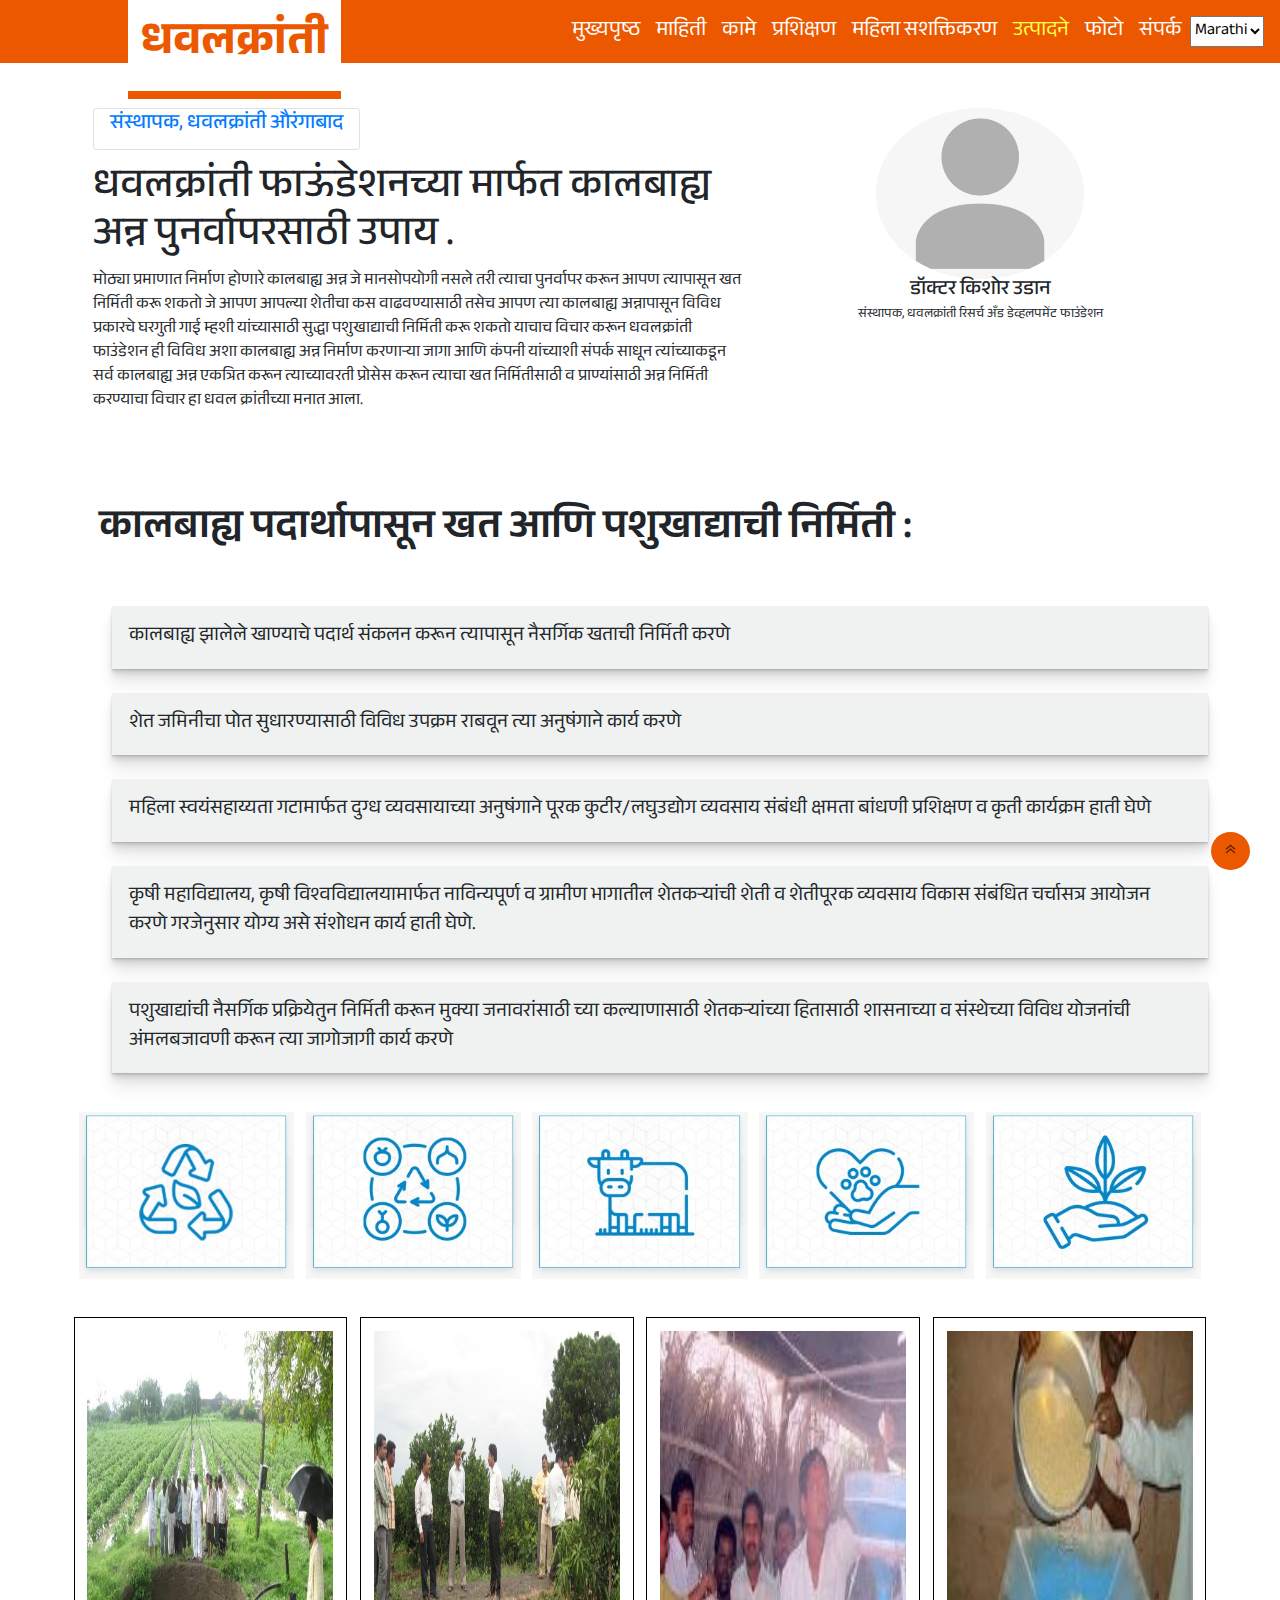
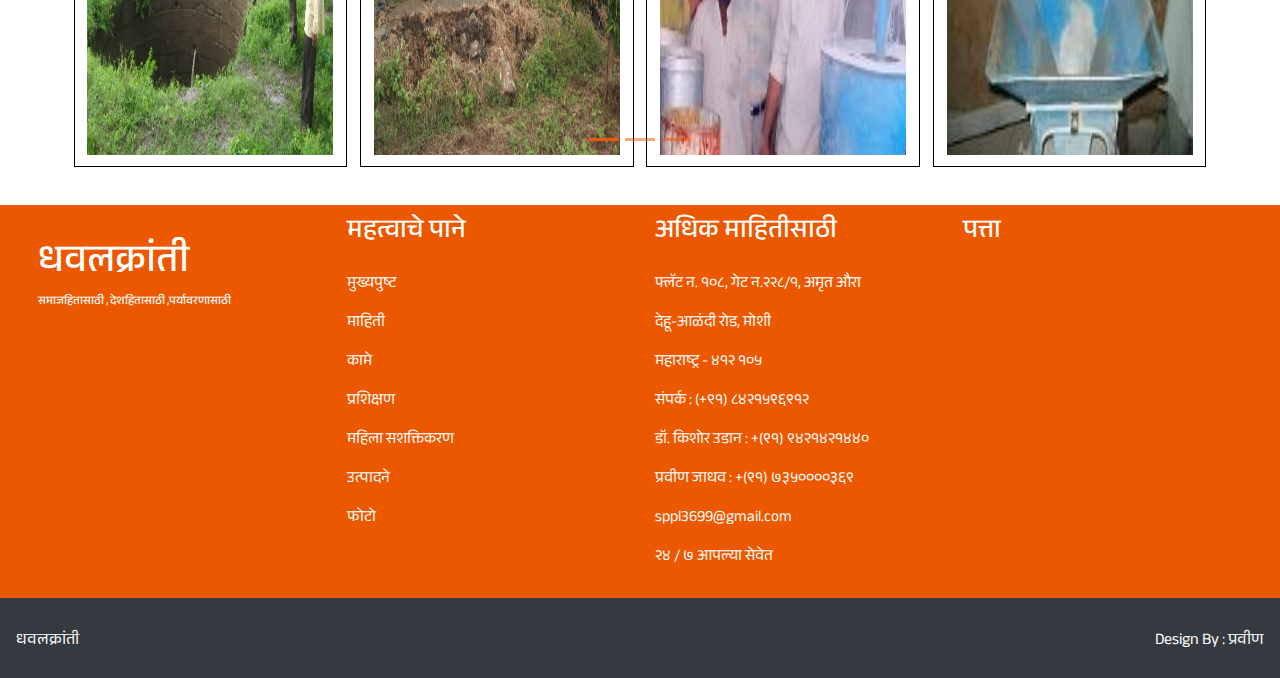
<file: recycleFood.html>
<!DOCTYPE html>
<html lang="en">
  <head>
    <meta charset="utf-8" />
    <meta
      name="viewport"
      content="width=device-width, initial-scale=1, shrink-to-fit=no"
    />
    <title>धवलक्रांति</title>
    <link rel="stylesheet" href="css/Style.css" />
    <link rel="stylesheet" href="css/owl.carousel.min.css" />
    <link rel="stylesheet" href="css/owl.theme.default.min.css" />
    <link
      rel="stylesheet"
      href="https://cdn.jsdelivr.net/npm/bootstrap@4.0.0/dist/css/bootstrap.min.css"
      integrity="sha384-Gn5384xqQ1aoWXA+058RXPxPg6fy4IWvTNh0E263XmFcJlSAwiGgFAW/dAiS6JXm"
      crossorigin="anonymous"
    />
  </head>

  <body>
    <header>
      <div class="navigation">
        <nav class="navbar navbar-expand-lg navbar-light navbg-light">
          <button
            class="navbar-toggler"
            type="button"
            data-toggle="collapse"
            data-target="#navbarTogglerDemo01"
            aria-controls="navbarTogglerDemo01"
            aria-expanded="false"
            aria-label="Toggle navigation"
          >
            <span class="navbar-toggler-icon"></span>
          </button>

          <!-- <div class="show_on_mobile_view hide_on_web_view">
           <a href="index.html"> <h1 class="navbar-brand-header" >धवलक्रांती</h1></a> 
          </div> -->

          <div class="collapse navbar-collapse" id="navbarTogglerDemo01">
            <div class="hide_on_mobile_view">
              <a href="index.html"><h1 class="navbar-brand" >धवलक्रांती</h1></a>
            </div>

            <ul class="navbar-nav mr-auto mt-2 mt-lg-0">
              <li class="nav-item">
                <a class="nav-link  " href="index.html"
                data-translate="en1">मुख्यपृष्ठ <span class="sr-only">(current)</span></a
                >
              </li>
              <li class="nav-item">
                <a class="nav-link" href="aboutUs.html" data-translate="en2">माहिती</a>
              </li>
              <li class="nav-item">
                <a class="nav-link " href="work.html" data-translate="en3">कामे</a>
              </li>
              <li class="nav-item">
                <a class="nav-link  " href="prashikshan.html" data-translate="en4">प्रशिक्षण</a>
              </li>
              <li class="nav-item">
                <a class="nav-link " href="women.html" data-translate="en5">महिला सशक्तिकरण</a>
              </li>
              <li class="nav-item">
                <a class="nav-link active" href="recycleFood.html" data-translate="en6">उत्पादने</a>
              </li>
              <li class="nav-item">
                <a class="nav-link" href="gallery.html" data-translate="en7">फोटो</a>
              </li>
              <li class="nav-item">
                <a class="nav-link" href="#footer_top" data-translate="en8">संपर्क</a>
              </li>
            </ul>
            <select id="languageSwitcher">
              <option value="mr">Marathi</option>
              <option value="en">English</option>
          </select>
          </div>
        </nav>
      </div>
    </header>

    <section>
      <div class="about_us">
        <div class="left_side">
          <div class="btn btn-sm border rounded-pill text-primary px-3 mb-3" data-translate="en54">
                 <h5>संस्थापक, धवलक्रांती औरंगाबाद</h5>
          </div>
          <h1 data-translate="en345">
            धवलक्रांती फाऊंडेशनच्या मार्फत कालबाह्य अन्न पुनर्वापरसाठी उपाय
            .
          </h1>
          <p data-translate="en346">
            मोठ्या प्रमाणात निर्माण होणारे कालबाह्य अन्न जे मानसोपयोगी नसले तरी
            त्याचा पुनर्वापर करून आपण त्यापासून खत निर्मिती करू शकतो जे आपण
            आपल्या शेतीचा कस वाढवण्यासाठी तसेच आपण त्या कालबाह्य अन्नापासून
            विविध प्रकारचे घरगुती गाई म्हशी यांच्यासाठी सुद्धा पशुखाद्याची
            निर्मिती करू शकतो याचाच विचार करून धवलक्रांती फाउंडेशन ही विविध अशा
            कालबाह्य अन्न निर्माण करणाऱ्या जागा आणि कंपनी यांच्याशी संपर्क साधून
            त्यांच्याकडून सर्व कालबाह्य अन्न एकत्रित करून त्याच्यावरती
            प्रोसेस करून त्याचा खत निर्मितीसाठी व प्राण्यांसाठी अन्न निर्मिती
            करण्याचा विचार हा धवल क्रांतीच्या मनात आला. 
          </p>
        </div>

        <div class="right_side">
          <img
          class="identety"
            style="border-radius: 50%"
            src="images/person_1.jpg"
            alt=""
          />
          <h5 class="mb-0"   data-translate="en55">डॉक्टर किशोर उडान</h5>
          <small   data-translate="en56">संस्थापक, धवलक्रांती रिसर्च अँड डेव्हलपमेंट फाउंडेशन</small>
         </div>
      </div>
    </section>

    <section class="shot">
      <div class="about_us_second">
        <h2 class="shot" data-translate="en347">कालबाह्य पदार्थापासून खत आणि पशुखाद्याची निर्मिती :</h2>
      </div>
    </section>

    <section>
      <ol class="status-01">
        <li class="" data-translate="en348">
         कालबाह्य झालेले खाण्याचे पदार्थ संकलन करून त्यापासून नैसर्गिक खताची निर्मिती करणे
        </li>
        <li class="" data-translate="en349">
          शेत जमिनीचा पोत सुधारण्यासाठी विविध उपक्रम राबवून त्या अनुषंगाने कार्य करणे
        </li>
        <li class="" data-translate="en350">
          महिला स्वयंसहाय्यता गटामार्फत दुग्ध व्यवसायाच्या अनुषंगाने पूरक
          कुटीर/लघुउद्योग व्यवसाय संबंधी क्षमता बांधणी प्रशिक्षण व कृती
          कार्यक्रम हाती घेणे
        </li>
        <li class="" data-translate="en351">
          कृषी महाविद्यालय, कृषी विश्वविद्यालयामार्फत नाविन्यपूर्ण व ग्रामीण
          भागातील शेतकऱ्यांची शेती व शेतीपूरक व्यवसाय विकास संबंधित चर्चासत्र
          आयोजन करणे गरजेनुसार योग्य असे संशोधन कार्य हाती घेणे.
        </li>
        <li data-translate="en352">
          पशुखाद्यांची नैसर्गिक प्रक्रियेतुन निर्मिती करून मुक्या जनावरांसाठी च्या कल्याणासाठी शेतकऱ्यांच्या हितासाठी शासनाच्या व संस्थेच्या विविध योजनांची अंमलबजावणी करून त्या जागोजागी कार्य करणे
        </li>
      </ol>
    </section>
    <section class="hide_on_mobile_view">
      <div class="shot">
        <div id="carouselControls" class="carousel slide">
          <div class="carousel-inner">
            <div class="carousel-item item1 active">
              <div class="first_slide_count_carousel">
                <div class="icon_nine first">
                  <img
                    src="./images/utpadne/icon/utpadane-01.jpeg"
                    alt="count_back-Photoroom"
                  />
                  <!-- <h5>रहिवासीना मदत</h5> -->
                </div>
                <div class="icon_nine second">
                  <img
                  src="./images/utpadne/icon/utpadane-02.jpeg"
                    alt="count_back-Photoroom"
                  />
                  <!-- <h5>रेशन किट</h5> -->
                </div>
                <div class="icon_nine third">
                  <img
                  src="./images/utpadne/icon/utpadane-03.jpeg"
                    alt="count_back-Photoroom"
                  />
                  <!-- <h5>फूड पॉकेट्स</h5> -->
                </div>
                <div class="icon_nine fourth">
                  <img
                  src="./images/utpadne/icon/utpadane-04.jpeg"
                    alt="count_back-Photoroom"
                  />
                  <!-- <h5>संतूर साबण वाटप</h5> -->
                </div>
                <div class="icon_nine fifth">
                  <img
                  src="./images/utpadne/icon/utpadane-05.jpeg"
                    alt="count_back-Photoroom"
                  />
                  <!-- <h5>ट्रिपल लेयर मास्क वाटप</h5> -->
                </div>
              </div>
            </div>
          </div>
        </div>
      </div>
    </section>
    <section>
      <div class="shot">
        <div id="carouselSamajkary" class="carousel slide">
          <ol class="carousel-indicators carousel_recycle_ind">
            <li
              data-target="#carouselSamajkary"
              data-slide-to="0"
              class="active"
          
            ></li>
            <li
              data-target="#carouselSamajkary"
              data-slide-to="1"
          
            ></li>
            <li
            data-target="#carouselSamajkary"
            data-slide-to="2"
        
          ></li>
          </ol>
          <div class="carousel-inner corona_work">
            <div class="carousel-item item1 active">
              <div class="communityPolicy">
                <div class="sliders first">
                  <img src="./images/utpadne/utpadne_01.jpg" alt="" />
                </div>
                <div class="sliders second">
                  <img src="./images/utpadne/utpadne_02.jpg" alt="" />
                </div>
                <div class="sliders third">
                  <img   src="./images/utpadne/utpadne_03.jpg" alt="" />
                </div>
                <div class="sliders forth">
                  <img src="./images/utpadne/utpadne_04.jpg" alt="" />
                </div>
              </div>
            </div>
            <div class="carousel-item item2">
              <div class="communityPolicy">
                <div class="sliders first">
                  <img src="./images/utpadne/utpadne_05.jpg" alt="" />
                </div>
                <div class="sliders second">
                  <img src="./images/utpadne/utpadne_06.jpg" alt="" />
                </div>
                <div class="sliders third">
                  <img src="./images/utpadne/utpadne_07.jpg" alt="" />
                </div>
                <div class="sliders forth">
                  <img src="./images/utpadne/utpadne_08.jpg" alt="" />
                </div>
              </div>
            </div>
            <div class="carousel-item item3">
              <div class="communityPolicy">
                <div class="sliders first">
                  <img src="./images/utpadne/utpadne_09.jpg" alt="" />
                </div>
                <div class="sliders second">
                  <img src="./images/utpadne/utpadne_10.jpg" alt="" />
                </div>
                <div class="sliders third">
                  <img src="./images/utpadne/utpadne_11.jpg" alt="" />
                </div>
                <div class="sliders forth">
                  <img src="./images/utpadne/utpadne_12.jpg" alt="" />
                </div>
              </div>
            </div>
          </div>
        </div>
      </div>
    </section>
    <!-- footer start  -->
    <div class="navigation footer_top" id="footer_top">
      <div class="shot">
      <div class="row">
        <div class="col-lg-3 col-md-6">
          <div class="footer-item">
            <h1 class="mt-4">धवलक्रांती</h1>
            <h5 class="lh-lg mb-4">
              समाजहितासाठी , देशहितासाठी ,पर्यावरणासाठी
            </h5>
          </div>
        </div>
        <div class="col-lg-3 col-md-6">
          <div class="footer-item">
            <h4 class="mb-4" data-translate="en353">महत्वाचे पाने</h4>
            <div class="d-flex flex-column align-items-start">
              <a class="text-body mb-3" href="index.html" data-translate="en354">मुख्यपुष्ट </a>
              <a class="text-body mb-3" href="aboutUs.html" data-translate="en355">माहिती </a>
              <a class="text-body mb-3" href="work.html" data-translate="en356">कामे</a>
              <a class="text-body mb-3" href="prashikshan.html" data-translate="en356_1">प्रशिक्षण </a>
              <a class="text-body mb-3" href="women.html" data-translate="en356_2">महिला सशक्तिकरण </a>
              <a class="text-body mb-3" href="recycleFood.html" data-translate="en356_3">उत्पादने</a>
              <a class="text-body mb-3" href="gallery.html" data-translate="en357">फोटो </a>
            </div>
          </div>
        </div>
        <div class="col-lg-3 col-md-6">
          <div class="footer-item">
            <h4 class="mb-4" data-translate="en358">अधिक माहितीसाठी</h4>
            <div class="d-flex flex-column align-items-start">
              <p data-translate="en359">फ्लॅट न. १०८, गेट न.२२८/१, अमृत औरा</p>
              <p data-translate="en359_1">देहू-आळंदी रोड, मोशी</p>
              <p data-translate="en359_2">महाराष्ट्र - ४१२ १०५</p>
              <p data-translate="en360">संपर्क : (+९१) ८४२१५९६९१२ </p>
              <p data-translate="en361">डॉ. किशोर उडान : +(९१) ९४२१४२१४४० </p>
              <p data-translate="en362">प्रवीण जाधव : +(९१) ७३५००००३६९ </p>
              <p>sppl3699@gmail.com</p>
              <p data-translate="en363">२४ / ७ आपल्या सेवेत</p>
            </div>
          </div>
        </div>
        <div class="col-lg-3 col-md-6">
          <div class="footer-item">
            <h4 class="mb-4" data-translate="en364">पत्ता</h4>
            <div class="map">
              <iframe
                src="https://www.google.com/maps/embed?pb=!1m28!1m12!1m3!1d242117.96155429483!2d73.760205!3d18.6009005!2m3!1f0!2f0!3f0!3m2!1i1024!2i768!4f13.1!4m13!4m12!1m5!1m1!1s0x3bc2bf2e67461101:0x828d43bf9d9ee343!2m2!1d73.8567437!2d18.5204303!1m5!1m1!1s0x3bc2b7c739a810ad:0x3e906f9a49cc6345!2m2!1d73.8378638!2d18.6810813!5e0!3m2!1sen!2sin!4v1621511990472!5m2!1sen!2sin"
                width="300"
                height="150"
                style="border: 0"
                allowfullscreen=""
                loading="lazy"
              ></iframe>
            </div>
          </div>
        </div>
      </div>
    </div>
    </div>
    <div class="bg-dark navigation">
      <div class="footer">
        <div class="" style="display: flex; justify-content: space-between">
          <div class="  p-3 mb-2 bg-dark text-white mt-3">
            धवलक्रांती
          </div>
          <div class="  p-3 mb-2 bg-dark text-white mt-3">
            Design By : प्रवीण
          </div>
        </div>
      </div>
    </div>

    <!-- footer end  -->
    <!-- back to top -->
    <a href="#" class="btn btn-md-square rounded-circle back-to-top"
      ><img class="img_top" src="./images/up-arrow.png"
    /></a>
    <!-- bak to top end -->
    <script
      src="https://code.jquery.com/jquery-3.2.1.slim.min.js"
      integrity="sha384-KJ3o2DKtIkvYIK3UENzmM7KCkRr/rE9/Qpg6aAZGJwFDMVNA/GpGFF93hXpG5KkN"
      crossorigin="anonymous"
    ></script>
    <script
      src="https://cdn.jsdelivr.net/npm/popper.js@1.12.9/dist/umd/popper.min.js"
      integrity="sha384-ApNbgh9B+Y1QKtv3Rn7W3mgPxhU9K/ScQsAP7hUibX39j7fakFPskvXusvfa0b4Q"
      crossorigin="anonymous"
    ></script>
    <script
      src="https://cdn.jsdelivr.net/npm/bootstrap@4.0.0/dist/js/bootstrap.min.js"
      integrity="sha384-JZR6Spejh4U02d8jOt6vLEHfe/JQGiRRSQQxSfFWpi1MquVdAyjUar5+76PVCmYl"
      crossorigin="anonymous"
    ></script>
    <script type="text/javascript">
      function googleTranslateElementInit() {
        new google.translate.TranslateElement(
          {
            pageLanguage: "en",
            layout: google.translate.TranslateElement.InlineLayout.SIMPLE,
          },
          "google_translate_element"
        );
      }
      document.getElementById("current-year").innerHTML = new Date().getFullYear();
    </script>
      <script type="text/javascript"
      src="//translate.google.com/translate_a/element.js?cb=googleTranslateElementInit"></script>
      <script>
        $('#languageSwitcher').change(function() {
         const selectedLang = $(this).val();
         $('[data-translate]').each(function() {
             const translateKey = $(this).data('translate');
             $(this).text(translations[selectedLang][translateKey]);
         });
     });
     $('#languageSwitcher').trigger('change');
     </script>
     <script src="lang.js"></script>
    </body>
</html>
</file>
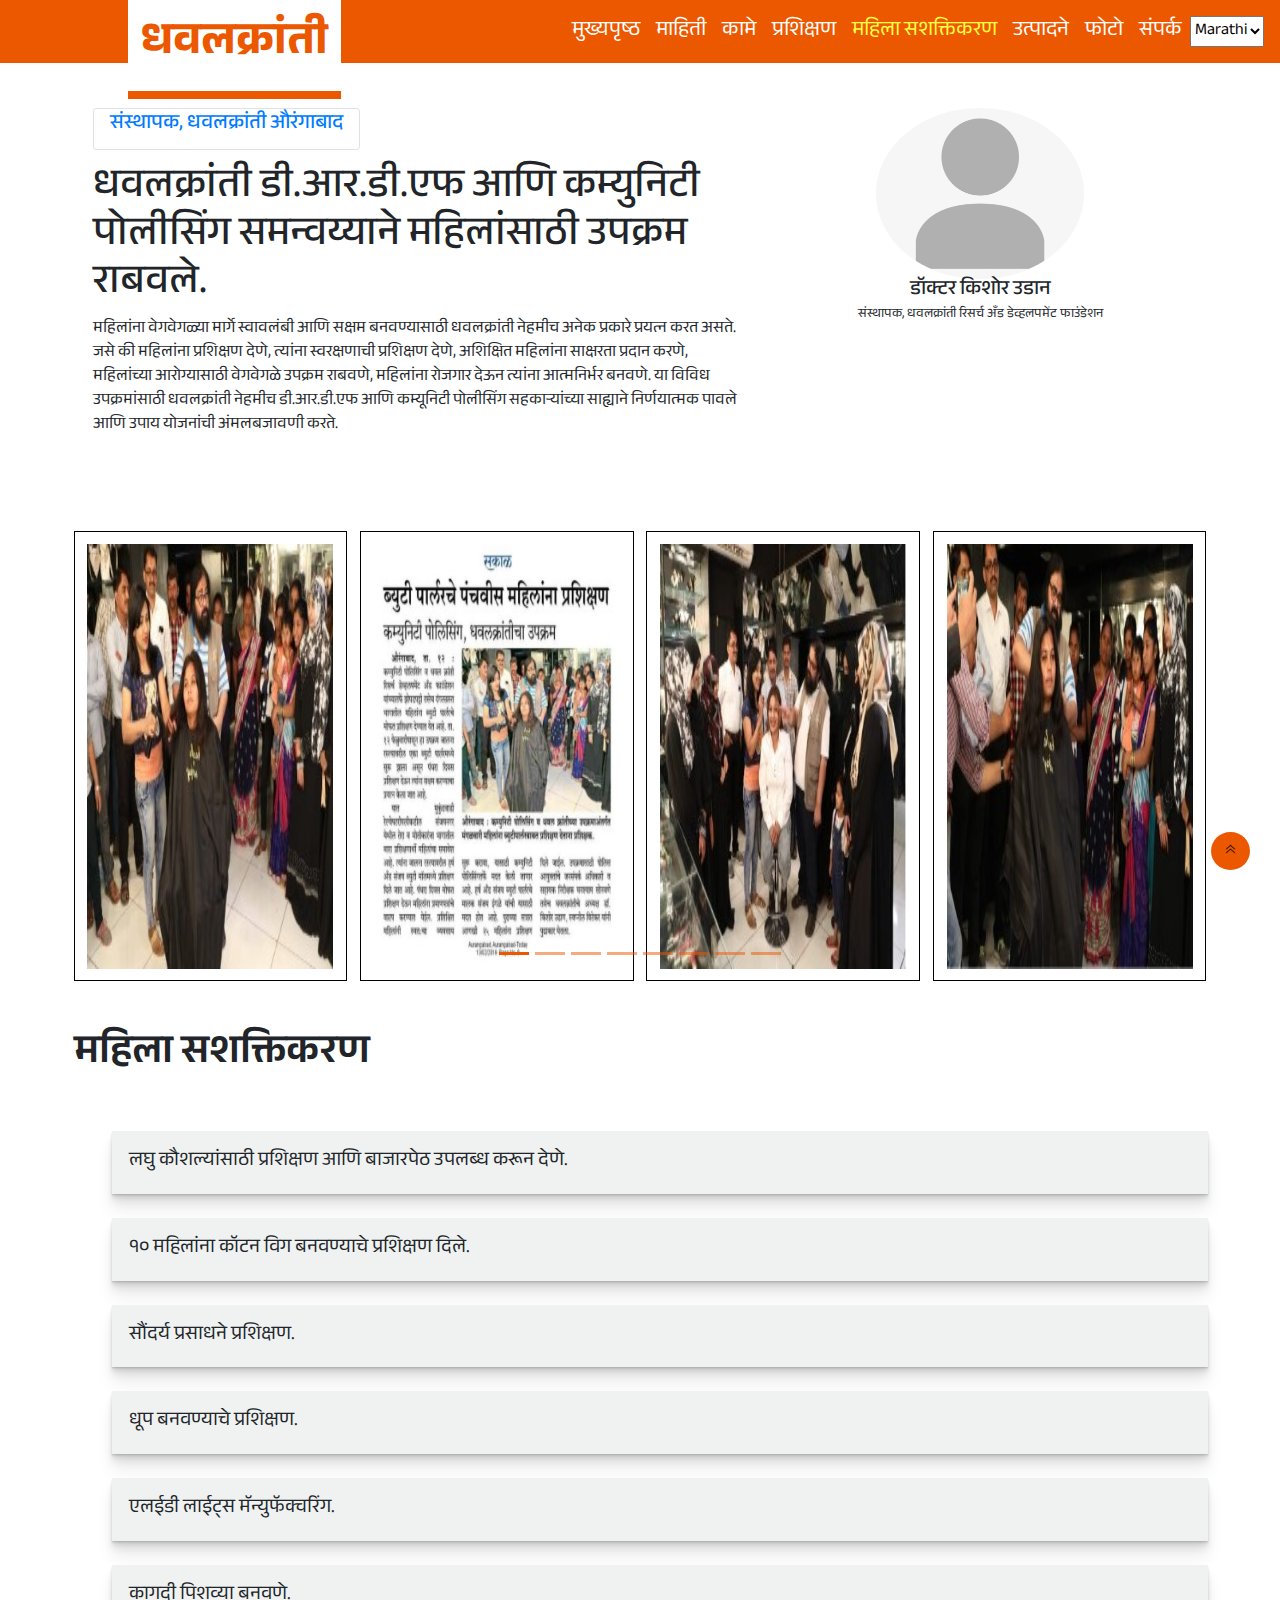
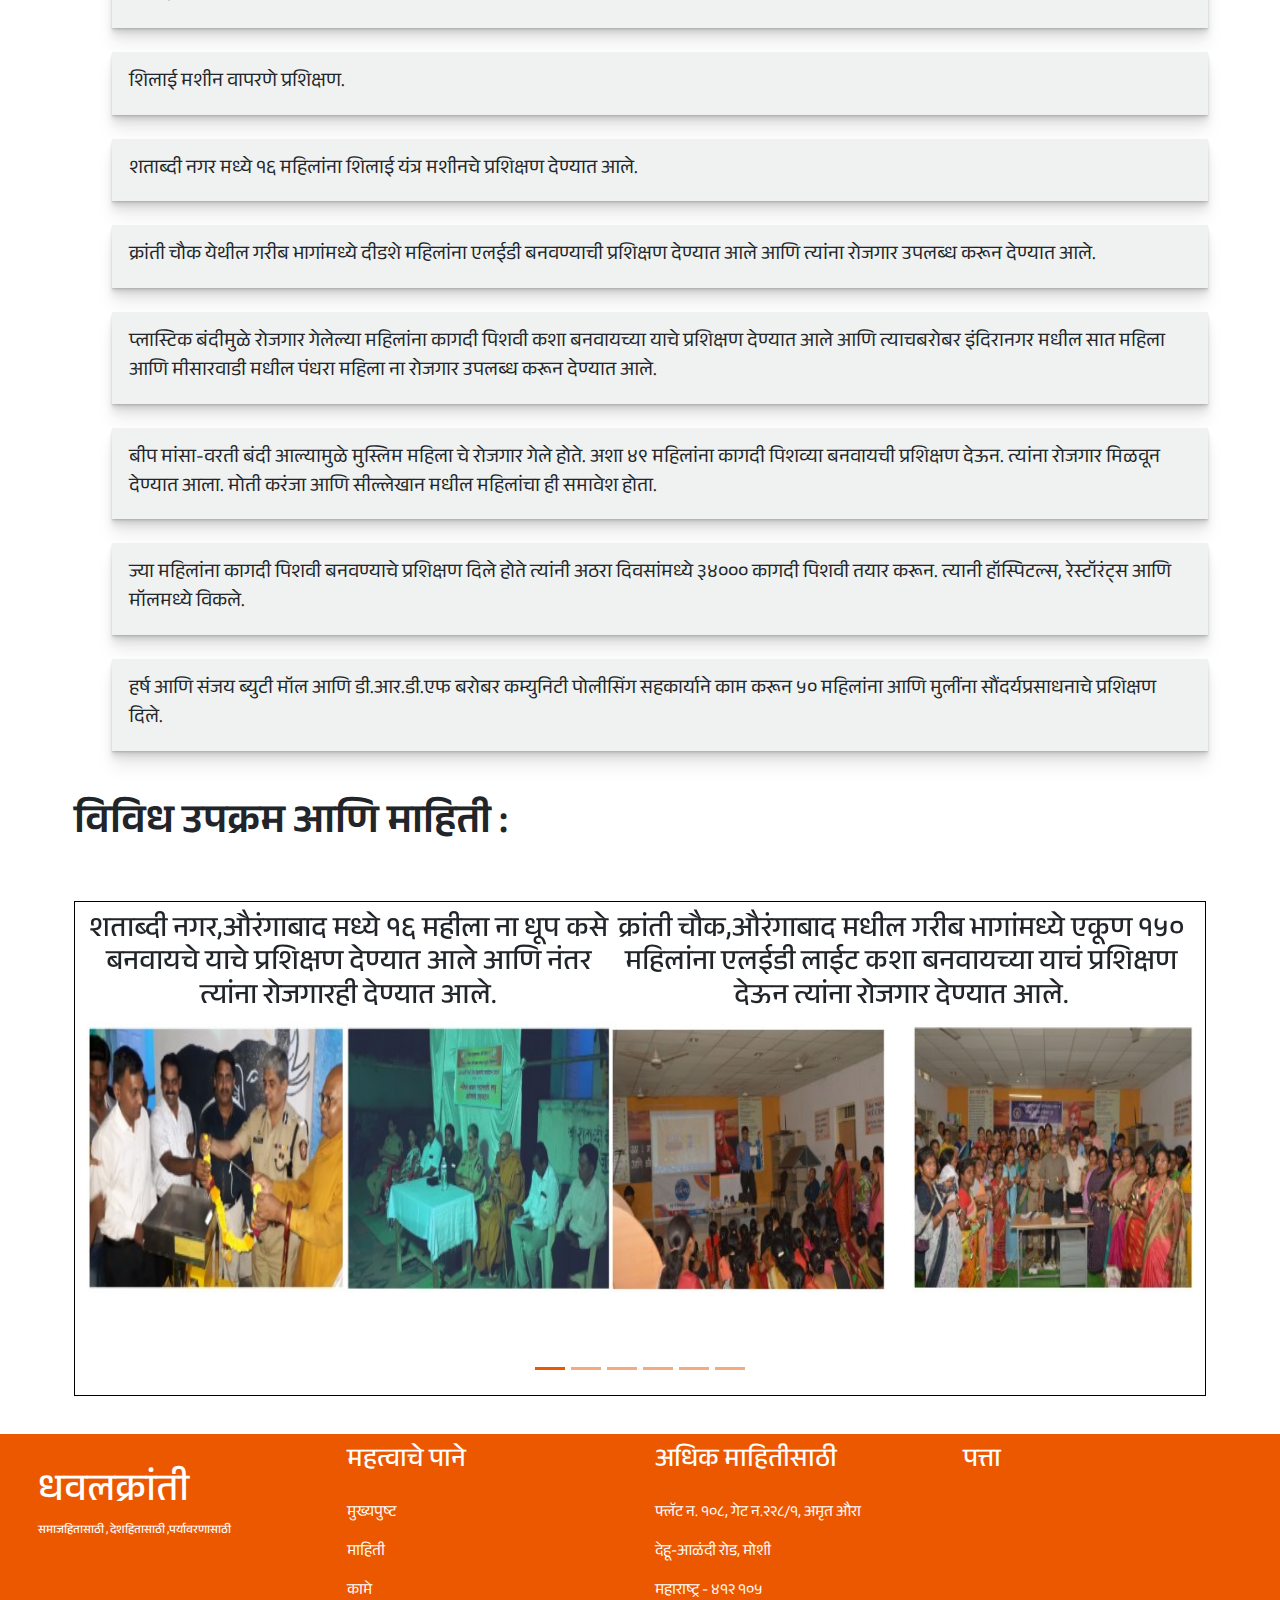
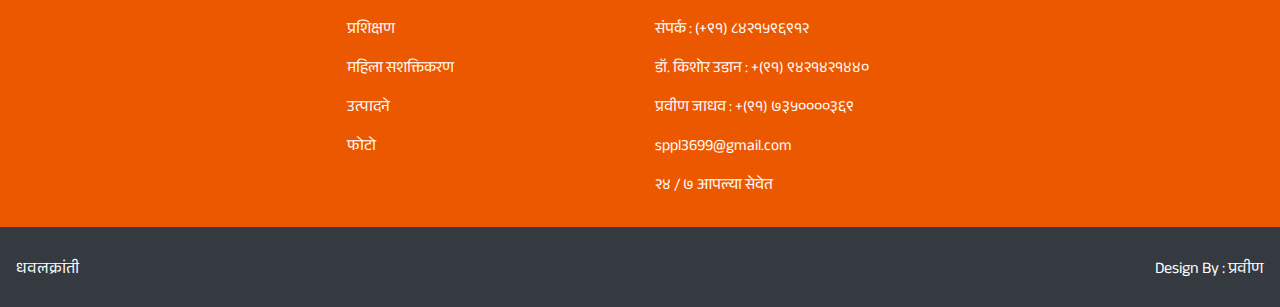
<file: women.html>
<!DOCTYPE html>
<html lang="en">
  <head>
    <meta charset="utf-8" />
    <meta
      name="viewport"
      content="width=device-width, initial-scale=1, shrink-to-fit=no"
    />
    <title>धवलक्रांती</title>
    <link rel="stylesheet" href="css/Style.css" />
    <link rel="stylesheet" href="css/owl.carousel.min.css" />
    <link rel="stylesheet" href="css/owl.theme.default.min.css" />
    <link
      rel="stylesheet"
      href="https://cdn.jsdelivr.net/npm/bootstrap@4.0.0/dist/css/bootstrap.min.css"
      integrity="sha384-Gn5384xqQ1aoWXA+058RXPxPg6fy4IWvTNh0E263XmFcJlSAwiGgFAW/dAiS6JXm"
      crossorigin="anonymous"
    />
  </head>

  <body>
    <header>
      <div class="navigation">
        <nav class="navbar navbar-expand-lg navbar-light navbg-light">
          <button
            class="navbar-toggler"
            type="button"
            data-toggle="collapse"
            data-target="#navbarTogglerDemo01"
            aria-controls="navbarTogglerDemo01"
            aria-expanded="false"
            aria-label="Toggle navigation"
          >
            <span class="navbar-toggler-icon"></span>
          </button>

          <!-- <div class="show_on_mobile_view hide_on_web_view">
           <a href="index.html"> <h1 class="navbar-brand-header" >धवलक्रांती</h1></a> 
          </div> -->

          <div class="collapse navbar-collapse" id="navbarTogglerDemo01">
            <div class="hide_on_mobile_view">
              <a href="index.html"><h1 class="navbar-brand" >धवलक्रांती</h1></a>
            </div>

            <ul class="navbar-nav mr-auto mt-2 mt-lg-0">
              <li class="nav-item">
                <a class="nav-link  " href="index.html"
                data-translate="en1">मुख्यपृष्ठ <span class="sr-only">(current)</span></a
                >
              </li>
              <li class="nav-item">
                <a class="nav-link" href="aboutUs.html" data-translate="en2">माहिती</a>
              </li>
              <li class="nav-item">
                <a class="nav-link " href="work.html" data-translate="en3">कामे</a>
              </li>
              <li class="nav-item">
                <a class="nav-link  " href="prashikshan.html" data-translate="en4">प्रशिक्षण</a>
              </li>
              <li class="nav-item">
                <a class="nav-link active" href="women.html" data-translate="en5">महिला सशक्तिकरण</a>
              </li>
              <li class="nav-item">
                <a class="nav-link" href="recycleFood.html" data-translate="en6">उत्पादने</a>
              </li>
              <li class="nav-item">
                <a class="nav-link" href="gallery.html" data-translate="en7">फोटो</a>
              </li>
              <li class="nav-item">
                <a class="nav-link" href="#footer_top" data-translate="en8">संपर्क</a>
              </li>
            </ul>
            <select id="languageSwitcher">
              <option value="mr">Marathi</option>
              <option value="en">English</option>
          </select>
          </div>
        </nav>
      </div>
    </header>
    <section>
      <div class="about_us">
        <div class="left_side">
          <div class="btn btn-sm border rounded-pill text-primary px-3 mb-3" data-translate="en54">
                 <h5>संस्थापक, धवलक्रांती औरंगाबाद</h5>
          </div>
          <h1 data-translate="en316">
            धवलक्रांती डी.आर.डी.एफ आणि कम्युनिटी पोलीसिंग समन्वय्याने महिलांसाठी उपक्रम राबवले. 
          </h1>
          <p  data-translate="en317">
            महिलांना वेगवेगळ्या मार्गे स्वावलंबी आणि सक्षम बनवण्यासाठी धवलक्रांती
            नेहमीच अनेक प्रकारे प्रयत्न करत असते. जसे की महिलांना प्रशिक्षण देणे,
            त्यांना स्वरक्षणाची प्रशिक्षण देणे, अशिक्षित महिलांना साक्षरता प्रदान
            करणे, महिलांच्या आरोग्यासाठी वेगवेगळे उपक्रम राबवणे, महिलांना रोजगार
            देऊन त्यांना आत्मनिर्भर बनवणे. या विविध उपक्रमांसाठी धवलक्रांती नेहमीच
            डी.आर.डी.एफ आणि कम्यूनिटी पोलीसिंग सहकाऱ्यांच्या साह्याने
            निर्णयात्मक पावले आणि उपाय योजनांची अंमलबजावणी करते.
          </p>
        </div>

        <div class="right_side">
          <img
          class="identety"
            style="border-radius: 50%"
            src="images/person_1.jpg"
            alt=""
          />
          <h5 class="mb-0"   data-translate="en55">डॉक्टर किशोर उडान</h5>
          <small   data-translate="en56">संस्थापक, धवलक्रांती रिसर्च अँड डेव्हलपमेंट फाउंडेशन</small>
         </div>
      </div>
    </section>
    <section>
      <div class="shot">
      <div id="carouselWomen-down" class="carousel slide">
        <ol class="carousel-indicators carousel_women_first_ind">
          <li
            data-target="#carouselWomen-down"
            data-slide-to="0"
            class="active"
       
          ></li>
          <li
            data-target="#carouselWomen-down"
            data-slide-to="1"
       
          ></li>
          <li
            data-target="#carouselWomen-down"
            data-slide-to="2"
       
          ></li>
          <li
            data-target="#carouselWomen-down"
            data-slide-to="3"
       
          ></li>
          <li
            data-target="#carouselWomen-down"
            data-slide-to="4"
       
          ></li>
          <li
            data-target="#carouselWomen-down"
            data-slide-to="5"
       
          ></li>
          <li
            data-target="#carouselWomen-down"
            data-slide-to="6"
       
          ></li>
          <li
            data-target="#carouselWomen-down"
            data-slide-to="7"
       
          ></li>
        </ol>
        <div class="carousel-inner corona_work">
          <div class="carousel-item item1 active">
            <div class="communityPolicy_women">
              <div class="sliders_women first">
                <img src="./images/women empowerment/beauty/beauty_palor_01.jpg" alt="" />
              </div>
              <div class="sliders_women second">
                <img src="./images/women empowerment/beauty/beauty_palor_02.jpg" alt="" />
              </div>
              <div class="sliders_women third">
                <img src="./images/women empowerment/beauty/beauty_palor_03.jpg" alt="" />
              </div>
              <div class="sliders_women forth">
                <img src="./images/women empowerment/beauty/beauty_palor_04.jpg" alt="" />
              </div>
            </div>

          
          </div>
          <div class="carousel-item item2">
            <div class="communityPolicy_women">
              <div class="sliders_women first">
                <img src="./images/women empowerment/dhoop/dhoop_making_01.jpg" alt="" />
              </div>
              <div class="sliders_women second">
                <img src="./images/women empowerment/dhoop/dhoop_making_02.jpg" alt="" />
              </div>
              <div class="sliders_women third">
                <img src="./images/women empowerment/led/led_01.jpg" alt="" />
              </div>
              <div class="sliders_women forth">
                <img src="./images/women empowerment/led/led_02.jpg" alt="" />
              </div>
            </div>
          </div>
          <div class="carousel-item item3">
            <div class="communityPolicy_women">
              <div class="sliders_women first">
                <img src="./images/women empowerment/tailoring/tailoring_01.jpg" alt="" />
              </div>
              <div class="sliders_women second">
                <img src="./images/women empowerment/tailoring/tailoring_02.jpg" alt="" />
              </div>
              <div class="sliders_women third">
                <img src="./images/women empowerment/self_defence/govt_cllg_self_defence_02.jpg" alt="" />
              </div>
              <div class="sliders_women forth">
                <img src="./images/women empowerment/self_defence/govt_cllg_self_defence_03.jpg" alt="" />
              </div>
            </div>
          </div>
          <div class="carousel-item item4">
            <div class="communityPolicy_women">
              <div class="sliders_women first">
                <img src="./images/women empowerment/self_defence/mgm_cllg_self_defence_01.jpg" alt="" />
              </div>
              <div class="sliders_women second">
                <img src="./images/women empowerment/self_defence/mgm_cllg_self_defence_04.jpg" alt="" />
              </div>
              <div class="sliders_women third">
                <img src="./images/women empowerment/self_defence/self_defence_05.jpg" alt="" />
              </div>
              <div class="sliders_women forth">
                <img src="./images/women empowerment/paper bag/indira_nagar_paper_bag_01.jpg" alt="" />
              </div>
            </div>
          </div>
          <div class="carousel-item item5">
            <div class="communityPolicy_women">
              <div class="sliders_women first">
                <img src="./images/women empowerment/paper bag/indira_nagar_paper_bag_06.jpg" alt="" />
              </div>
              <div class="sliders_women second">
                <img src="./images/women empowerment/paper bag/misarwadi_paper_bag_03.jpg" alt="" />
              </div>
              <div class="sliders_women third">
                <img src="./images/women empowerment/paper bag/misarwadi_paper_bag_03_1.jpg" alt="" />
              </div>
              <div class="sliders_women forth">
                <img src="./images/women empowerment/paper bag/misarwadi_paper_bag_03_2.jpg" alt="" />
              </div>
            </div>
          </div>
          <div class="carousel-item item6">
            <div class="communityPolicy_women">
              <div class="sliders_women first">
                <img src="./images/women empowerment/paper bag/moti_karnja_paper_bag_04.jpg" alt="" />
              </div>
              <div class="sliders_women second">
                <img src="./images/women empowerment/paper bag/moti_karnja_paper_bag_04_1.jpg" alt="" />
              </div>
              <div class="sliders_women third">
                <img src="./images/women empowerment/paper bag/paper_bag_08_1.jpg" alt="" />
              </div>
              <div class="sliders_women forth">
                <img src="./images/women empowerment/paper bag/paper_bag_09.jpg" alt="" />
              </div>
            </div>
          </div>
          <div class="carousel-item item7">
            <div class="communityPolicy_women">
              <div class="sliders_women first">
                <img src="./images/women empowerment/paper bag/paper_bag_09_1.jpg" alt="" />
              </div>
              <div class="sliders_women second">
                <img src="./images/women empowerment/paper bag/paper_bag_beef _08.jpg" alt="" />
              </div>
              <div class="sliders_women third">
                <img src="./images/women empowerment/paper bag/sell_paper_bag_10.jpg" alt="" />
              </div>
              <div class="sliders_women forth">
                <img src="./images/women empowerment/paper bag/sell_paper_bag_10_1.jpg" alt="" />
              </div>
            </div>
          </div>
          <div class="carousel-item item8">
            <div class="communityPolicy_women">
              <div class="sliders_women first">
                <img src="./images/women empowerment/paper bag/sillekhana_paper_bag_05.jpg" alt="" />
              </div>
              <div class="sliders_women second">
                <img src="./images/women empowerment/paper bag/sillekhana_paper_bag_05_1.jpg" alt="" />
              </div>
              <div class="sliders_women third">
                <img src="./images/women empowerment/paper bag/waluj_police_station_area_paper_bag_07.jpg" alt="" />
              </div>
              <div class="sliders_women forth">
                <img src="./images/women empowerment/paper bag/waluj_police_station_area_paper_bag_07_1.jpg" alt="" />
              </div>
            </div>
          </div>
        </div>
      </div>
    </div>
    </section>

    <section>
      <div class="about_us_second shot">
        <h2 class=""  data-translate="en318">महिला सशक्तिकरण </h2> 
      </div>
    </section>
    <section>
      <ol class="status-04">
        <li class=""  data-translate="en319">
          लघु कौशल्यांसाठी प्रशिक्षण आणि बाजारपेठ उपलब्ध करून देणे. 
        </li>
        <li class=""  data-translate="en320">१० महिलांना कॉटन विग बनवण्याचे प्रशिक्षण दिले. </li>
        <li class=""  data-translate="en321">सौंदर्य प्रसाधने प्रशिक्षण. </li>

        <li class=""  data-translate="en322">धूप बनवण्याचे प्रशिक्षण. </li>
        <li class=""  data-translate="en323">एलईडी लाईट्स मॅन्युफॅक्चरिंग. </li>
        <li class=""  data-translate="en324">कागदी पिशव्या बनवणे. </li>

        <li class=""  data-translate="en325">शिलाई मशीन वापरणे प्रशिक्षण. </li>
        <li class=""  data-translate="en326">
          शताब्दी नगर मध्ये १६ महिलांना शिलाई यंत्र मशीनचे प्रशिक्षण देण्यात आले. 
        </li>
        <li class=""  data-translate="en327">
          क्रांती चौक येथील गरीब भागांमध्ये दीडशे महिलांना एलईडी बनवण्याची
          प्रशिक्षण देण्यात आले आणि त्यांना रोजगार उपलब्ध करून देण्यात आले. 
        </li>

        <li class=""  data-translate="en328">
          प्लास्टिक बंदीमुळे रोजगार गेलेल्या महिलांना कागदी पिशवी कशा बनवायच्या
          याचे प्रशिक्षण देण्यात आले आणि त्याचबरोबर इंदिरानगर मधील सात महिला आणि
          मीसारवाडी मधील पंधरा महिला ना रोजगार उपलब्ध करून देण्यात आले. 
        </li>
        <li class=""  data-translate="en329">
          बीप मांसा-वरती बंदी आल्यामुळे मुस्लिम महिला चे रोजगार गेले होते. अशा ४९
          महिलांना कागदी पिशव्या बनवायची प्रशिक्षण देऊन. त्यांना रोजगार मिळवून
          देण्यात आला. मोती करंजा आणि सील्लेखान मधील महिलांचा ही समावेश होता. 
        </li>
        <li class=""  data-translate="en330">
          ज्या महिलांना कागदी पिशवी बनवण्याचे प्रशिक्षण दिले होते त्यांनी अठरा
          दिवसांमध्ये ३४००० कागदी पिशवी तयार करून. त्यानी हॉस्पिटल्स, रेस्टॉरंट्स
          आणि मॉलमध्ये विकले.
        </li>

        <li class=""  data-translate="en331">
          हर्ष आणि संजय ब्युटी मॉल आणि डी.आर.डी.एफ बरोबर कम्युनिटी पोलीसिंग 
          सहकार्याने काम करून ५० महिलांना आणि मुलींना सौंदर्यप्रसाधनाचे
          प्रशिक्षण दिले.
        </li>
      </ol>
    </section>
    <section>
      <div class="about_us_second shot">
        <h2 class=""  data-translate="en332">विविध उपक्रम आणि माहिती :</h2> 
      </div>
    </section>
    <section>
      <div class="shot">
        <div id="women_carosel" class="carousel slide">
          <ol class="carousel-indicators carousel_women_second_ind">
            <li
              data-target="#women_carosel"
              data-slide-to="0"
              class="active"
            
            ></li>
            <li
              data-target="#women_carosel"
              data-slide-to="1"
            
            ></li>
            <li
              data-target="#women_carosel"
              data-slide-to="2"
            
            ></li>
            <li
              data-target="#women_carosel"
              data-slide-to="3"
            
            ></li>
            <li
              data-target="#women_carosel"
              data-slide-to="4"
            
            ></li>
            <li
              data-target="#women_carosel"
              data-slide-to="5"
           
            ></li>
          </ol>
          <div class="carousel-inner women_work">
            <div class="carousel-item item1 active">
              <div class="first_women">
                <div>
                  <h3  data-translate="en333">
                    शताब्दी नगर,औरंगाबाद मध्ये १६ महीला ना धूप कसे
                    बनवायचे याचे प्रशिक्षण देण्यात आले आणि नंतर त्यांना रोजगारही
                    देण्यात आले.
                  </h3>
                  <div class="left">
                    <div>
                      <img
                        src="./images/women empowerment/dhoop/dhoop_making_01.jpg"
                      />
                    </div>
                    <div>
                      <img
                        src="./images/women empowerment/dhoop/dhoop_making_02.jpg"
                      />
                    </div>
                  </div>
                </div>
                <div>
                  <h3  data-translate="en334">
                    क्रांती चौक,औरंगाबाद मधील गरीब भागांमध्ये एकूण १५० महिलांना
                    एलईडी लाईट कशा बनवायच्या याचं प्रशिक्षण देऊन त्यांना रोजगार
                    देण्यात आले.
                  </h3>
                  <div class="right">
                    <div>
                      <img src="./images/women empowerment/led/led_01.jpg" />
                    </div>
                    <div>
                      <img src="./images/women empowerment/led/led_02.jpg" />
                    </div>
                  </div>
                </div>
              </div>
            </div>
            <div class="carousel-item item2">
              <div class="second_women">
                <div class="second_women_left">
                  <h3  data-translate="en335">
                    वडगाव ( कोल्हाटी ) औरंगाबाद मधील २०० महिलांना शिलाई यंत्राचे
                    प्रशिक्षण आणि शिलाई कामाचे प्रशिक्षण देऊन. त्यांना रोजगार ही
                    देण्यात आले.
                  </h3>
                  <div class="left">
                    <div class="sub_second">
                      <img
                        src="./images/women empowerment/tailoring/tailoring_01.jpg"
                      />
                    </div>
                    <div class="sub_second">
                      <img
                        src="./images/women empowerment/tailoring/tailoring_02.jpg"
                      />
                    </div>
                  </div>
                </div>
                <div class="second_women_right">
                  <h3  data-translate="en336">
                    हर्ष आणि संजय ब्युटी मॉल तसेच डी.आर.डी.एफ यांच्यासोबत
                    कम्युनिटी पोलीसिंग यांनी ५० महिलाना
                    सौंदर्यप्रसाधनाचे प्रशिक्षण देऊन त्यांना स्वावलंबी बनवले.
                  </h3>
                  <div class="right">
                    <div class="sub_second">
                      <img
                        src="./images/women empowerment/beauty/beauty_palor_01.jpg "
                      />
                    </div>
                    <div class="sub_second">
                      <img
                        src="./images/women empowerment/beauty/beauty_palor_02.jpg "
                      />
                    </div>
                  </div>
                </div>
              </div>
            </div>
            <div class="carousel-item item3">
              <div class="third_women">
                <div class="third_women_left">
                  <h3  data-translate="en337">
                    महिला सशक्तीकरणासाठी आणि स्वरक्षणासाठी स्वतःचे रक्षण कसे
                    करावे याची प्रशिक्षण विविध कॉलेज आणि भागांमध्ये १५५० युवतीना
                    देण्यात आले.
                  </h3>
                  <div class="left">
                    <div class="sub_second">
                      <img
                        src="./images/women empowerment/self_defence/mgm_cllg_self_defence_01.jpg"
                      />
                    </div>
                    <div class="sub_second">
                      <img
                        src="./images/women empowerment/self_defence/self_defence_05.jpg"
                      />
                    </div>
                  </div>
                </div>
                <div class="third_women_right">
                  <h3  data-translate="en338">
                    अनेक महिलांनी विविध कारणांमुळे त्यांचे रोजगार गमवल्यामुळे
                    त्यांना कागदी पिशव्या बनवायच्या कशा याच प्रशिक्षण देऊ
                    त्यांना रोजगार उपलब्ध करून देण्यात आले.
                  </h3>
                  <div class="right">
                    <div class="sub_second">
                      <img
                        src="./images/women empowerment/paper bag/paper_bag_08_1.jpg"
                      />
                    </div>
                    <div class="sub_second">
                      <img
                        src="./images/women empowerment/paper bag/paper_bag_09.jpg"
                      />
                    </div>
                  </div>
                </div>
              </div>
            </div>
            <div class="carousel-item item4">
              <div class="fourth_women">
                <div class="fourth_women_left">
                  <h3  data-translate="en339">
                    प्लास्टिक बंद झाल्यामुळे अनेक महिलांनी त्यांची रोजगार
                    गमावली.इंदिरानगर मधील सात महिलांना कागदी पिशव्या कशा बनवावे
                    याचे प्रशिक्षण देऊन रोजगार देण्यात आले.
                  </h3>
                  <div class="left">
                    <div class="sub_second">
                      <img
                        src="./images/women empowerment/paper bag/indira_nagar_paper_bag_01.jpg"
                      />
                    </div>
                    <div class="sub_second">
                      <img
                        src="./images/women empowerment/paper bag/indira_nagar_paper_bag_06.jpg"
                      />
                    </div>
                  </div>
                </div>
                <div class="fourth_women_right">
                  <h3  data-translate="en340">
                    प्लास्टिक बंद झाल्यामुळे मिरसावाडी मधील महिलांनी त्यांची
                    रोजगार गमावली.पंधरा महिलांना कागदी पिशव्या कशा बनवावे याची
                    प्रशिक्षण देऊन रोजगार देण्यात आले.
                  </h3>
                  <div class="right">
                    <div class="sub_second">
                      <img
                        src="./images/women empowerment/paper bag/misarwadi_paper_bag_03_2.jpg"
                      />
                    </div>
                    <div class="sub_second">
                      <img
                        src="./images/women empowerment/paper bag/misarwadi_paper_bag_03.jpg"
                      />
                    </div>
                  </div>
                </div>
              </div>
            </div>
            <div class="carousel-item item5">
              <div class="fifth_women">
                <div class="fifth_women_left">
                  <h3  data-translate="en341">
                    बिफ बंद झाल्यामुळे मुस्लिम महिलांनी त्यांची रोजगार
                    गमावली.मोती कारंजा,औरंगाबाद मधील काही महिलांना कागदी पिशव्या
                    कशा बनवावे याची प्रशिक्षण देऊन रोजगार देण्यात आले.
                  </h3>
                  <div class="left">
                    <div class="sub_second">
                      <img
                        src="./images/women empowerment/paper bag/paper_bag_beef _08.jpg"
                      />
                    </div>
                    <div class="sub_second">
                      <img
                        src="./images/women empowerment/paper bag/moti_karnja_paper_bag_04_1.jpg"
                      />
                    </div>
                  </div>
                </div>
                <div class="fifth_women_right">
                  <h3  data-translate="en342">
                    बिफ बंद झाल्यामुळेसील्लेखाना,औरंगाबाद मधील काही महिलांना कागदी पिशव्या
                    कशा बनवावे याची प्रशिक्षण देऊन रोजगार देण्यात आले.
                  </h3>
                  <div class="right">
                    <div class="sub_second">
                      <img
                        src="./images/women empowerment/paper bag/misarwadi_paper_bag_03_2.jpg"
                      />
                    </div>
                    <div class="sub_second">
                      <img
                        src="./images/women empowerment/paper bag/misarwadi_paper_bag_03.jpg"
                      />
                    </div>
                  </div>
                </div>
              </div>
            </div>
            <div class="carousel-item item6">
              <div class="sixth_women">
                <div class="sixth_women_left">
                  <h3  data-translate="en343">
                    महिलांनी घरगुती बनवलेल्या कापडी पिशव्यांना
                    आणि इतर वस्तू विक्रीसाठी फ्रोजन मॉल,औरंगाबाद मध्ये दोन
                    दिवसीय मार्केट उपलब्ध करून दिले.
                  </h3>
                  <div class="left">
                    <div class="sub_second">
                      <img
                        src="./images/women empowerment/paper bag/waluj_police_station_area_paper_bag_07.jpg"
                      />
                    </div>
                    <div class="sub_second">
                      <img
                        src="./images/women empowerment/paper bag/waluj_police_station_area_paper_bag_07_1.jpg"
                      />
                    </div>
                  </div>
                </div>
                <div class="sixth_women_right">
                  <h3  data-translate="en344">
                    वाळूज पोलीस स्टेशन एरिया, औरंगाबाद जवळील महिलांनी अठरा
                    दिवसांमध्ये एकूण चौतीस हजार कागदी पिशव्या बनवून त्या
                    हॉस्पिटल रेस्टॉरंट मॉल आणि इतर ठिकाणी विकल्या.
                  </h3>
                  <div class="right">
                    <div class="sub_second">
                      <img
                        src="./images/women empowerment/paper bag/sell_paper_bag_10.jpg"
                      />
                    </div>
                    <div class="sub_second">
                      <img
                        src="./images/women empowerment/paper bag/sell_paper_bag_10_1.jpg"
                      />
                    </div>
                  </div>
                </div>
              </div>
            </div>
          </div>
        </div>
      </div>
    </section>
   <!-- footer start  -->
   <div class="navigation footer_top" id="footer_top">
    <div class="shot">
    <div class="row">
      <div class="col-lg-3 col-md-6">
        <div class="footer-item">
          <h1 class="mt-4">धवलक्रांती</h1>
          <h5 class="lh-lg mb-4">
            समाजहितासाठी , देशहितासाठी ,पर्यावरणासाठी
          </h5>
        </div>
      </div>
      <div class="col-lg-3 col-md-6">
        <div class="footer-item">
          <h4 class="mb-4" data-translate="en353">महत्वाचे पाने</h4>
          <div class="d-flex flex-column align-items-start">
            <a class="text-body mb-3" href="index.html" data-translate="en354">मुख्यपुष्ट </a>
            <a class="text-body mb-3" href="aboutUs.html" data-translate="en355">माहिती </a>
            <a class="text-body mb-3" href="work.html" data-translate="en356">कामे</a>
            <a class="text-body mb-3" href="prashikshan.html" data-translate="en356_1">प्रशिक्षण </a>
            <a class="text-body mb-3" href="women.html" data-translate="en356_2">महिला सशक्तिकरण </a>
            <a class="text-body mb-3" href="recycleFood.html" data-translate="en356_3">उत्पादने</a>
            <a class="text-body mb-3" href="gallery.html" data-translate="en357">फोटो </a>
          </div>
        </div>
      </div>
      <div class="col-lg-3 col-md-6">
        <div class="footer-item">
          <h4 class="mb-4" data-translate="en358">अधिक माहितीसाठी</h4>
          <div class="d-flex flex-column align-items-start">
            <p data-translate="en359">फ्लॅट न. १०८, गेट न.२२८/१, अमृत औरा</p>
            <p data-translate="en359_1">देहू-आळंदी रोड, मोशी</p>
            <p data-translate="en359_2">महाराष्ट्र - ४१२ १०५</p>
            <p data-translate="en360">संपर्क : (+९१) ८४२१५९६९१२ </p>
            <p data-translate="en361">डॉ. किशोर उडान : +(९१) ९४२१४२१४४० </p>
            <p data-translate="en362">प्रवीण जाधव : +(९१) ७३५००००३६९ </p>
            <p>sppl3699@gmail.com</p>
            <p data-translate="en363">२४ / ७ आपल्या सेवेत</p>
          </div>
        </div>
      </div>
      <div class="col-lg-3 col-md-6">
        <div class="footer-item">
          <h4 class="mb-4" data-translate="en364">पत्ता</h4>
          <div class="map">
            <iframe
              src="https://www.google.com/maps/embed?pb=!1m28!1m12!1m3!1d242117.96155429483!2d73.760205!3d18.6009005!2m3!1f0!2f0!3f0!3m2!1i1024!2i768!4f13.1!4m13!4m12!1m5!1m1!1s0x3bc2bf2e67461101:0x828d43bf9d9ee343!2m2!1d73.8567437!2d18.5204303!1m5!1m1!1s0x3bc2b7c739a810ad:0x3e906f9a49cc6345!2m2!1d73.8378638!2d18.6810813!5e0!3m2!1sen!2sin!4v1621511990472!5m2!1sen!2sin"
              width="300"
              height="150"
              style="border: 0"
              allowfullscreen=""
              loading="lazy"
            ></iframe>
          </div>
        </div>
      </div>
    </div>
  </div>
  </div>
  <div class="bg-dark navigation">
    <div class="footer">
      <div class="" style="display: flex; justify-content: space-between">
        <div class="  p-3 mb-2 bg-dark text-white mt-3">
          धवलक्रांती
        </div>
        <div class="  p-3 mb-2 bg-dark text-white mt-3">
          Design By : प्रवीण
        </div>
      </div>
    </div>
  </div>

  <!-- footer end  -->
    <!-- back to top -->
    <a href="#" class="btn btn-md-square rounded-circle back-to-top"
      ><img class="img_top" src="./images/up-arrow.png"
    /></a>
    <!-- bak to top end -->
    <script
      src="https://code.jquery.com/jquery-3.2.1.slim.min.js"
      integrity="sha384-KJ3o2DKtIkvYIK3UENzmM7KCkRr/rE9/Qpg6aAZGJwFDMVNA/GpGFF93hXpG5KkN"
      crossorigin="anonymous"
    ></script>
    <script
      src="https://cdn.jsdelivr.net/npm/popper.js@1.12.9/dist/umd/popper.min.js"
      integrity="sha384-ApNbgh9B+Y1QKtv3Rn7W3mgPxhU9K/ScQsAP7hUibX39j7fakFPskvXusvfa0b4Q"
      crossorigin="anonymous"
    ></script>
    <script
      src="https://cdn.jsdelivr.net/npm/bootstrap@4.0.0/dist/js/bootstrap.min.js"
      integrity="sha384-JZR6Spejh4U02d8jOt6vLEHfe/JQGiRRSQQxSfFWpi1MquVdAyjUar5+76PVCmYl"
      crossorigin="anonymous"
    ></script>
    <script>
      $('#languageSwitcher').change(function() {
       const selectedLang = $(this).val();
       $('[data-translate]').each(function() {
           const translateKey = $(this).data('translate');
           $(this).text(translations[selectedLang][translateKey]);
       });
   });
   $('#languageSwitcher').trigger('change');
   </script>
   <script src="lang.js"></script>
  </body>
</html>
</file>
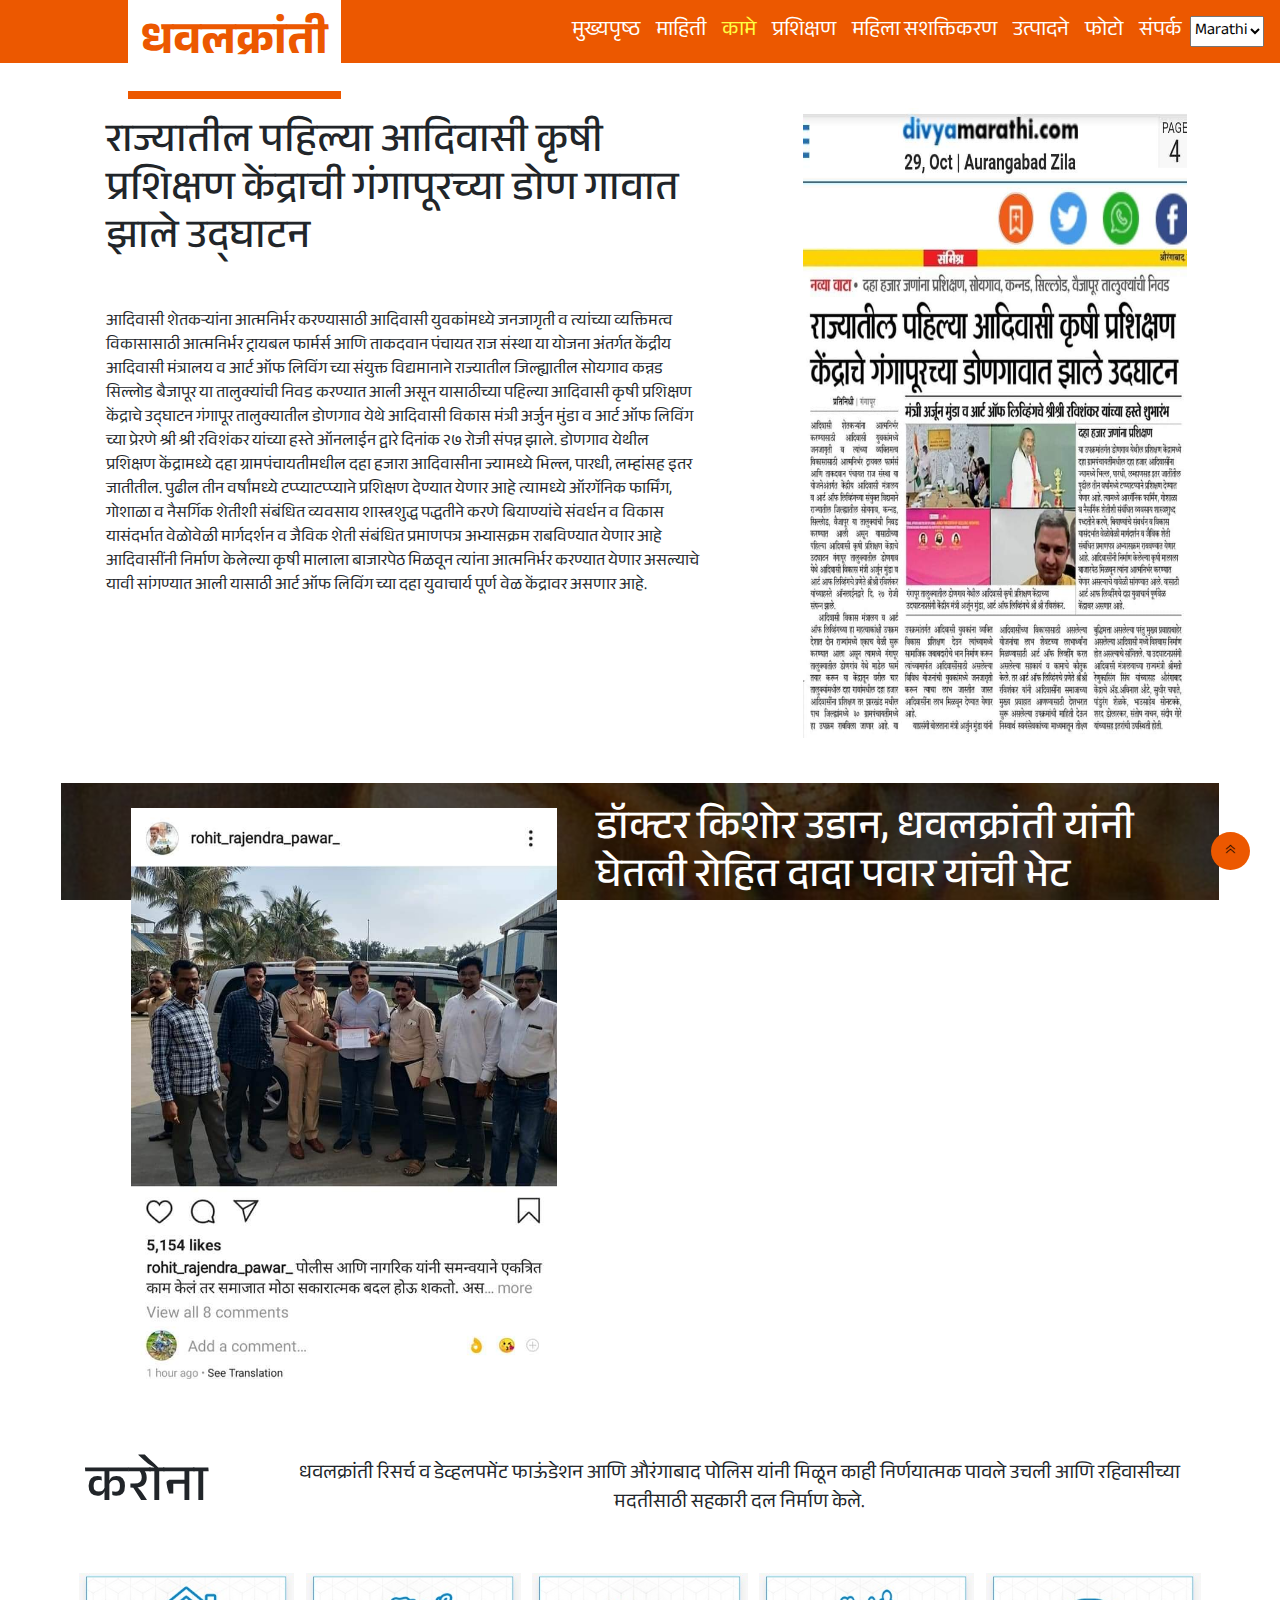
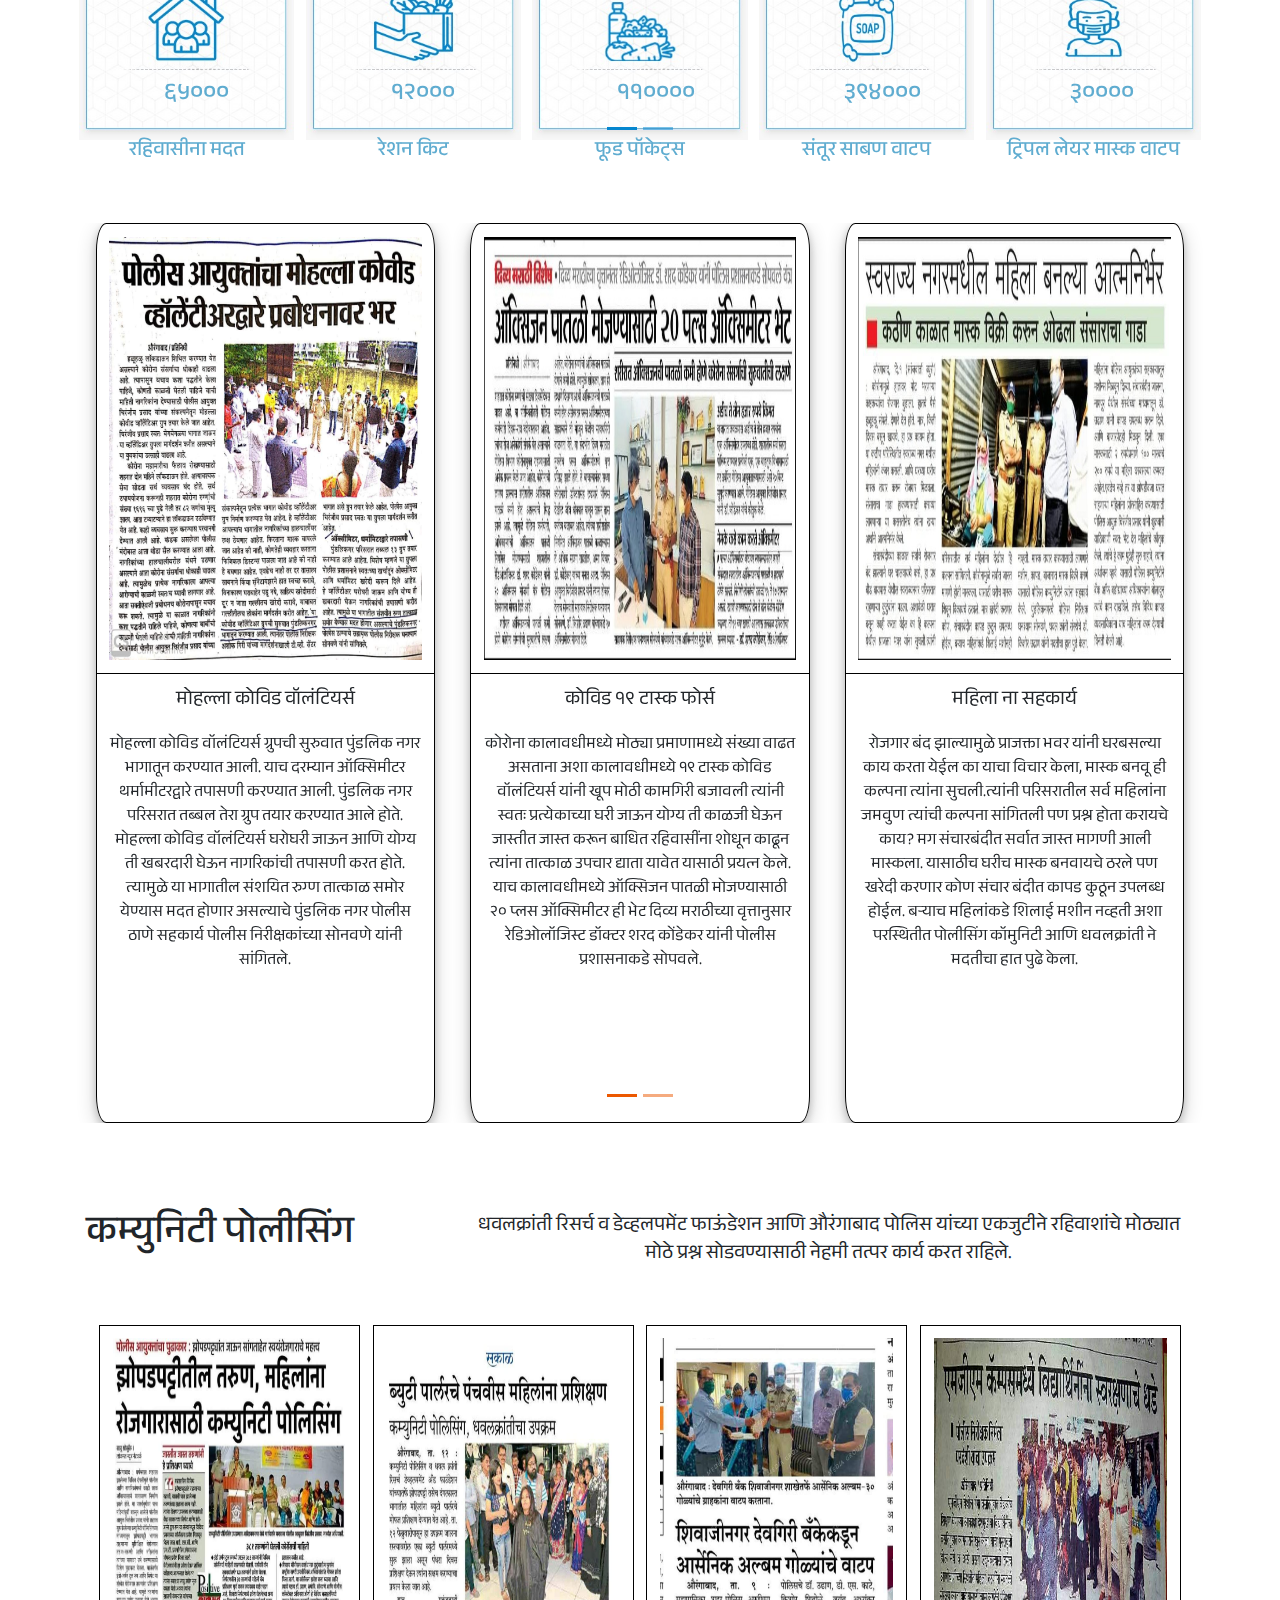
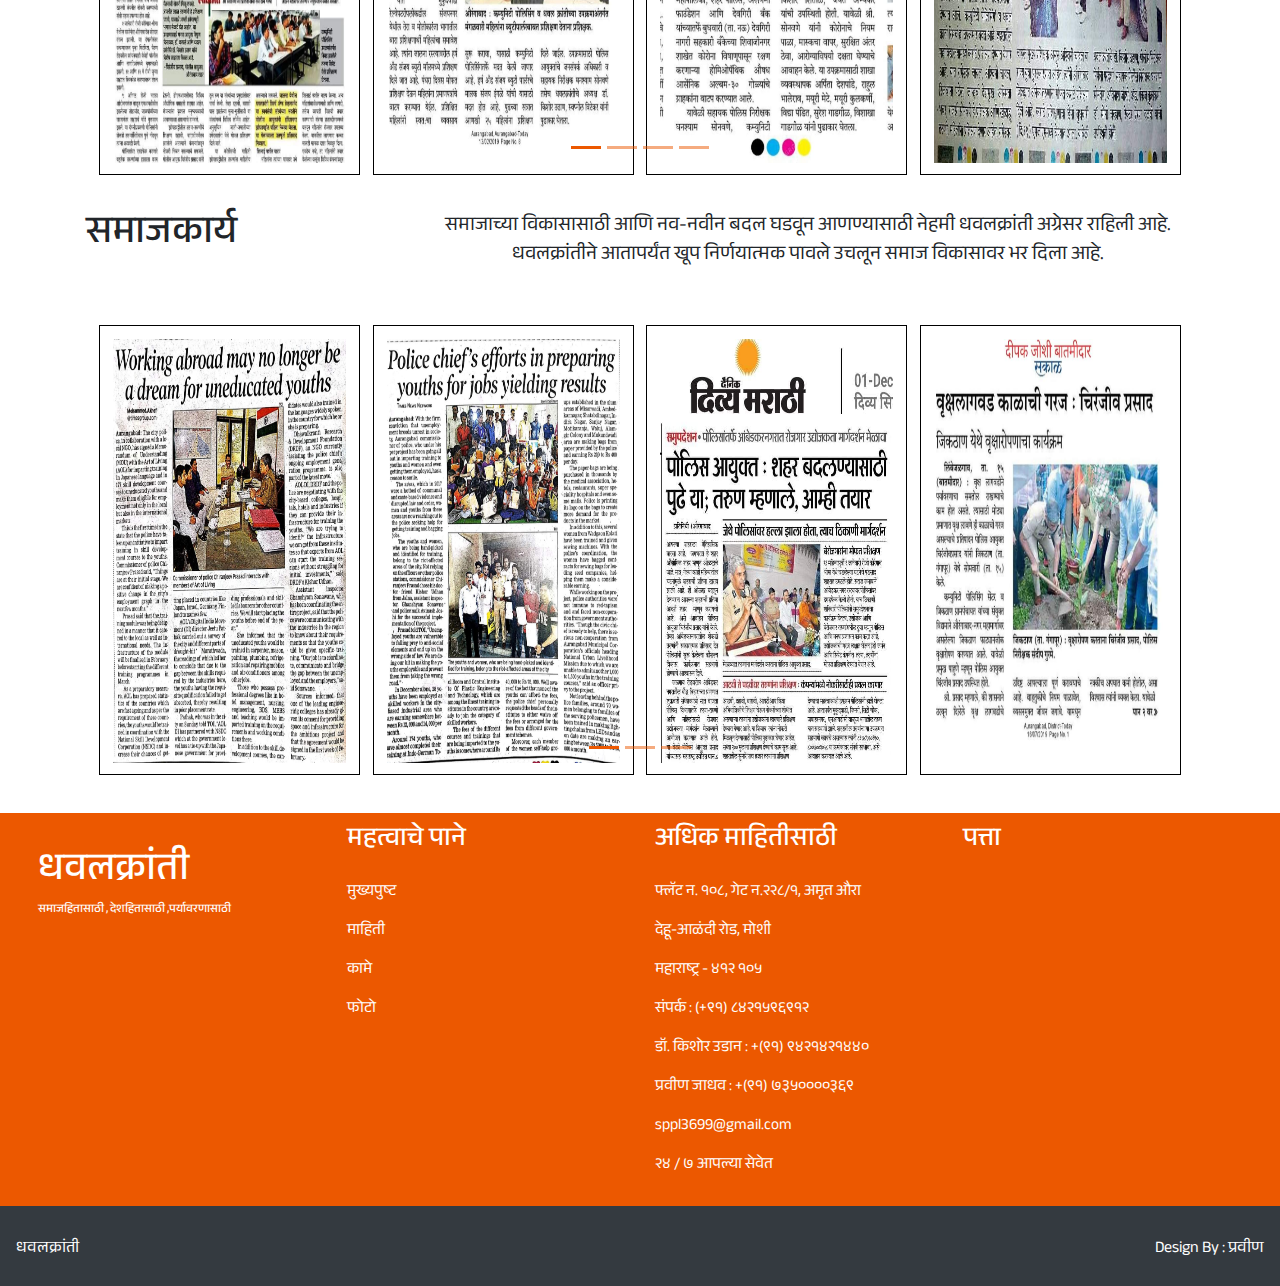
<file: work.html>
<!DOCTYPE html>
<html lang="en">
  <head>
    <meta charset="utf-8" />
    <meta
      name="viewport"
      content="width=device-width, initial-scale=1, shrink-to-fit=no"
    />
    <title>धवलक्रांती</title>
    <link rel="stylesheet" href="css/Style.css" />
    <link rel="stylesheet" href="css/owl.carousel.min.css" />
    <link rel="stylesheet" href="css/owl.theme.default.min.css" />
    <link
      rel="stylesheet"
      href="https://cdn.jsdelivr.net/npm/bootstrap@4.0.0/dist/css/bootstrap.min.css"
      integrity="sha384-Gn5384xqQ1aoWXA+058RXPxPg6fy4IWvTNh0E263XmFcJlSAwiGgFAW/dAiS6JXm"
      crossorigin="anonymous"
    />
  </head>

  <body>
    <!-- header start -->

    <header>
      <div class="navigation">
        <nav class="navbar navbar-expand-lg navbar-light navbg-light">
          <button
            class="navbar-toggler"
            type="button"
            data-toggle="collapse"
            data-target="#navbarTogglerDemo01"
            aria-controls="navbarTogglerDemo01"
            aria-expanded="false"
            aria-label="Toggle navigation"
          >
            <span class="navbar-toggler-icon"></span>
          </button>
<!-- 
          <div class="show_on_mobile_view hide_on_web_view">
           <a href="index.html"> <h1 class="navbar-brand-header" >धवलक्रांती</h1></a> 
          </div> -->

          <div class="collapse navbar-collapse" id="navbarTogglerDemo01">
            <div class="hide_on_mobile_view">
              <a href="index.html"><h1 class="navbar-brand" >धवलक्रांती</h1></a>
            </div>

            <ul class="navbar-nav mr-auto mt-2 mt-lg-0">
              <li class="nav-item">
                <a class="nav-link  " href="index.html"
                data-translate="en1">मुख्यपृष्ठ <span class="sr-only">(current)</span></a
                >
              </li>
              <li class="nav-item">
                <a class="nav-link" href="aboutUs.html" data-translate="en2">माहिती</a>
              </li>
              <li class="nav-item">
                <a class="nav-link active" href="work.html" data-translate="en3">कामे</a>
              </li>
              <li class="nav-item">
                <a class="nav-link" href="prashikshan.html" data-translate="en4">प्रशिक्षण</a>
              </li>
              <li class="nav-item">
                <a class="nav-link" href="women.html" data-translate="en5">महिला सशक्तिकरण</a>
              </li>
              <li class="nav-item">
                <a class="nav-link" href="recycleFood.html" data-translate="en6">उत्पादने</a>
              </li>
              <li class="nav-item">
                <a class="nav-link" href="gallery.html" data-translate="en7">फोटो</a>
              </li>
              <li class="nav-item">
                <a class="nav-link" href="#footer_top" data-translate="en8">संपर्क</a>
              </li>
            </ul>
            <select id="languageSwitcher">
              <option value="mr">Marathi</option>
              <option value="en">English</option>
          </select>
          </div>
        </nav>
      </div>
    </header>

    <!-- header end -->
    <!-- krushiprashikshan start -->
    <section>
      <div class="work_first">
        <div class="left_side" >
          <h1 class="" data-translate="en109">
            राज्यातील पहिल्या आदिवासी कृषी प्रशिक्षण केंद्राची गंगापूरच्या डोण 
            गावात झाले उद्घाटन
          </h1>
          <p class="" data-translate="en110">
            आदिवासी शेतकऱ्यांना आत्मनिर्भर करण्यासाठी आदिवासी युवकांमध्ये
            जनजागृती व त्यांच्या व्यक्तिमत्व विकासासाठी आत्मनिर्भर ट्रायबल
            फार्मर्स आणि ताकदवान पंचायत राज संस्था या योजना अंतर्गत केंद्रीय
            आदिवासी मंत्रालय व आर्ट ऑफ लिविंग च्या संयुक्त विद्यमानाने राज्यातील
            जिल्ह्यातील सोयगाव कन्नड सिल्लोड बैजापूर या तालुक्यांची निवड करण्यात
            आली असून यासाठीच्या पहिल्या आदिवासी कृषी प्रशिक्षण केंद्राचे उद्घाटन
            गंगापूर तालुक्यातील डोणगाव येथे आदिवासी विकास मंत्री अर्जुन मुंडा व
            आर्ट ऑफ लिविंग च्या प्रेरणे श्री श्री रविशंकर यांच्या हस्ते ऑनलाईन
            द्वारे दिनांक २७ रोजी संपन्न झाले. डोणगाव येथील प्रशिक्षण
            केंद्रामध्ये दहा ग्रामपंचायतीमधील दहा हजारा आदिवासीना ज्यामध्ये
            भिल्ल, पारधी, लम्हांसह इतर जातीतील. पुढील तीन वर्षांमध्ये
            टप्प्याटप्प्याने प्रशिक्षण देण्यात येणार आहे त्यामध्ये ऑरगॅनिक
            फार्मिंग, गोशाळा व नैसर्गिक शेतीशी संबंधित व्यवसाय शास्त्रशुद्ध
            पद्धतीने करणे बियाण्यांचे संवर्धन व विकास यासंदर्भात वेळोवेळी
            मार्गदर्शन व जैविक शेती संबंधित प्रमाणपत्र अभ्यासक्रम राबविण्यात
            येणार आहे आदिवासींनी निर्माण केलेल्या कृषी मालाला बाजारपेठ मिळवून
            त्यांना आत्मनिर्भर करण्यात येणार असल्याचे यावी सांगण्यात आली यासाठी
            आर्ट ऑफ लिविंग च्या दहा युवाचार्य पूर्ण वेळ केंद्रावर असणार आहे. 
          </p>
        </div>
        <div class="right_side">
          <img
            class="krushiPrashishan"
            src="images/krushiPrashishan.jpeg"
            alt=""
          />
        </div>
      </div>
    </section>
    <!-- krushiprashikshan end  -->
    <!-- rohit dada start  -->
    <section>
      <div
        class="work_second"
        style="background-image: url('images/rohitDadaPawar_02.jpeg')"
      >
        <div class="work_second_zero">
          <div class="left_side">
            <img class="rohit_img" src="images/rohitDadaPawar_01.jpeg" alt="" />
          </div>
          <div class="right_side">
            <h1 class="" style="color:white" data-translate="en111">
              डॉक्टर किशोर उडान, धवलक्रांती यांनी घेतली रोहित दादा पवार यांची
              भेट
            </h1>
            <p class="" style="color: white" data-translate="en112">
              रोहित दादा पवारांनी खास दखल घेत सांगितले की पोलिसांनी व नागरिक यांनी
              समन्वय एकत्र काम केले तर समाजात मोठा सकारात्मक बदल होऊ शकतो समाज
              विकासासाठी आणि समाजामध्ये समतोल राखण्यासाठी सर्वांनीच बहूबाजूने
              प्रयत्न करणे हे महत्त्वाचे आहे. करोना सारख्या महामारीने सर्वांना
              त्रासवून सोडले होते या महामारीमध्ये पोलीस आणि नागरिक यांच्या
              समन्वयाने करोनासारख्या महामारीला हरवण्यासाठी खूप उपयोग झाला. असेच
              जर पोलीस आणि नागरिक यांच्यामध्ये समन्वय साधत अनेक सामाजिक आणि
              पर्यावरण तसेच तसेच वेगवेगळे विकास लवकरात लवकर पूर्ण करण्यासाठी
              मोठी मदत होऊ शकते
            </p>
          </div>
        </div>
      </div>
    </section>
    <!-- rohit dada end -->
    <!-- corona count carousel start -->
    <section>
      <div class="corona_head">
        <div class="left">
          <h2 class="h_left_corona_head" data-translate="en113">करोना</h2>
        </div>
        <div class="right">
          <p class="r_left_corona_head" data-translate="en114">
            धवलक्रांती रिसर्च व डेव्हलपमेंट फाऊंडेशन आणि औरंगाबाद पोलिस यांनी
            मिळून काही निर्णयात्मक पावले उचली आणि रहिवासीच्या मदतीसाठी सहकारी दल
            निर्माण केले. 
          </p>
        </div>
      </div>
    </section>
    <section>
      <div class="shot">
      <div id="carouselControls" class=" carousel slide">
        <ol class="carousel-indicators carousel_work_first_ind">
          <li
            data-target="#carouselControls"
            data-slide-to="0"
            class="active"
          ></li>
          <li
            data-target="#carouselControls"
            data-slide-to="1" 
          ></li>
        </ol>
        <div class="carousel-inner">
          <div class="carousel-item item1 active">
            <div class="first_slide_count_carousel">
              <div class="icon_nine first">
                <img
                  src="./images/count/rahivashi.jpeg"
                  alt="count_back-Photoroom"
                />
                <div class="prashikhan_moving">
                <h4>६५०००</h4></div>
                <h5 data-translate="en115">रहिवासीना मदत</h5>
              </div>
              <div class="icon_nine second">
                <img
                  src="./images/count/reshankit.jpeg"
                  alt="count_back-Photoroom"
                />
                <div class="prashikhan_moving">
                <h4>१२०००</h4></div>
                <h5 data-translate="en116">रेशन किट</h5>
              </div>
              <div class="icon_nine third">
                <img
                  src="./images/count/foodpockets.jpeg"
                  alt="count_back-Photoroom"
                />
                <div class="prashikhan_moving">
                <h4>११००००</h4></div>
                <h5 data-translate="en117">फूड पॉकेट्स</h5>
              </div>
              <div class="icon_nine fourth">
                <img
                  src="./images/count/santoor.jpeg"
                  alt="count_back-Photoroom"
                />
                <div class="prashikhan_moving">
                <h4>३९४०००</h4></div>
                <h5 data-translate="en118">संतूर साबण वाटप</h5>
              </div>
              <div class="icon_nine fifth">
                <img
                  src="./images/count/tripplelayer.jpeg"
                  alt="count_back-Photoroom"
                />
                <div class="prashikhan_moving">
                <h4>३००००</h4></div>
                <h5 data-translate="en119">ट्रिपल लेयर मास्क वाटप</h5>
              </div>
            </div>
          </div>
          <div class="carousel-item item1">
            <div class="first_slide_count_carousel">
              <div class="icon_nine six">
                <img
                  src="./images/count/tablets.jpeg"
                  alt="count_back-Photoroom"
                />
                <div class="prashikhan_moving">
                <h4>१०००००</h4></div>
                <h5 data-translate="en120">टॅब्लेट चे वाटप</h5>
              </div>
              <div class="icon_nine seven">
                <img
                  src="./images/count/bata.jpeg"
                  alt="count_back-Photoroom"
                />
                <div class="prashikhan_moving">
                <h4>२०००</h4></div>
                <h5 data-translate="en121">बाटा शूज चे वाटप</h5>
              </div>
              <div class="icon_nine eigth">
                <img
                  src="./images/count/migrants.jpeg"
                  alt="count_back-Photoroom"
                />
                <div class="prashikhan_moving">
                <h4>१३००००</h4></div>
                <h5 data-translate="en122">स्थळांतरिता ना मदत</h5>
              </div>
              <div class="icon_nine ninth">
                <img
                src="./images/count/mahila.jpeg"
                  alt="count_back-Photoroom"
                />
                <div class="prashikhan_moving">
                <h4>८०</h4></div>
                <h5 data-translate="en123">महिला ना रोजगार दिले</h5>
              </div>
              <div class="icon_nine ninth">
                <img
                src="./images/prashikshan images/prashikshan_icon_10.jpeg"
                  alt="count_back-Photoroom"
                />
                <div class="prashikhan_moving">
                <h4>४०</h4></div>
                <h5 data-translate="en124">महिला ना करोनात रोजगार दिले</h5>
              </div>
            </div>
          </div>
        </div>
      </div></div>
    </section>
    <!-- corona count carousel end  -->
    <!-- corona start  -->
    <section class="hide_on_mobile_view">
      <div class="shot">
      <div id="carouselExample" class="carousel slide">
        <ol class="carousel-indicators carousel_work_second_ind">
          <li
            data-target="#carouselExample"
            data-slide-to="0"
            class="active"
          ></li>
          <li
            data-target="#carouselExample"
            data-slide-to="1"
          ></li>
        </ol>
        <div class="carousel-inner corona_work">
          <div class="carousel-item item1 active">
            <div class="first_slide">
              <div class="first_slide_item first">
                <div class="img_container">
                  <img src="./images/corona/mohlla_volunteers.jpeg" />
                  <p class="corona_work_title" data-translate="en125">मोहल्ला कोविड वॉलंटियर्स</p>
                </div>
                <div>
                  <p class="corona_work_subtitle" data-translate="en126">
                    मोहल्ला कोविड वॉलंटियर्स ग्रुपची सुरुवात पुंडलिक नगर भागातून
                    करण्यात आली. याच दरम्यान ऑक्सिमीटर थर्मामीटरद्वारे तपासणी करण्यात
                    आली. पुंडलिक नगर परिसरात तब्बल तेरा ग्रुप तयार करण्यात आले
                    होते.
                    मोहल्ला कोविड वॉलंटियर्स घरोघरी जाऊन आणि योग्य ती खबरदारी
                    घेऊन नागरिकांची तपासणी करत होते. त्यामुळे या भागातील संशयित
                    रुग्ण तात्काळ समोर येण्यास मदत होणार असल्याचे पुंडलिक नगर
                    पोलीस ठाणे सहकार्य पोलीस निरीक्षकांच्या सोनवणे यांनी
                    सांगितले.
                  </p>
                </div>
              </div>
              <div class="first_slide_item second">
                <div class="img_container">
                  <img src="./images/corona/pulseTaskForce.jpeg" />
                  <p class="corona_work_title" data-translate="en127">कोविड १९ टास्क फोर्स</p>
                </div>
                <div>
                  <p class="corona_work_subtitle" data-translate="en128">
                    कोरोना  कालावधीमध्ये मोठ्या प्रमाणामध्ये संख्या वाढत असताना अशा कालावधीमध्ये १९ टास्क कोविड वॉलंटियर्स यांनी खूप मोठी कामगिरी बजावली त्यांनी स्वतः प्रत्येकाच्या घरी जाऊन योग्य ती काळजी घेऊन जास्तीत जास्त करून बाधित रहिवासींना शोधून काढून त्यांना तात्काळ उपचार द्याता यावेत यासाठी प्रयत्न केले. याच कालावधीमध्ये ऑक्सिजन पातळी मोजण्यासाठी २० प्लस ऑक्सिमीटर ही भेट दिव्य मराठीच्या वृत्तानुसार रेडिओलॉजिस्ट डॉक्टर शरद कोंडेकर यांनी पोलीस प्रशासनाकडे सोपवले. 
                  </p>
                </div>
              </div>
              <div class="first_slide_item third">
                <div class="img_container">
                  <img src="./images/corona/womenEmp.jpeg" />
                  <p class="corona_work_title" data-translate="en129">महिला ना सहकार्य</p>
                </div>
                <div>
                  <p class="corona_work_subtitle" data-translate="en130">
                    रोजगार बंद झाल्यामुळे प्राजक्ता भवर यांनी घरबसल्या काय करता येईल का याचा विचार केला, मास्क बनवू ही कल्पना त्यांना सुचली.त्यांनी परिसरातील सर्व महिलांना जमवुण त्यांची कल्पना सांगितली पण प्रश्न होता करायचे काय? मग संचारबंदीत सर्वात जास्त मागणी आली मास्कला. यासाठीच घरीच मास्क बनवायचे ठरले पण खरेदी करणार कोण संचार बंदीत कापड कुठून उपलब्ध होईल. बऱ्याच महिलांकडे शिलाई मशीन नव्हती अशा परस्थितीत पोलीसिंग कॉमुनिटी आणि धवलक्रांती ने मदतीचा हात पुढे केला. 
                  </p>
                </div>
              </div>
            </div>
          </div>
          <div class="carousel-item item2">
            <div class="first_slide">
              <div class="first_slide_item third">
                <div class="img_container">
                  <img src="./images/corona/saveraGroup.jpeg" />
                  <p class="corona_work_title" data-translate="en131">महिला ना रोजगार</p>
                </div>
                <div>
                  <p class="corona_work_subtitle" data-translate="en132">
                    कम्युनिटी पोलीससिंग आणि धवलक्रांती संस्थेच्या माध्यमातून ४७ महिलांना सवेरा कंपनीमध्ये रोजगार देण्यात आला. कम्युनिटी पोलीसिंग व धवलक्रांती रिसर्च संशोधन संस्थेतर्फे वाळूज परिसरात रोजगार मेळावा घेण्यात आला होता त्यामुळे ही संकल्पना पुढे आली. 
                  </p>
                </div>
              </div>
              <div class="first_slide_item fourth">
                <div class="img_container">
                  <img src="./images/corona/criminalHelp.jpeg" />
                  <p class="corona_work_title" data-translate="en133">गुन्हेगारांचे पुनर्वसन</p>
                </div>
                <div >
                  <p class="corona_work_subtitle" data-translate="en134">
                    करोंना विषाणू संसर्गामध्ये देशात लॉकडाऊन आणि संचारबंदी लागू असल्यामुळे चोरट्यांची मोठी अडचणी निर्माण झाली होती. काहींवर तर उपासमारीची वेळ आली होती. पोलीस कम्युनिटी उपक्रमांतर्गत गुन्हेगाराचे पुनर्वसन झाले पाहिजे हा पोलीस आयुक्त चिरंजीवी प्रसाद यांचा हेतू आहे. लॉकडाऊनच्या काळात अशा सगळ्या गुन्हेगारांची समुपदेशन करून त्यांना गुन्हेगारी कडून रोजगाराकडे वळवण्याचे प्रयत्न सुरू आहेत. या काळात त्यांच्या जेवणाच्या हाल होऊ नये म्हणून वरिष्ट अधिकारी च्या आदेशाने हा उपक्रम पार पाडण्यात आला. 
                  </p>
                </div>
              </div>
              <div class="first_slide_item fourth">
                <div class="img_container">
                  <img src="./images/corona/criminalHelp.jpeg" />
                  <p class="corona_work_title" data-translate="en135">स्थलांतरित ना मदत</p>
                </div>
                <div>
                  <p class="corona_work_subtitle" data-translate="en136">
                    करोंनाच्या कालावधीमध्ये परप्रांतीय हे कर्म-भूमीच्या जागेवरच अडकून पडले होते. त्यांनी आपल्या घरी परत जाण्यासाठी रेल्वे प्लॅटफॉर्म वर मोठ्या प्रमाणात गर्दी केली होती. परंतु सर्व सोयी बंद असल्यामुळे त्यांना त्याच जागेवरती राहावे लागत होते आणि त्या जागेवरती कोणतेही खाण्याची किंवा मूलभूत गरजांची सोय नव्हती अशावेळी धवलक्रांती पुढे सरसावले आणि तिथे मूलभूत गरजांची व्यवस्था करून दिली.
                  </p>
                </div>
              </div>
            </div>
          </div>
       </div>
    </section>


    <section class="hide_on_web_view show_on_mobile_view">
      <div class="shot">
      <div id="mobile_work_crousel" class="carousel slide">
        <ol class="carousel-indicators carousel_work_second_ind">
          <li
            data-target="#mobile_work_crousel"
            data-slide-to="0"
            class="active"
           
          ></li>
          <li
            data-target="#mobile_work_crousel"
            data-slide-to="1"
       
          ></li>
          <li
          data-target="#mobile_work_crousel"
          data-slide-to="2"
     
        ></li>
        <li
        data-target="#mobile_work_crousel"
        data-slide-to="3"
   
      ></li>
      <li
      data-target="#mobile_work_crousel"
      data-slide-to="4"
  
    ></li>
    <li
    data-target="#mobile_work_crousel"
    data-slide-to="5"
 
  ></li>
        </ol>
        <div class="carousel-inner corona_work">
          <div class="carousel-item item1 active">
            <div class="first_slide">
              <div class="first_slide_item first">
                <div class="img_container">
                  <img src="./images/corona/mohlla_volunteers.jpeg" />
                  <p class="corona_work_title" data-translate="en125">मोहल्ला कोविड वॉलंटियर्स</p>
                </div>
                <div>
                  <p class="corona_work_subtitle" data-translate="en126">
                    मोहल्ला कोविड वॉलंटियर्स ग्रुपची सुरुवात पुंडलिक नगर भागातून
                    करण्यात आली. याच दरम्यान ऑक्सिमीटर थर्मामीटरद्वारे तपासणी करण्यात
                    आली. पुंडलिक नगर परिसरात तब्बल तेरा ग्रुप तयार करण्यात आले
                    होते.
                    मोहल्ला कोविड वॉलंटियर्स घरोघरी जाऊन आणि योग्य ती खबरदारी
                    घेऊन नागरिकांची तपासणी करत होते. त्यामुळे या भागातील संशयित
                    रुग्ण तात्काळ समोर येण्यास मदत होणार असल्याचे पुंडलिक नगर
                    पोलीस ठाणे सहकार्य पोलीस निरीक्षकांच्या सोनवणे यांनी
                    सांगितले.
                  </p>
                </div>
              </div> 
              </div>      
          </div>
          <div class="carousel-item item2 ">
            <div class="first_slide">
            <div class="first_slide_item second">
              <div class="img_container">
                <img src="./images/corona/pulseTaskForce.jpeg" />
                <p class="corona_work_title" data-translate="en127">कोविड १९ टास्क फोर्स</p>
              </div>
              <div>
                <p class="corona_work_subtitle" data-translate="en128">
                  कोरोना  कालावधीमध्ये मोठ्या प्रमाणामध्ये संख्या वाढत असताना अशा कालावधीमध्ये १९ टास्क कोविड वॉलंटियर्स यांनी खूप मोठी कामगिरी बजावली त्यांनी स्वतः प्रत्येकाच्या घरी जाऊन योग्य ती काळजी घेऊन जास्तीत जास्त करून बाधित रहिवासींना शोधून काढून त्यांना तात्काळ उपचार द्याता यावेत यासाठी प्रयत्न केले. याच कालावधीमध्ये ऑक्सिजन पातळी मोजण्यासाठी २० प्लस ऑक्सिमीटर ही भेट दिव्य मराठीच्या वृत्तानुसार रेडिओलॉजिस्ट डॉक्टर शरद कोंडेकर यांनी पोलीस प्रशासनाकडे सोपवले. 
                </p>
              </div>
            </div>
            </div>
            </div>
            <div class="carousel-item item3">
              <div class="first_slide">
              <div class="first_slide_item third">
                <div class="img_container">
                  <img src="./images/corona/womenEmp.jpeg" />
                  <p class="corona_work_title" data-translate="en129">महिला ना सहकार्य</p>
                </div>
                <div>
                  <p class="corona_work_subtitle" data-translate="en130">
                    रोजगार बंद झाल्यामुळे प्राजक्ता भवर यांनी घरबसल्या काय करता येईल का याचा विचार केला, मास्क बनवू ही कल्पना त्यांना सुचली.  त्यांनी परिसरातील सर्व महिलांना जमवुण त्यांची कल्पना सांगितली पण प्रश्न होता करायचे काय मग संचारबंदीत सर्वात जास्त मागणी आली ती मास्क यासाठीच घरीच मास्क बनवायचे ठरले पण खरेदी करणार कोण संचार बंदीत कापड कुठून उपलब्ध होईल बऱ्याच महिलांकडे शिलाई मशीन नव्हती अशा परस्थितीत पोलीसिंग कॉमुनिटी आणि धवलक्रांती तुम्हाला सहकार्य करेल अस सुचवलं पुंडलिक नगरचे पोलीस निरीक्षक सोनावणे,डॉ.किशोर उडान यांनी माहितीचा आणि मदतीचा हात पुढे केला
                  </p>
                </div>
              </div>
              </div>
            </div>
            <div class="carousel-item item4">
              <div class="first_slide">
              <div class="first_slide_item fourth">
                <div class="img_container">
                  <img src="./images/corona/saveraGroup.jpeg" />
                  <p class="corona_work_title" data-translate="en131">महिला ना रोजगार</p>
                </div>
                <div>
                  <p class="corona_work_subtitle" data-translate="en132">
                    कम्युनिटी पोलीससिंग आणि धवलक्रांती संस्थेच्या माध्यमातून ४७ महिलांना सवेरा कंपनीमध्ये रोजगार देण्यात आला. कम्युनिटी पोलीसिंग व धवलक्रांती रिसर्च संशोधन संस्थेतर्फे वाळूज परिसरात रोजगार मेळावा घेण्यात आला होता त्यामुळे ही संकल्पना पुढे आली. 
                  </p>
                </div>
              </div>
              </div>
            </div>
            <div class="carousel-item item5">
              <div class="first_slide">
              <div class="first_slide_item fifth">
                <div class="img_container">
                  <img src="./images/corona/criminalHelp.jpeg" />
                  <p class="corona_work_title" data-translate="en133">गुन्हेगारांचे पुनर्वसन</p>
                </div>
                <div >
                  <p class="corona_work_subtitle" data-translate="en134">
                    करोंना विषाणू संसर्गामध्ये देशात लॉकडाऊन आणि संचारबंदी लागू असल्यामुळे चोरट्यांची मोठी अडचणी निर्माण झाली होती. काहींवर तर उपासमारीची वेळ आली होती. पोलीस कम्युनिटी उपक्रमांतर्गत गुन्हेगाराचे पुनर्वसन झाले पाहिजे हा पोलीस आयुक्त चिरंजीवी प्रसाद यांचा हेतू आहे. लॉकडाऊनच्या काळात अशा सगळ्या गुन्हेगारांची समुपदेशन करून त्यांना गुन्हेगारी कडून रोजगाराकडे वळवण्याचे प्रयत्न सुरू आहेत. या काळात त्यांच्या जेवणाच्या हाल होऊ नये म्हणून वरिष्ट अधिकारी च्या आदेशाने हा उपक्रम पार पाडण्यात आला. 
                  </p>
                </div>
              </div>
              </div>
            </div>
          <div class="carousel-item item6">
            <div class="first_slide">
              <div class="first_slide_item sixth">
                <div class="img_container">
                  <img src="./images/corona/criminalHelp.jpeg" />
                  <p class="corona_work_title" data-translate="en135">स्थलांतरित ना मदत</p>
                </div>
                <div>
                  <p class="corona_work_subtitle" data-translate="en136">
                    करोंनाच्या कालावधीमध्ये परप्रांतीय हे कर्म-भूमीच्या जागेवरच अडकून पडले होते. त्यांनी आपल्या घरी परत जाण्यासाठी रेल्वे प्लॅटफॉर्म वर मोठ्या प्रमाणात गर्दी केली होती. परंतु सर्व सोयी बंद असल्यामुळे त्यांना त्याच जागेवरती राहावे लागत होते आणि त्या जागेवरती कोणतेही खाण्याची किंवा मूलभूत गरजांची सोय नव्हती अशावेळी धवलक्रांती पुढे सरसावले आणि तिथे मूलभूत गरजांची व्यवस्था करून दिली.
                  </p>
                </div>
              </div>
              </div>
          </div>
        </div>
    </section>
    <!-- corona end -->
    <!-- policy community start -->
    <section>
      <div class="communityPolicy_head">
        <div class="left">
          <h2 class="h_left_communityPolicy_head" data-translate="en137">कम्युनिटी पोलीसिंग</h2>
        </div>
        <div class="right">
          <p class="r_left_communityPolicy_head" data-translate="en138">
            धवलक्रांती रिसर्च व डेव्हलपमेंट फाऊंडेशन आणि औरंगाबाद पोलिस यांच्या एकजुटीने रहिवाशांचे मोठ्यात मोठे प्रश्न सोडवण्यासाठी नेहमी तत्पर कार्य करत राहिले. 
          </p>
        </div>
      </div>
    </section>
    <section>
      <div class="shot">
      <div id="carouselCummunity" class="carousel slide">
        <ol class="carousel-indicators carousel_work_third_ind">
          <li
            data-target="#carouselCummunity"
            data-slide-to="0"
            class="active"
          
          ></li>
          <li
            data-target="#carouselCummunity"
            data-slide-to="1"
          
          ></li>
          <li
            data-target="#carouselCummunity"
            data-slide-to="2"
          
          ></li>
          <li
            data-target="#carouselCummunity"
            data-slide-to="3"
          
          ></li>
        </ol>
        <div class="carousel-inner corona_work">
          <div class="carousel-item item1 active">
            <div class="communityPolicy shot">
              <div class="sliders first">
                <img
                  src="./images/community/communityPolicing_01.jpeg"
                  alt=""
                />
              </div>
              <div class="sliders second">
                <img
                  src="./images/community/communityPolicing_02.jpeg"
                  alt=""
                />
              </div>
              <div class="sliders third">
                <img
                  src="./images/community/communityPolicing_03.jpeg"
                  alt=""
                />
              </div>
              <div class="sliders forth">
                <img
                  src="./images/community/communityPolicing_05.jpeg"
                  alt=""
                />
              </div>
            </div>
          </div>
          <div class="carousel-item item2">
            <div class="communityPolicy shot">
              <div class="sliders first">
                <img
                  src="./images/community/communityPolicing_06.jpeg"
                  alt=""
                />
              </div>
              <div class="sliders second">
                <img
                  src="./images/community/communityPolicing_07.jpeg"
                  alt=""
                />
              </div>
              <div class="sliders third">
                <img
                  src="./images/community/communityPolicing_08.jpeg"
                  alt=""
                />
              </div>
              <div class="sliders forth">
                <img
                  src="./images/community/communityPolicing_09.jpeg"
                  alt=""
                />
              </div>
            </div>
          </div>
          <div class="carousel-item item3">
            <div class="communityPolicy shot">
              <div class="sliders first">
                <img
                  src="./images/community/communityPolicing_11.jpeg"
                  alt=""
                />
              </div>
              <div class="sliders second">
                <img
                  src="./images/community/communityPolicing_12.jpeg"
                  alt=""
                />
              </div>
              <div class="sliders third">
                <img
                  src="./images/community/communityPolicing_14.jpeg"
                  alt=""
                />
              </div>
              <div class="sliders forth">
                <img
                  src="./images/community/communityPolicing_15.jpeg"
                  alt=""
                />
              </div>
            </div>
          </div>
          <div class="carousel-item item4">
            <div class="communityPolicy shot">
              <div class="sliders first">
                <img
                  src="./images/community/communityPolicing_16.jpeg"
                  alt=""
                />
              </div>
              <div class="sliders second">
                <img
                  src="./images/community/communityPolicing_18.jpeg"
                  alt=""
                />
              </div>
              <div class="sliders third">
                <img
                  src="./images/community/communityPolicing_19.jpeg"
                  alt=""
                />
              </div>
              <div class="sliders forth">
                <img
                  src="./images/community/communityPolicing_20.jpeg"
                  alt=""
                />
              </div>
            </div>
          </div>
        </div>
      </div></div>
    </section>
    <!-- policy community end -->
    <!-- samajkary start -->
    <section>
      <div class="communityPolicy_head">
        <div class="left">
          <h2 class="h_left_communityPolicy_head" data-translate="en139">समाजकार्य</h2>
        </div>
        <div class="right">
          <p class="r_left_communityPolicy_head" data-translate="en140">
            समाजाच्या विकासासाठी आणि नव-नवीन बदल घडवून आणण्यासाठी नेहमी धवलक्रांती अग्रेसर राहिली आहे. धवलक्रांतीने आतापर्यंत खूप निर्णयात्मक पावले उचलून समाज विकासावर भर दिला आहे. 
          </p>
        </div>
      </div>
    </section>
    <section>
      <div class="shot">
      <div id="carouselSamajkary" class="carousel slide">
        <ol class="carousel-indicators carousel_work_fourth_ind">
          <li
            data-target="#carouselSamajkary"
            data-slide-to="0"
            class="active"
          
          ></li>
          <li
            data-target="#carouselSamajkary"
            data-slide-to="1"
          
          ></li>
          <li
            data-target="#carouselSamajkary"
            data-slide-to="2"
          
          ></li>
        </ol>
        <div class="carousel-inner corona_work">
          <div class="carousel-item item1 active">
            <div class="communityPolicy shot">
              <div class="sliders first">
                <img
                  src="./images/samajkarya/samajkarya_01.jpeg"
                  alt=""
                />
              </div>
              <div class="sliders second">
                <img
                  src="./images/samajkarya/samajkarya_02.jpeg"
                  alt=""
                />
              </div>
              <div class="sliders third">
                <img
                  src="./images/samajkarya/samajkarya_03.jpeg"
                  alt=""
                />
              </div>
              <div class="sliders forth">
                <img
                  src="./images/samajkarya/samajkarya_04_01.jpeg"
                  alt=""
                />
              </div>
            </div>
          </div>
          <div class="carousel-item item2">
            <div class="communityPolicy shot">
              <div class="sliders first">
                <img
                  src="./images/samajkarya/samajkarya_04_02.jpeg"
                  alt=""
                />
              </div>
              <div class="sliders second">
                <img
                  src="./images/samajkarya/samajkarya_05.jpeg"
                  alt=""
                />
              </div>
              <div class="sliders third">
                <img
                  src="./images/samajkarya/samajkarya_06.jpeg"
                  alt=""
                />
              </div>
              <div class="sliders forth">
                <img
                  src="./images/samajkarya/samajkarya_07.jpeg"
                  alt=""
                />
              </div>
            </div>
          </div>
          <div class="carousel-item item3">
            <div class="communityPolicy shot">
              <div class="sliders first">
                <img
                  src="./images/samajkarya/samajkarya_08.jpeg"
                  alt=""
                />
              </div>
              <div class="sliders second">
                <img
                  src="./images/samajkarya/samajkarya_09.jpeg"
                  alt=""
                />
              </div>
              <div class="sliders third">
                <img
                  src="./images/samajkarya/samajkarya_10.jpeg"
                  alt=""
                />
              </div>
              <div class="sliders forth">
                <img
                  src="./images/samajkarya/samajkarya_11.jpeg"
                  alt=""
                />
              </div>
            </div>
          </div>
        </div>
      </div></div>
    </section>
    <!-- samajkary end -->
    <!-- footer start  -->
    <div class="navigation footer_top" id="footer_top">
      <div class="shot">
      <div class="row">
        <div class="col-lg-3 col-md-6">
          <div class="footer-item">
            <h1 class="mt-4">धवलक्रांती</h1>
            <h5 class="lh-lg mb-4">
              समाजहितासाठी , देशहितासाठी ,पर्यावरणासाठी
            </h5>
          </div>
        </div>
        <div class="col-lg-3 col-md-6">
          <div class="footer-item">
            <h4 class="mb-4">महत्वाचे पाने</h4>
            <div class="d-flex flex-column align-items-start">
              <a class="text-body mb-3" href="">मुख्यपुष्ट </a>
              <a class="text-body mb-3" href="">माहिती </a>
              <a class="text-body mb-3" href="">कामे</a>
              <a class="text-body mb-3" href="">फोटो </a>
            </div>
          </div>
        </div>
        <div class="col-lg-3 col-md-6">
          <div class="footer-item">
            <h4 class="mb-4">अधिक माहितीसाठी</h4>
            <div class="d-flex flex-column align-items-start">
              <p>फ्लॅट न. १०८, गेट न.२२८/१, अमृत औरा</p>
              <p>देहू-आळंदी रोड, मोशी</p>
              <p>महाराष्ट्र - ४१२ १०५</p>
              <p>संपर्क : (+९१) ८४२१५९६९१२ </p>
              <p>डॉ. किशोर उडान : +(९१) ९४२१४२१४४० </p>
              <p>प्रवीण जाधव : +(९१) ७३५००००३६९ </p>
              <p>sppl3699@gmail.com</p>
              <p>२४ / ७ आपल्या सेवेत</p>
            </div>
          </div>
        </div>
        <div class="col-lg-3 col-md-6">
          <div class="footer-item">
            <h4 class="mb-4">पत्ता</h4>
            <div class="map">
              <iframe
                src="https://www.google.com/maps/embed?pb=!1m28!1m12!1m3!1d242117.96155429483!2d73.760205!3d18.6009005!2m3!1f0!2f0!3f0!3m2!1i1024!2i768!4f13.1!4m13!4m12!1m5!1m1!1s0x3bc2bf2e67461101:0x828d43bf9d9ee343!2m2!1d73.8567437!2d18.5204303!1m5!1m1!1s0x3bc2b7c739a810ad:0x3e906f9a49cc6345!2m2!1d73.8378638!2d18.6810813!5e0!3m2!1sen!2sin!4v1621511990472!5m2!1sen!2sin"
                width="300"
                height="150"
                style="border: 0"
                allowfullscreen=""
                loading="lazy"
              ></iframe>
            </div>
          </div>
        </div>
      </div>
    </div>
    </div>
    <div class="bg-dark navigation">
      <div class="footer">
        <div class="" style="display: flex; justify-content: space-between">
          <div class="  p-3 mb-2 bg-dark text-white mt-3">
            धवलक्रांती
          </div>
          <div class="  p-3 mb-2 bg-dark text-white mt-3">
            Design By : प्रवीण
          </div>
        </div>
      </div>
    </div>

    <!-- footer end  -->
    <!-- back to top -->
    <a href="#" class="btn btn-md-square rounded-circle back-to-top"
      ><img class="img_top" src="./images/up-arrow.png"
    /></a>
    <!-- bak to top end -->
    <script
      src="https://code.jquery.com/jquery-3.2.1.slim.min.js"
      integrity="sha384-KJ3o2DKtIkvYIK3UENzmM7KCkRr/rE9/Qpg6aAZGJwFDMVNA/GpGFF93hXpG5KkN"
      crossorigin="anonymous"
    ></script>
    <script
      src="https://cdn.jsdelivr.net/npm/popper.js@1.12.9/dist/umd/popper.min.js"
      integrity="sha384-ApNbgh9B+Y1QKtv3Rn7W3mgPxhU9K/ScQsAP7hUibX39j7fakFPskvXusvfa0b4Q"
      crossorigin="anonymous"
    ></script>
    <script
      src="https://cdn.jsdelivr.net/npm/bootstrap@4.0.0/dist/js/bootstrap.min.js"
      integrity="sha384-JZR6Spejh4U02d8jOt6vLEHfe/JQGiRRSQQxSfFWpi1MquVdAyjUar5+76PVCmYl"
      crossorigin="anonymous"
    ></script>

   <script>
    $('#languageSwitcher').change(function() {
     const selectedLang = $(this).val();
     $('[data-translate]').each(function() {
         const translateKey = $(this).data('translate');
         $(this).text(translations[selectedLang][translateKey]);
     });
 });
 $('#languageSwitcher').trigger('change');
 </script>
 <script src="lang.js"></script>
   
    </body>
</html>
</file>
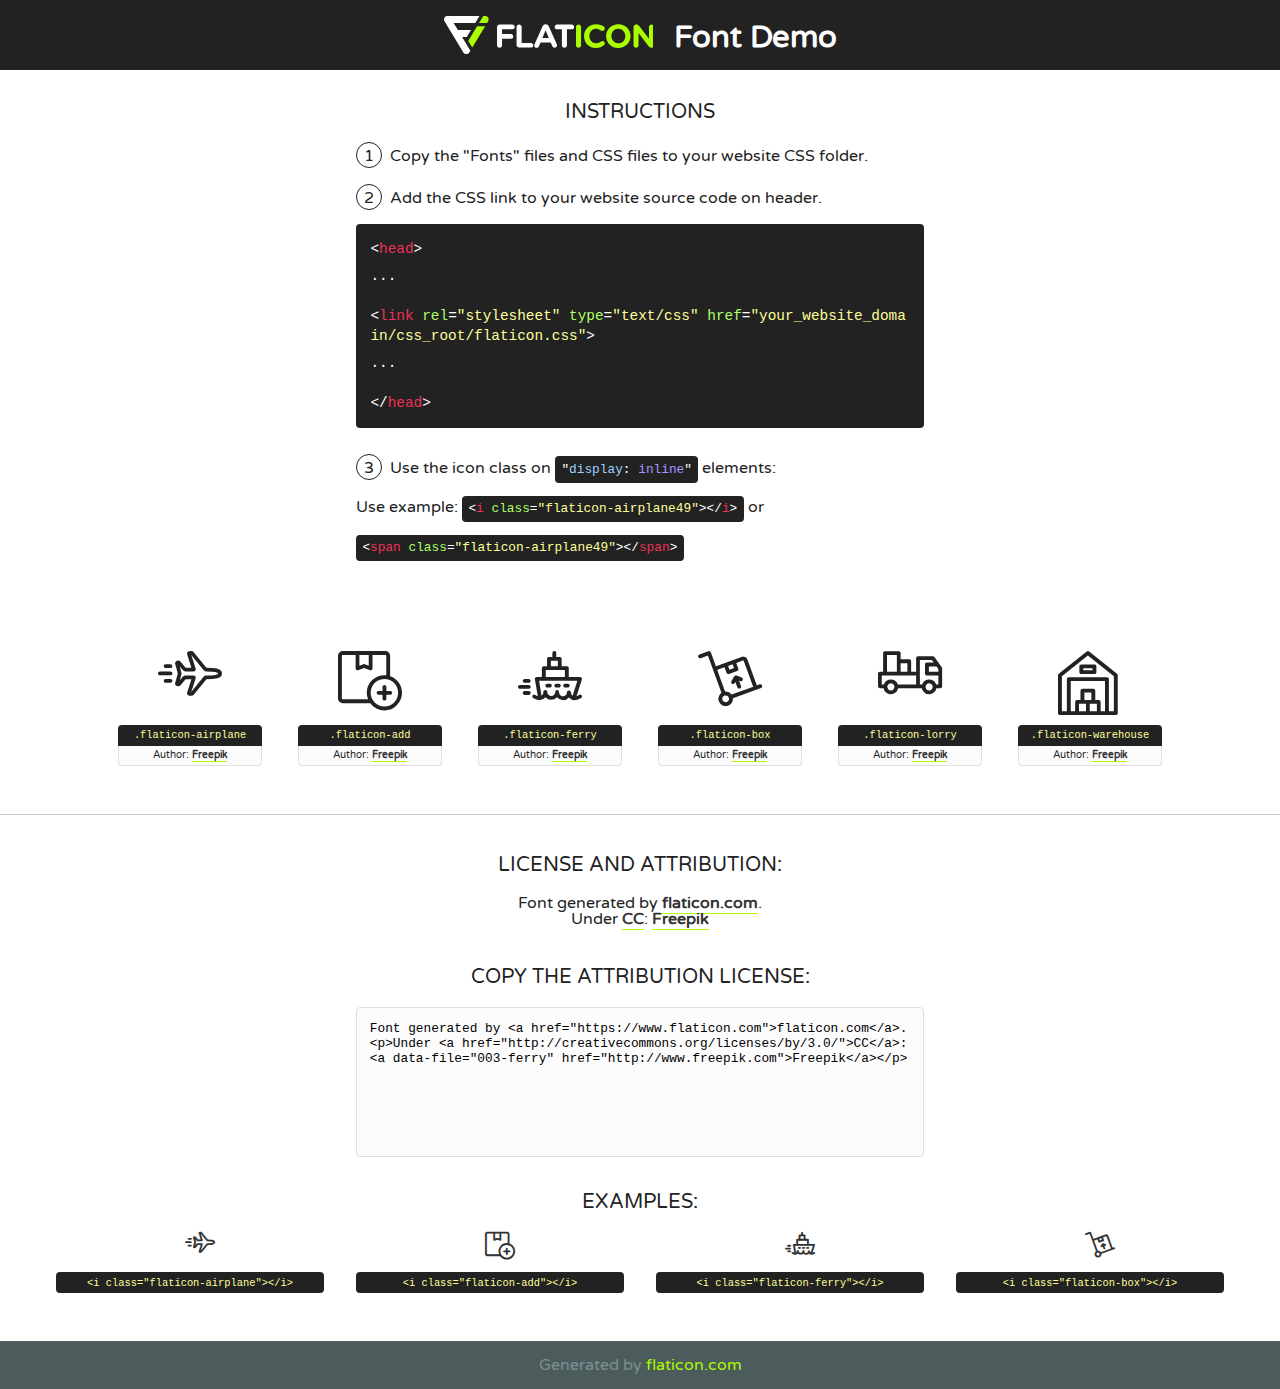
<file: fonts/flaticon-1/font/flaticon.html>
<!DOCTYPE html>
<!--
  Flaticon icon font: Flaticon
  Creation date: 06/05/2019 12:06
-->
<html>
<!DOCTYPE html>
<html>

<head>
    <title>Flaticon WebFont</title>
    <link href="http://fonts.googleapis.com/css?family=Varela+Round" rel="stylesheet" type="text/css" />
    <link rel="stylesheet" type="text/css" href="flaticon.css">
    <meta charset="UTF-8">
    <style>
    html, body, div, span, applet, object, iframe,
    h1, h2, h3, h4, h5, h6, p, blockquote, pre,
    a, abbr, acronym, address, big, cite, code,
    del, dfn, em, img, ins, kbd, q, s, samp,
    small, strike, strong, sub, sup, tt, var,
    b, u, i, center,
    dl, dt, dd, ol, ul, li,
    fieldset, form, label, legend,
    table, caption, tbody, tfoot, thead, tr, th, td,
    article, aside, canvas, details, embed, 
    figure, figcaption, footer, header, hgroup, 
    menu, nav, output, ruby, section, summary,
    time, mark, audio, video {
        margin: 0;
        padding: 0;
        border: 0;
        font-size: 100%;
        font: inherit;
        vertical-align: baseline;
    }
    /* HTML5 display-role reset for older browsers */
    article, aside, details, figcaption, figure, 
    footer, header, hgroup, menu, nav, section {
        display: block;
    }
    body {
        line-height: 1;
    }
    ol, ul {
        list-style: none;
    }
    blockquote, q {
        quotes: none;
    }
    blockquote:before, blockquote:after,
    q:before, q:after {
        content: '';
        content: none;
    }
    table {
        border-collapse: collapse;
        border-spacing: 0;
    }
    body {
        font-family: 'Varela Round', Helvetica, Arial, sans-serif;
        font-size: 16px;
        color: #222;
    }
    a {
        color: #333;
        border-bottom: 1px solid #a9fd00;
        font-weight: bold;
        text-decoration: none;
    }
    * {
        -moz-box-sizing: border-box;
        -webkit-box-sizing: border-box;
        box-sizing: border-box;
        margin: 0;
        padding: 0;
    }
    [class^="flaticon-"]:before, [class*=" flaticon-"]:before, [class^="flaticon-"]:after, [class*=" flaticon-"]:after {
        font-family: Flaticon;
        font-size: 30px;
        font-style: normal;
        margin-left: 20px;
        color: #333;
    }
    .wrapper {
        max-width: 600px;
        margin: auto;
        padding: 0 1em;
    }
    .title {
        font-size: 1.25em;
        text-align: center;
        margin-bottom: 1em;
        text-transform: uppercase;
    }
    header {
        text-align: center;
        background-color: #222;
        color: #fff;
        padding: 1em;
    }
    header .logo {
        width: 210px;
        height: 38px;
        display: inline-block;
        vertical-align: middle;
        margin-right: 1em;
        border: none;
    }
    header strong {
        font-size: 1.95em;
        font-weight: bold;
        vertical-align: middle;
        margin-top: 5px;
        display: inline-block;
    }
    .demo {
        margin: 2em auto;
        line-height: 1.25em;
    }
    .demo ul li {
        margin-bottom: 1em;
    }
    .demo ul li .num {
        color: #222;
        border-radius: 20px;
        display: inline-block;
        width: 26px;
        padding: 3px;
        height: 26px;
        text-align: center;
        margin-right: 0.5em;
        border: 1px solid #222;
    }
    .demo ul li code {
        background-color: #222;
        border-radius: 4px;
        padding: 0.25em 0.5em;
        display: inline-block;
        color: #fff;
        font-family: Consolas,Monaco,Lucida Console,Liberation Mono,DejaVu Sans Mono,Bitstream Vera Sans Mono,Courier New, monospace;
        font-weight: lighter;
        margin-top: 1em;
        font-size: 0.8em;
        word-break: break-all;
    }
    .demo ul li code.big {
        padding: 1em;
        font-size: 0.9em;
    }
    .demo ul li code .red {
        color: #EF3159;
    }
    .demo ul li code .green {
        color: #ACFF65;
    }
    .demo ul li code .yellow {
        color: #FFFF99;
    }
    .demo ul li code .blue {
        color: #99D3FF;
    }
    .demo ul li code .purple {
        color: #A295FF;
    }
    .demo ul li code .dots {
        margin-top: 0.5em;
        display: block;
    }
    #glyphs {
        border-bottom: 1px solid #ccc;
        padding: 2em 0;
        text-align: center;
    }
    .glyph {
        display: inline-block;
        width: 9em;
        margin: 1em;
        text-align: center;
        vertical-align: top;
        background: #FFF;
    }
    .glyph .glyph-icon {
        padding: 10px;
        display: block;
        font-family:"Flaticon";
        font-size: 64px;
        line-height: 1;
    }
    .glyph .glyph-icon:before {
        font-size: 64px;
        color: #222;
        margin-left: 0;
    }
    .class-name {
        font-size: 0.65em;
        background-color: #222;
        color: #fff;
        border-radius: 4px 4px 0 0;
        padding: 0.5em;
        color: #FFFF99;
        font-family: Consolas,Monaco,Lucida Console,Liberation Mono,DejaVu Sans Mono,Bitstream Vera Sans Mono,Courier New, monospace;
    }
    .author-name {
        font-size: 0.6em;
        background-color: #fcfcfd;
        border: 1px solid #DEDEE4;
        border-top: 0;
        border-radius: 0 0 4px 4px;
        padding: 0.5em;
    }
    .class-name:last-child {
        font-size: 10px;
        color:#888;
    }
    .class-name:last-child a {
        font-size: 10px;
        color:#555;
    }
    .class-name:last-child a:hover {
        color:#a9fd00;
    }
    .glyph > input {
        display: block;
        width: 100px;
        margin: 5px auto;
        text-align: center;
        font-size: 12px;
        cursor: text;
    }
    .glyph > input.icon-input {
        font-family:"Flaticon";
        font-size: 16px;
        margin-bottom: 10px;
    }
    .attribution .title {
        margin-top: 2em;
    }
    .attribution textarea {
        background-color: #fcfcfd;
        padding: 1em;
        border: none;
        box-shadow: none;
        border: 1px solid #DEDEE4;
        border-radius: 4px;
        resize: none;
        width: 100%;
        height: 150px;
        font-size: 0.8em;
        font-family: Consolas,Monaco,Lucida Console,Liberation Mono,DejaVu Sans Mono,Bitstream Vera Sans Mono,Courier New, monospace;
        -webkit-appearance: none;
    }
    .iconsuse {
        margin: 2em auto;
        text-align: center;
        max-width: 1200px;
    }
    .iconsuse:after {
        content: '';
        display: table;
        clear: both;
    }
    .iconsuse .image {
        float: left;
        width: 25%;
        padding: 0 1em;
    }
    .iconsuse .image p {
        margin-bottom: 1em;
    }
    .iconsuse .image span {
        display: block;
        font-size: 0.65em;
        background-color: #222;
        color: #fff;
        border-radius: 4px;
        padding: 0.5em;
        color: #FFFF99;
        margin-top: 1em;
        font-family: Consolas,Monaco,Lucida Console,Liberation Mono,DejaVu Sans Mono,Bitstream Vera Sans Mono,Courier New, monospace;
    }
    #footer {
        text-align: center;
        background-color: #4C5B5C;
        color: #7c9192;
        padding: 1em;
    }
    #footer a {
        border: none;
        color: #a9fd00;
        font-weight: normal;
    }
    @media (max-width: 960px) {
        .iconsuse .image {
            width: 50%;
        }
    }
    @media (max-width: 560px) {
        .iconsuse .image {
            width: 100%;
        }
    }
    </style>
</head>

<body class="characters-off">

    <header>
        <a href="https://www.flaticon.com" target="_blank" class="logo">
            <svg version="1.1" xmlns="http://www.w3.org/2000/svg" xmlns:xlink="http://www.w3.org/1999/xlink" xmlns:a="http://ns.adobe.com/AdobeSVGViewerExtensions/3.0/" viewBox="0 0 560.875 102.036" enable-background="new 0 0 560.875 102.036" xml:space="preserve">
                <defs>
                </defs>
                <g>
                    <g class="letters">
                        <path fill="#ffffff" d="M141.596,29.675c0-3.777,2.985-6.767,6.764-6.767h34.438c3.426,0,6.15,2.728,6.15,6.15
                        c0,3.43-2.724,6.149-6.15,6.149h-27.674v13.091h23.719c3.429,0,6.151,2.724,6.151,6.15c0,3.43-2.723,6.149-6.151,6.149h-23.719
                        v17.574c0,3.773-2.986,6.761-6.764,6.761c-3.779,0-6.764-2.989-6.764-6.761V29.675z"></path>
                        <path fill="#ffffff" d="M193.844,29.149c0-3.781,2.985-6.767,6.764-6.767c3.776,0,6.763,2.985,6.763,6.767v42.957h25.039
                        c3.426,0,6.149,2.726,6.149,6.153c0,3.425-2.723,6.15-6.149,6.15h-31.802c-3.779,0-6.764-2.986-6.764-6.768V29.149z"></path>
                        <path fill="#ffffff" d="M241.891,75.71l21.438-48.407c1.492-3.341,4.215-5.357,7.906-5.357h0.792
                        c3.686,0,6.323,2.017,7.815,5.357l21.439,48.407c0.436,0.967,0.701,1.845,0.701,2.723c0,3.602-2.809,6.501-6.414,6.501
                        c-3.161,0-5.269-1.845-6.499-4.655l-4.132-9.661h-27.059l-4.301,10.102c-1.144,2.631-3.426,4.214-6.237,4.214
                        c-3.517,0-6.24-2.81-6.24-6.325C241.1,77.64,241.451,76.677,241.891,75.71z M279.932,58.666l-8.521-20.297l-8.526,20.297H279.932
                        z"></path>
                        <path fill="#ffffff" d="M314.864,35.387H301.86c-3.429,0-6.239-2.813-6.239-6.238c0-3.429,2.811-6.24,6.239-6.24h39.533
                        c3.426,0,6.237,2.811,6.237,6.24c0,3.425-2.811,6.238-6.237,6.238h-13.001v42.785c0,3.773-2.99,6.761-6.764,6.761
                        c-3.779,0-6.764-2.989-6.764-6.761V35.387z"></path>
                        <path fill="#A9FD00" d="M352.615,29.149c0-3.781,2.985-6.767,6.767-6.767c3.774,0,6.761,2.985,6.761,6.767v49.024
                        c0,3.773-2.987,6.761-6.761,6.761c-3.781,0-6.767-2.989-6.767-6.761V29.149z"></path>
                        <path fill="#A9FD00" d="M374.132,53.836v-0.179c0-17.481,13.178-31.801,32.065-31.801c9.22,0,15.459,2.458,20.557,6.238
                        c1.402,1.054,2.637,2.985,2.637,5.357c0,3.692-2.985,6.59-6.681,6.59c-1.845,0-3.071-0.702-4.044-1.319
                        c-3.776-2.813-7.729-4.393-12.562-4.393c-10.364,0-17.831,8.611-17.831,19.154v0.173c0,10.542,7.291,19.329,17.831,19.329
                        c5.715,0,9.492-1.756,13.359-4.834c1.049-0.874,2.458-1.491,4.039-1.491c3.429,0,6.325,2.813,6.325,6.236
                        c0,2.106-1.056,3.78-2.282,4.834c-5.539,4.834-12.036,7.733-21.878,7.733C387.572,85.464,374.132,71.493,374.132,53.836z"></path>
                        <path fill="#A9FD00" d="M433.009,53.836v-0.179c0-17.481,13.79-31.801,32.766-31.801c18.981,0,32.592,14.143,32.592,31.628v0.173
                        c0,17.483-13.785,31.807-32.769,31.807C446.625,85.464,433.009,71.32,433.009,53.836z M484.224,53.836v-0.179
                        c0-10.539-7.725-19.326-18.626-19.326c-10.893,0-18.449,8.611-18.449,19.154v0.173c0,10.542,7.73,19.329,18.626,19.329
                        C476.676,72.986,484.224,64.378,484.224,53.836z"></path>
                        <path fill="#A9FD00" d="M506.233,29.321c0-3.774,2.99-6.763,6.767-6.763h1.401c3.252,0,5.183,1.583,7.029,3.953l26.093,34.265
                        V29.059c0-3.692,2.99-6.677,6.681-6.677c3.683,0,6.671,2.985,6.671,6.677v48.934c0,3.78-2.987,6.765-6.764,6.765h-0.436
                        c-3.257,0-5.188-1.581-7.034-3.953l-27.056-35.492v32.944c0,3.687-2.985,6.676-6.678,6.676c-3.683,0-6.673-2.989-6.673-6.676
                        V29.321z"></path>
                    </g>
                    <g class="insignia">
                        <path fill="#ffffff" d="M48.372,56.137h12.517l11.156-18.537H37.186L25.688,18.539h57.825L94.668,0H9.271
                        C5.925,0,2.842,1.801,1.198,4.716c-1.644,2.907-1.593,6.482,0.134,9.343l50.38,83.501c1.678,2.781,4.689,4.476,7.938,4.476
                        c3.246,0,6.257-1.695,7.935-4.476l2.898-4.804L48.372,56.137z"></path>
                        <g class="i">
                            <path fill="#A9FD00" d="M93.575,18.539h0.031v0.004l21.652,0.004l2.705-4.488c1.727-2.861,1.778-6.436,0.133-9.343
                            C116.454,1.801,113.371,0,110.026,0h-5.294L93.575,18.539z"></path>
                            <polygon fill="#A9FD00" points="88.291,27.356 64.725,66.486 75.519,84.404 109.942,27.356"></polygon>
                        </g>
                    </g>
                </g>
            </svg>
        </a>
        <strong>Font Demo</strong>
    </header>


    <section class="demo wrapper">

        <p class="title">Instructions</p>

        <ul>
            <li>
                <span class="num">1</span>Copy the "Fonts" files and CSS files to your website CSS folder.
            </li>
            <li>
                <span class="num">2</span>Add the CSS link to your website source code on header.
                <code class="big">
                    &lt;<span class="red">head</span>&gt;
                    <br/><span class="dots">...</span>
                    <br/>&lt;<span class="red">link</span> <span class="green">rel</span>=<span class="yellow">"stylesheet"</span> <span class="green">type</span>=<span class="yellow">"text/css"</span> <span class="green">href</span>=<span class="yellow">"your_website_domain/css_root/flaticon.css"</span>&gt;
                    <br/><span class="dots">...</span>
                    <br/>&lt;/<span class="red">head</span>&gt;
                </code>
            </li>

            <li>
                <p>
                    <span class="num">3</span>Use the icon class on <code>"<span class="blue">display</span>:<span class="purple"> inline</span>"</code> elements:
                    <br />
                    Use example: <code>&lt;<span class="red">i</span> <span class="green">class</span>=<span class="yellow">&quot;flaticon-airplane49&quot;</span>&gt;&lt;/<span class="red">i</span>&gt;</code> or <code>&lt;<span class="red">span</span> <span class="green">class</span>=<span class="yellow">&quot;flaticon-airplane49&quot;</span>&gt;&lt;/<span class="red">span</span>&gt;</code>
            </li>
        </ul>

    </section>




   <section id="glyphs">          
    
      
        <div class="glyph"><div class="glyph-icon flaticon-airplane"></div>
            <div class="class-name">.flaticon-airplane</div>
            <div class="author-name">Author: <a data-file="001-airplane" href="http://www.freepik.com">Freepik</a> </div> 
        </div>        
        
        <div class="glyph"><div class="glyph-icon flaticon-add"></div>
            <div class="class-name">.flaticon-add</div>
            <div class="author-name">Author: <a data-file="002-add" href="http://www.freepik.com">Freepik</a> </div> 
        </div>        
        
        <div class="glyph"><div class="glyph-icon flaticon-ferry"></div>
            <div class="class-name">.flaticon-ferry</div>
            <div class="author-name">Author: <a data-file="003-ferry" href="http://www.freepik.com">Freepik</a> </div> 
        </div>        
        
        <div class="glyph"><div class="glyph-icon flaticon-box"></div>
            <div class="class-name">.flaticon-box</div>
            <div class="author-name">Author: <a data-file="004-box" href="http://www.freepik.com">Freepik</a> </div> 
        </div>        
        
        <div class="glyph"><div class="glyph-icon flaticon-lorry"></div>
            <div class="class-name">.flaticon-lorry</div>
            <div class="author-name">Author: <a data-file="005-lorry" href="http://www.freepik.com">Freepik</a> </div> 
        </div>        
        
        <div class="glyph"><div class="glyph-icon flaticon-warehouse"></div>
            <div class="class-name">.flaticon-warehouse</div>
            <div class="author-name">Author: <a data-file="006-warehouse" href="http://www.freepik.com">Freepik</a> </div> 
        </div>        
        

    </section>



    <section class="attribution wrapper"   style="text-align:center;">

      <div class="title">License and attribution:</div><div class="attrDiv">Font generated by <a href="https://www.flaticon.com">flaticon.com</a>. <div><p>Under <a href="http://creativecommons.org/licenses/by/3.0/">CC</a>: <a data-file="003-ferry" href="http://www.freepik.com">Freepik</a></p>  </div>
      </div>
      <div class="title">Copy the Attribution License:</div>

    <textarea onclick="this.focus();this.select();">Font generated by &lt;a href=&quot;https://www.flaticon.com&quot;&gt;flaticon.com&lt;/a&gt;. <p>Under <a href="http://creativecommons.org/licenses/by/3.0/">CC</a>: <a data-file="003-ferry" href="http://www.freepik.com">Freepik</a></p>  
     </textarea>

    </section>

    <section class="iconsuse">

          <div class="title">Examples:</div>            
             
            <div class="image">
                <p>
                    <i class="glyph-icon flaticon-airplane"></i> 
                    <span>&lt;i class=&quot;flaticon-airplane&quot;&gt;&lt;/i&gt;</span>
                </p>
            </div>
            
            <div class="image">
                <p>
                    <i class="glyph-icon flaticon-add"></i> 
                    <span>&lt;i class=&quot;flaticon-add&quot;&gt;&lt;/i&gt;</span>
                </p>
            </div>
            
            <div class="image">
                <p>
                    <i class="glyph-icon flaticon-ferry"></i> 
                    <span>&lt;i class=&quot;flaticon-ferry&quot;&gt;&lt;/i&gt;</span>
                </p>
            </div>
            
            <div class="image">
                <p>
                    <i class="glyph-icon flaticon-box"></i> 
                    <span>&lt;i class=&quot;flaticon-box&quot;&gt;&lt;/i&gt;</span>
                </p>
            </div>
                       
        </div>
                            
    </section>

<div id="footer">
    <div>Generated by <a href="https://www.flaticon.com">flaticon.com</a>
    </div>
</div>



</body>
</html>
</file>
<file: css/Style.css>
@import url('https://fonts.googleapis.com/css2?family=Anek+Devanagari:wght@100..800&display=swap');

:root {
  --blue: #6495ed;
  --white: #faf0e6;
  --heightvh: 100vh;
  --bg: #ec5800;
}

* {
  font-family: "Anek Devanagari", sans-serif;
}

body {
  margin: 0;
  padding: 0;

}

.navbg-light {
  background-color: var(--bg) !important;
}

a {
  -webkit-transition: .3s all ease;
  -o-transition: .3s all ease;
  transition: .3s all ease;
}

a:hover {
  text-decoration: none;
}

h1, h2, h3, h4, h5,
.h1, .h2, .h3, .h4, .h5 {
  font-weight: 300;
  color: #364d59;
  font-family: "Anek Devanagari", sans-serif;
}

header {
  position: -webkit-sticky;
  /* For Safari */
  position: sticky;
  top: 0;
  z-index: 1000;
  /* Ensures the header is above other content */
}

.owl-carousel-wrapper {
  height: var(--heightvh);
}

.carouselcontent {
  margin: 0;
  padding: 0;
}

.hide_on_web_view {
  display: none;
}

section {
  margin: 0 3rem;
}

.identety {
  width: 50%
}

.image_second_index {
  height: 90vh;
}

.navbar-nav .nav-item .active {}

/* .carouselbg {
  background: url(../images/hero_painting.jpg);
  background-repeat: no-repeat;
  background-size: cover;
  height: var(--heightvh);
  width: 98.9vw;
  border: 0px;
  background-position: right center;
} */

.cardSection {
  display: flex;
  padding: 3vh;
  /* background-color: #0a2330; */
  justify-content: center;
  column-gap: 1vw;
}

.cardSection .card {
  width: 20vw;
  /* flex: 1 1 20%; */

}

.cardSection .card-body {
  position: relative;
  bottom: 1vh;
  color: white;
  font-size: 2vw;
}

.cardSection .card-body h6 {
  font-size: 1.7vh;
}

.cardSection .card-body h4 {
  font-size: 2.2vh;
}


.cardSection img {
  border-radius: 5px;
}

.cardSection .mask {
  position: absolute;
  width: 100%;
  height: 100%;
  border-radius: 5px;
}

.cardst .mask {
  background-color: rgba(228, 107, 107, 0.5);
}

.cardsnd .mask {
  background-color: rgb(253 160 1 / 46%);
}

.cardrd .mask {
  background-color: rgba(35, 75, 2, 0.5) !important;
}

.cardrforth div.mask {
  background-color: rgba(25, 108, 139, 0.5) !important;
}

.cardfifth .mask {
  background-color: rgba(132, 21, 130, 0.5) !important;
}

button:focus {
  outline: none;
}

button.btn:focus {
  outline: none;
}

.carousel1Slide img {
  height: 50vh;
  width: 100vw;
}

.carousel-control-next-icon, .carousel-control-prev-icon {
  display: inline-block;
  width: 70px !important;
  height: 58px !important;
  background: transparent no-repeat center center;
  background-size: 100% 100%;
}

/* seconde crousel index.html */
#carousel_index_second {
  position: relative;
}

#carousel_index_second .samaj_item {
  position: absolute;
  top: 0;
  display: flex;
  justify-content: space-between;
  width: 100%;
}

#carousel_index_second .samaj_item .samaj_item_1 {
  width: 100%;
}

#carousel_index_second .samaj_item .samaj_item_2 {
  width: 100%;
  padding: 5% 3vw;
}

#carousel_index_second .item3 h3 {
  font-size: 2.5vw;
  font-weight: 600;
  color: rgb(255, 255, 255);
  margin-bottom: 1.5vw;
}

#carousel_index_second .item3 li {
  font-size: 1.3vw;
  list-style: none;
  margin-bottom: 0.5vw;
  color: rgb(255, 255, 255);
}

#carousel_index_second .item3 button {
  background: none;
  border: none;
  padding: 0;
  margin: 0;
  font: inherit;
  color: inherit;
  cursor: pointer;
  outline: none;
  color: rgb(255, 255, 255);
  width: 40px;
  height: 40px;
}

#carousel_index_second .deshhit_item {
  position: absolute;
  top: 0;
  display: flex;
  justify-content: space-between;
  width: 100%;
}

#carousel_index_second .deshhit_item .deshhit_item_1 {
  width: 100%;
}

#carousel_index_second .deshhit_item .deshhit_item_2 {
  width: 100%;
  padding: 5% 3vw;
}

#carousel_index_second .item1 h3 {
  font-size: 2.5vw;
  font-weight: 600;
  color: rgb(23, 81, 140);
  margin-bottom: 1.5vw;
}

#carousel_index_second .item1 li {
  font-size: 1.3vw;
  list-style: none;
  margin-bottom: 0.5vw;
  color: rgb(0, 0, 0);
}

#carousel_index_second .item1 button {
  background: none;
  border: none;
  padding: 0;
  margin: 0;
  font: inherit;
  color: inherit;
  cursor: pointer;
  outline: none;
  color: rgb(0, 0, 0);
  width: 40px;
  height: 40px;
}

#carousel_index_second .paryavarnasathi {
  position: absolute;
  top: 0;
  display: flex;
  justify-content: space-between;
  width: 100%;
}

#carousel_index_second .paryavarnasathi .paryavarnasathi_item_1 {
  width: 100%;
}

#carousel_index_second .paryavarnasathi .paryavarnasathi_item_2 {
  width: 100%;
  padding: 5% 3vw;
}

#carousel_index_second .item2 h3 {
  font-size: 2.5vw;
  font-weight: 600;
  color: rgb(255, 255, 255);
  margin-bottom: 1.5vw;
}

#carousel_index_second .item2 li {
  font-size: 1.3vw;
  list-style: none;
  margin-bottom: 0.5vw;
  color: rgb(255, 255, 255);
}

#carousel_index_second .item2 button {
  background: none;
  border: none;
  padding: 0;
  margin: 0;
  font: inherit;
  color: inherit;
  cursor: pointer;
  outline: none;
  color: rgb(255, 255, 255);
  width: 40px;
  height: 40px;
}

#carousel_index_second .hide {
  height: 0;
  opacity: 0;
  overflow: hidden;
  transition: height 0.3s ease, opacity 0.3s ease;
}

#carousel_index_second .show {
  height: 6.5vw;
  opacity: 1;
  transition: height 0.3s ease, opacity 0.3s ease;
  border: 1px solid rgb(255, 255, 255);
  ;
  background-color: rgb(255, 255, 255);
  ;
  padding: 1vw;
  color: #000 !important;
  font-size: 1.2vw !important;

}

.navbar-nav .nav-link {
  color: #ffffff !important;
}

#navbarTogglerDemo01 .navbar-brand {
  font-weight: bold;
  font-size: 5vh;
  background-color: #fff;
  border-bottom: 8px solid #ec5800;
  height: 11vh;
  color: #ec5800 !important;
  padding: 1vw;
  position: absolute;
  position: absolute;
  z-index: 99;
  display: flex;
  align-items: center;
  top: 0;
  left: 10%;
  justify-content: center;
}

.sectionCardNew {
  padding: 2vw 7vw 1vw 7vw !important;
  column-gap: 1.5vw !important;
}

.sectionCardNew .card {
  background: none;
  border: none;
}

.sectionCardNew .card img {
  width: 65%;
  padding: 1vw;
}

.sectionCardNew .cardsix {
  width: 30vw;
  margin-left: 6vw;
}

.sectionCardNew .cardsix img {
  width: 100%;
  padding: 1vw;
}

.sectionCardNew .card .cardinnerbody {
  border: 2px solid #0586ca;
  padding: 1vw;
  display: flex;
  align-items: center;
  justify-content: center;
  flex-wrap: wrap;
  width: 100%;
  margin: 0 auto;
  background: url(../images/count_bg.jpg);
  background-position: center center;
  background-size: 80% 80%;
}

.sectionCardNew .card .cardinnerbody .card-title {
  font-size: 1.3vw;
  color: #0586ca;
  width: 100%;
  margin: 0;
  text-align: center;
  border-top: 1px dashed #aaaaaa;
  padding-top: 2vh;
}

.sectionCardNew .card-body {
  text-align: center;
  font-size: 1.6vw;
  padding: 1vw 0;
}

.sectionCardNew .card-body h4 {
  color: #0586ca;
}


.sectionTrainingTable {
  padding: 8%;
}

.sectionTrainingTable .tableRow {
  display: flex;
  border: 1px solid #ccc;
  justify-content: space-between;
}

.sectionTrainingTable .tableCol {
  display: flex;
  border: 1px solid #ccc;
  padding: 0.5vw;
  width: 100%;
}

.sectionTrainingTable .tablehed {
  background: #ccc;
  color: #000;
  font-weight: bold;
}

.sectionTrainingTable .textright {
  justify-content: flex-end;
}

#navbarTogglerDemo01 ul li .nav-link {
  font-size: 2.3vh;
}

/* #navbarTogglerDemo01 ul li .nav-link {
  font-size: 2.3vh;
} */
/* ------------------------------------- */
#navbarTogglerDemo01 ul li a:hover {
  color: #ff4 !important;
}

.navbar-nav .nav-item .active {
  color: #ff4 !important;
}

.status-01>li {
  list-style: none;
  border: 1px solid transparent;
  font-size: 1.2rem;
  margin: 1.5rem;
  padding: 1rem;
  background-color: #eff2f1;
  box-shadow: rgba(0, 0, 0, 0.07) 0px 1px 1px, rgba(0, 0, 0, 0.07) 0px 2px 2px, rgba(0, 0, 0, 0.07) 0px 4px 4px, rgba(0, 0, 0, 0.07) 0px 8px 8px, rgba(0, 0, 0, 0.07) 0px 16px 16px;
}

.status-02 li {
  width: 30%;
  list-style: none;
  border: 1px solid transparent;
  font-size: 1.2rem;
  margin: 1.5rem;
  padding: 1rem;
  background-color: #eff2f1;
  box-shadow: rgba(0, 0, 0, 0.07) 0px 1px 1px, rgba(0, 0, 0, 0.07) 0px 2px 2px, rgba(0, 0, 0, 0.07) 0px 4px 4px, rgba(0, 0, 0, 0.07) 0px 8px 8px, rgba(0, 0, 0, 0.07) 0px 16px 16px;
}

#navbarTogglerDemo01 ul {
  justify-items: center;
  justify-content: end;
  border: 0px solid #ff4;
  width: 100%;
}

.count {
  display: flex;
}

.count_parent {
  position: relative;
}

.about {
  display: flex;
}

/* active inactive */

/* मुखपुस्ट*/
.boxes_parent {
  display: flex;
  margin: 0 9vw;
}

.boxes_parent .boxes img {
  width: 15vw
}

.boxes_parent .boxes {
  position: relative;
  text-align: center;
}

.boxes_parent .boxes h4 {
  position: absolute;
  top: 55%;
  left: 25%;
}

/* work html start */
/* first */
.work_first {
  display: flex;
  gap: 2vw;
  margin: 1.5vw;
  padding: 2vw;
}

.work_first .left_side {
  padding: 1vw;
  width: 49vw;
  display: flex;
  flex-direction: column;
  gap: 3vw;
}

.work_first .left_side h1 {}



.work_first .right_side {
  /* width: 49vw; */
  /* padding-left: calc((50% - 25vw)/2); */
  padding-left: calc((10vw) / 2);
}

.work_first .right_side .krushiPrashishan {
  width: 30vw;
  height: 70vh;
}

/* second */
.work_second {
  background-attachment: fixed;
  background-position: center center;
  background-repeat: no-repeat;
  background-size: cover;
  margin: 1vw;
  padding: 2vw;
}

.work_second_zero {
  display: flex;
  gap: 1%;
}

.work_second .left_side {
  width: 45%;
  padding: 0 4%;

}

.work_second .left_side img {
  height: 45vw;
}

.work_second .right_side {
  width: 49%;
}

.work_second .right_side p {
  font-size: 1.3rem;
  margin-top: 3vh;
}

.corona_work .corona_work_title {
  font-size: 1.5vw;
}

#carouselControls {
  margin: 3vw 0;
}

#carouselControls .carousel-indicators {
  bottom: 2vw !important;
}

.carousel-indicators.carousel_work_first_ind .active {
  background-color: rgb(5, 134, 207)
}

.carousel-indicators.carousel_work_first_ind li {
  background-color: rgba(5, 134, 207, .5);
}

.carousel-indicators.carousel_work_second_ind .active {
  background-color: rgb(236, 88, 0)
}

.carousel-indicators.carousel_work_second_ind li {
  background-color: rgba(236, 88, 0, .5);
}

.carousel-indicators.carousel_work_third_ind .active {
  background-color: rgb(236, 88, 0)
}

.carousel-indicators.carousel_work_third_ind li {
  background-color: rgba(236, 88, 0, .5);
}

.carousel-indicators.carousel_work_fourth_ind .active {
  background-color: rgb(236, 88, 0)
}

.carousel-indicators.carousel_work_fourth_ind li {
  background-color: rgba(236, 88, 0, .5);
}

.carousel-indicators.carousel_prashikshan_first_ind .active {
  background-color: rgb(5, 134, 207)
}

.carousel-indicators.carousel_prashikshan_first_ind li {
  background-color: rgba(5, 134, 207, .5);
}

.carousel-indicators.carousel_prashikshan_second_ind .active {
  background-color: rgb(236, 88, 0)
}

.carousel-indicators.carousel_prashikshan_second_ind li {
  background-color: rgba(236, 88, 0, .5);
}

.carousel-indicators.carousel_prashikshan_third_ind .active {
  background-color: rgb(236, 88, 0)
}

.carousel-indicators.carousel_prashikshan_third_ind li {
  background-color: rgba(236, 88, 0, .5);
}

.carousel-indicators.carousel_prashikshan_forth_ind .active {
  background-color: rgb(236, 88, 0)
}

.carousel-indicators.carousel_prashikshan_forth_ind li {
  background-color: rgba(236, 88, 0, .5);
}

.carousel-indicators.carousel_prashikshan_fifth_ind .active {
  background-color: rgb(236, 88, 0)
}

.carousel-indicators.carousel_prashikshan_fifth_ind li {
  background-color: rgba(236, 88, 0, .5);
}

.carousel-indicators.carousel_women_first_ind .active {
  background-color: rgb(236, 88, 0)
}

.carousel-indicators.carousel_women_first_ind li {
  background-color: rgba(236, 88, 0, .5);
}

.carousel-indicators.carousel_women_second_ind .active {
  background-color: rgb(236, 88, 0)
}

.carousel-indicators.carousel_women_second_ind li {
  background-color: rgba(236, 88, 0, .5);
}

.carousel-indicators.carousel_recycle_ind .active {
  background-color: rgb(236, 88, 0)
}

.carousel-indicators.carousel_recycle_ind li {
  background-color: rgba(236, 88, 0, .5);
}

.first_slide_count_carousel {
  display: flex;
}

.first_slide_count_carousel .icon_nine {
  text-align: center;
  position: relative;
}

.first_slide_count_carousel .icon_nine img {
  width: 95%;
}

.first_slide_count_carousel .prashikhan_moving {
  position: absolute;
  top: 55%;
  left: 40%;
  text-align: center;
  color: rgb(95, 172, 208);
}

.first_slide_count_carousel .icon_nine h5 {
  color: rgb(95, 172, 208);
}

.second_slide_count_carousel {
  display: flex;
}

.second_slide_count_carousel .icon_nine {
  position: relative;
  text-align: center;
}

.second_slide_count_carousel .icon_nine img {
  width: 95%;
}

.second_slide_count_carousel .icon_nine h4 {
  position: absolute;
  top: 55%;
  left: 40%;
}

#carouselExample {
  margin: 4vw 0;
}

.corona_head {
  display: flex;
  flex-direction: row;
  gap: 6vw;
  padding: 3vw 3vw 0 3vw;
}

.corona_head .h_left_corona_head {
  font-size: 4vw;
}

.corona_head .r_left_corona_head {
  font-size: 1.5vw;
}

.corona_work .first_slide {
  display: flex;
  gap: 1vw;
  justify-content: space-evenly;
}

.corona_work .first_slide .first_slide_item {
  width: 30%;
  height: 100vh;
  border: 1px solid black;
  border-radius: 3%;
  text-align: center;
  box-shadow: 0 4px 8px 0 rgba(0, 0, 0, 0.2), 0 6px 20px 0 rgba(0, 0, 0, 0.19);
  ;
}

.corona_work .first_slide_item img {
  width: 100%;
  height: 50vh;
  padding: 1vw;
  border-bottom: 1px solid black;
}

.corona_work_title {
  padding-top: 1vw;
}

.corona_work_subtitle {
  padding: 0.2vw 1vw;
}

.communityPolicy_head {
  display: flex;
  flex-direction: row;
  gap: 6vw;
  padding: 3vw 3vw 3vw 3vw;
}

.communityPolicy_head .left {
  width: 40%;
}

.communityPolicy_head .h_left_communityPolicy_head {
  font-size: 3vw;
}

.communityPolicy_head .r_left_communityPolicy_head {
  font-size: 1.5vw;
}

.communityPolicy {
  display: flex;
  gap: 1vw;
}

.sliders {
  width: 25%;
  height: 50vh;
  border: 1px solid #000;
}

.communityPolicy img {
  width: 100%;
  height: 50vh;
  padding: 1vw;
}

/* mahiti */
.about_us {
  margin: 1.5vw 1.5vw 4vw 1.5vw;
  padding: 2vw;
  display: flex;
  gap: 2vw;
}

.about_us .left_side {
  width: 60vw;
}

.about_us .right_side {
  width: 38vw;
  text-align: center;
}

.shot {
  padding: 0 2vw;
}

.prashikshan_spacing {
  margin: 4vw 0vw;
}

.about_us_second {
  margin: 4vw 0vw;
  font-size: 2rem;
}

.about_us_second h2 {
  font-size: 2.5rem;
  font-weight: 600;
}

.about_us_second p {
  font-size: 1.5vw;
  font-weight: 400;
}

.status-03 .status_flex {
  display: flex;
}

.status-03 li {
  width: 30%;
  list-style: none;
  border: 1px solid transparent;
  font-size: 1.2rem;
  margin: 1.5rem;
  padding: 1rem;
  background-color: #eff2f1;
  box-shadow: rgba(0, 0, 0, 0.07) 0px 1px 1px, rgba(0, 0, 0, 0.07) 0px 2px 2px, rgba(0, 0, 0, 0.07) 0px 4px 4px, rgba(0, 0, 0, 0.07) 0px 8px 8px, rgba(0, 0, 0, 0.07) 0px 16px 16px;
}

.status-04 li {
  list-style: none;
  border: 1px solid transparent;
  font-size: 1.2rem;
  margin: 1.5rem;
  padding: 1rem;
  background-color: #eff2f1;
  box-shadow: rgba(0, 0, 0, 0.07) 0px 1px 1px, rgba(0, 0, 0, 0.07) 0px 2px 2px, rgba(0, 0, 0, 0.07) 0px 4px 4px, rgba(0, 0, 0, 0.07) 0px 8px 8px, rgba(0, 0, 0, 0.07) 0px 16px 16px;
}

table {
  width: 100%;
  border: 1px solid #100808;
  border-collapse: collapse;
}

th {
  border: 1px solid #413434;
  padding: 10px;
  text-align: center;
}

td {
  border: 1px solid #413434;
  padding: 10px;
  text-align: left;
}

/* collapse */
.background_of_card_body {
  color: black !important;
  background-color: white;
  -webkit-box-flex: 1;
  -ms-flex: 1 1 auto;
  flex: 1 1 auto;
  padding: 1rem;
  box-shadow: rgba(0, 0, 0, 0.07) 0px 1px 1px, rgba(0, 0, 0, 0.07) 0px 2px 2px, rgba(0, 0, 0, 0.07) 0px 4px 4px, rgba(0, 0, 0, 0.07) 0px 8px 8px, rgba(0, 0, 0, 0.07) 0px 16px 16px;
  ;
}

/* prashikshan start <<------*/
.status-02 .status_02_display {
  display: flex;
}

.technology_title {
  margin: 2vw 0;
  font-size: 2rem;
  text-align: start;
}

.technology_title p {
  font-size: 1vw;
  font-weight: 400;
}

.tech-status-02 li {
  list-style: none;
  border: 1px solid transparent;
  font-size: 1.2rem;
  margin: 1.5rem;
  padding: 1rem;
  background-color: #eff2f1;
  box-shadow: rgba(0, 0, 0, 0.07) 0px 1px 1px, rgba(0, 0, 0, 0.07) 0px 2px 2px, rgba(0, 0, 0, 0.07) 0px 4px 4px, rgba(0, 0, 0, 0.07) 0px 8px 8px, rgba(0, 0, 0, 0.07) 0px 16px 16px;
}

.tech_placement li {
  display: flex;
  gap: 2vw;
  align-items: center;
  list-style: none;
  border: 1px solid transparent;
  border-radius: 1vw;
  font-size: 1.2rem;
  margin: 1.5rem;
  padding: 1rem;
  background-color: #eff2f1;
  box-shadow: rgba(0, 0, 0, 0.07) 0px 1px 1px, rgba(0, 0, 0, 0.07) 0px 2px 2px, rgba(0, 0, 0, 0.07) 0px 4px 4px, rgba(0, 0, 0, 0.07) 0px 8px 8px, rgba(0, 0, 0, 0.07) 0px 16px 16px;
}

.tech_placement .list_item_tech .left_item_tech {
  text-align: center;
  width: 5%;
}

.tech_placement .list_item_tech .left_item_tech img {
  width: 100%;
  box-shadow: rgba(0, 0, 0, 0.07) 0px 1px 1px, rgba(0, 0, 0, 0.07) 0px 2px 2px, rgba(0, 0, 0, 0.07) 0px 4px 4px, rgba(0, 0, 0, 0.07) 0px 8px 8px, rgba(0, 0, 0, 0.07) 0px 16px 16px;
  border-radius: 10%;
}

.tech_placement .list_item_tech .right_item_tech {
  text-align: start;
}

.tech_placement .list_item_tech .right_item_tech span {
  font-size: 1.5vw;
  font-weight: 600;
}


ol.darjedar_points {
  margin-top: 4vw;
}

ol.darjedar_points li {
  list-style: none;
  border: 1px solid transparent;
  font-size: 1.2rem;
  margin: 1.5rem;
  padding: 1rem;
  background-color: #eff2f1;
  box-shadow: rgba(0, 0, 0, 0.07) 0px 1px 1px, rgba(0, 0, 0, 0.07) 0px 2px 2px, rgba(0, 0, 0, 0.07) 0px 4px 4px, rgba(0, 0, 0, 0.07) 0px 8px 8px, rgba(0, 0, 0, 0.07) 0px 16px 16px;
}

#darjedar_carousel .carousel-inner h4 {
  font-size: 1.2vw;
  font-weight: 400;
}

.carousel-item .cr_item_1 {
  display: flex;
  gap: 1vw;
  margin: 1vw;
}

.carousel-item .cr_item_1 .card-item {
  width: 50%;
  border: 1px solid black;
  border-radius: 2%;
  padding: 0.5vw;
  box-shadow: rgba(0, 0, 0, 0.07) 0px 1px 1px, rgba(0, 0, 0, 0.07) 0px 2px 2px, rgba(0, 0, 0, 0.07) 0px 4px 4px, rgba(0, 0, 0, 0.07) 0px 8px 8px, rgba(0, 0, 0, 0.07) 0px 16px 16px;
}

.carousel-item .cr_item_1 .card-item img {
  width: 100%;
  height: 25vh;
  border: 1px solid whitesmoke;
  margin-bottom: 1vw;
}
#darjedar_carousel .carousel-inner .carousel-item{
  height:55vh
}
#darjedar_carousel .carousel-inner .carousel-item.item1 {
  border: 1px solid black;
  padding: 1vw;
  text-align: center;
  box-shadow: rgba(0, 0, 0, 0.07) 0px 1px 1px, rgba(0, 0, 0, 0.07) 0px 2px 2px, rgba(0, 0, 0, 0.07) 0px 4px 4px, rgba(0, 0, 0, 0.07) 0px 8px 8px, rgba(0, 0, 0, 0.07) 0px 16px 16px;
}



#darjedar_carousel .carousel-inner .carousel-item.item2 {
  border: 1px solid black;
  padding: 1vw;
  text-align: center;
  box-shadow: rgba(0, 0, 0, 0.07) 0px 1px 1px, rgba(0, 0, 0, 0.07) 0px 2px 2px, rgba(0, 0, 0, 0.07) 0px 4px 4px, rgba(0, 0, 0, 0.07) 0px 8px 8px, rgba(0, 0, 0, 0.07) 0px 16px 16px;
}

#darjedar_carousel .carousel-inner .carousel-item.item2 .cr_item_2_p {
  display: flex;
  gap: 0.2vw;
  text-align: start;
}

#darjedar_carousel .carousel-inner .carousel-item.item2 .cr_item_2_p img {
  width: 25%;
  height: 40vh;
  margin-bottom: 1vw;
  border: 1px solid whitesmoke;
  box-shadow: rgba(0, 0, 0, 0.07) 0px 1px 1px, rgba(0, 0, 0, 0.07) 0px 2px 2px, rgba(0, 0, 0, 0.07) 0px 4px 4px, rgba(0, 0, 0, 0.07) 0px 8px 8px, rgba(0, 0, 0, 0.07) 0px 16px 16px;
}

#darjedar_carousel .carousel-inner .carousel-item.item3 {
  border: 1px solid black;
  padding: 1vw;
  text-align: center;
  box-shadow: rgba(0, 0, 0, 0.07) 0px 1px 1px, rgba(0, 0, 0, 0.07) 0px 2px 2px, rgba(0, 0, 0, 0.07) 0px 4px 4px, rgba(0, 0, 0, 0.07) 0px 8px 8px, rgba(0, 0, 0, 0.07) 0px 16px 16px;
}

#darjedar_carousel .carousel-inner .carousel-item.item3 .cr_item_3_p {
  display: flex;
  gap: 1vw;
}

#darjedar_carousel .carousel-inner .carousel-item.item3 .cr_item_3_p img {
  width: 50%;
  height: 40vh;
  margin-bottom: 1vw;
  border: 1px solid whitesmoke;
  box-shadow: rgba(0, 0, 0, 0.07) 0px 1px 1px, rgba(0, 0, 0, 0.07) 0px 2px 2px, rgba(0, 0, 0, 0.07) 0px 4px 4px, rgba(0, 0, 0, 0.07) 0px 8px 8px, rgba(0, 0, 0, 0.07) 0px 16px 16px;

}

#darjedar_carousel .carousel-inner .carousel-item.item4 {
  border: 1px solid black;
  padding: 1vw;
  text-align: center;
  box-shadow: rgba(0, 0, 0, 0.07) 0px 1px 1px, rgba(0, 0, 0, 0.07) 0px 2px 2px, rgba(0, 0, 0, 0.07) 0px 4px 4px, rgba(0, 0, 0, 0.07) 0px 8px 8px, rgba(0, 0, 0, 0.07) 0px 16px 16px;
}

#darjedar_carousel .carousel-inner .carousel-item.item4 .cr_item_4_p {
  display: flex;
  gap: 1vw;
}

#darjedar_carousel .carousel-inner .carousel-item.item4 .cr_item_4_p img {
  width: 50%;
  height: 40vh;
  margin-bottom: 1vw;
  border: 1px solid whitesmoke;
  box-shadow: rgba(0, 0, 0, 0.07) 0px 1px 1px, rgba(0, 0, 0, 0.07) 0px 2px 2px, rgba(0, 0, 0, 0.07) 0px 4px 4px, rgba(0, 0, 0, 0.07) 0px 8px 8px, rgba(0, 0, 0, 0.07) 0px 16px 16px;
}

#darjedar_carousel .carousel-inner .carousel-item.item5 {
  border: 1px solid black;
  padding: 1vw;
  text-align: center;
  box-shadow: rgba(0, 0, 0, 0.07) 0px 1px 1px, rgba(0, 0, 0, 0.07) 0px 2px 2px, rgba(0, 0, 0, 0.07) 0px 4px 4px, rgba(0, 0, 0, 0.07) 0px 8px 8px, rgba(0, 0, 0, 0.07) 0px 16px 16px;
}

#darjedar_carousel .carousel-inner .carousel-item.item5 .cr_item_5_p {
  display: flex;
  gap: 1vw;
}

#darjedar_carousel .carousel-inner .carousel-item.item5 .cr_item_5_p img {
  width: 50%;
  height: 40vh;
  margin-bottom: 1vw;
  border: 1px solid whitesmoke;
  box-shadow: rgba(0, 0, 0, 0.07) 0px 1px 1px, rgba(0, 0, 0, 0.07) 0px 2px 2px, rgba(0, 0, 0, 0.07) 0px 4px 4px, rgba(0, 0, 0, 0.07) 0px 8px 8px, rgba(0, 0, 0, 0.07) 0px 16px 16px;
}

#darjedar_carousel .carousel-inner .carousel-item.item6 {
  border: 1px solid black;
  padding: 1vw;
  text-align: center;
  box-shadow: rgba(0, 0, 0, 0.07) 0px 1px 1px, rgba(0, 0, 0, 0.07) 0px 2px 2px, rgba(0, 0, 0, 0.07) 0px 4px 4px, rgba(0, 0, 0, 0.07) 0px 8px 8px, rgba(0, 0, 0, 0.07) 0px 16px 16px;
}

#darjedar_carousel .carousel-inner .carousel-item.item6 .cr_item_6_p {
  display: flex;
  gap: 1vw;
}

#darjedar_carousel .carousel-inner .carousel-item.item6 .cr_item_6_p img {
  width: 50%;
  height: 40vh;
  margin-bottom: 1vw;
  border: 1px solid whitesmoke;
  box-shadow: rgba(0, 0, 0, 0.07) 0px 1px 1px, rgba(0, 0, 0, 0.07) 0px 2px 2px, rgba(0, 0, 0, 0.07) 0px 4px 4px, rgba(0, 0, 0, 0.07) 0px 8px 8px, rgba(0, 0, 0, 0.07) 0px 16px 16px;
}

/* prashikshan end <<------*/
/* women start */
.status-04>li {
  list-style: none;
  border: 1px solid transparent;
  font-size: 1.2rem;
  margin: 1.5rem;
  padding: 1rem;
  background-color: #eff2f1;
  box-shadow: rgba(0, 0, 0, 0.07) 0px 1px 1px, rgba(0, 0, 0, 0.07) 0px 2px 2px, rgba(0, 0, 0, 0.07) 0px 4px 4px, rgba(0, 0, 0, 0.07) 0px 8px 8px, rgba(0, 0, 0, 0.07) 0px 16px 16px;
}
#women_carosel .carousel-inner .carousel-item{
height: 55vh;
}
#women_carosel .carousel-inner .carousel-item.item1 {
  border: 1px solid black;
  padding: 1vw;
  box-shadow: rgba(0, 0, 0, 0.07) 0px 1px 1px, rgba(0, 0, 0, 0.07) 0px 2px 2px, rgba(0, 0, 0, 0.07) 0px 4px 4px, rgba(0, 0, 0, 0.07) 0px 8px 8px, rgba(0, 0, 0, 0.07) 0px 16px 16px;
}

#women_carosel .carousel-inner .carousel-item .first_women {
  display: flex;
  justify-content: space-between;
  text-align: center;
}

#women_carosel .carousel-inner .carousel-item .first_women .left, .right {
  display: flex;
  justify-content: space-around;
  text-align: center;
}

#women_carosel .carousel-inner .carousel-item .first_women .left img {
  width: 100%;
  height: 30vh;
}

#women_carosel .carousel-inner .carousel-item .first_women .right img {
  width: 100%;
  height: 30vh;
}

#women_carosel .carousel-inner .carousel-item.item2 {
  border: 1px solid black;
  padding: 1vw;
  box-shadow: rgba(0, 0, 0, 0.07) 0px 1px 1px, rgba(0, 0, 0, 0.07) 0px 2px 2px, rgba(0, 0, 0, 0.07) 0px 4px 4px, rgba(0, 0, 0, 0.07) 0px 8px 8px, rgba(0, 0, 0, 0.07) 0px 16px 16px;
}

#women_carosel .carousel-inner .carousel-item .second_women {
  display: flex;
  gap: 1vw;
  text-align: center;
}

#women_carosel .carousel-inner .carousel-item .second_women .second_women_left, .second_women_right {
  width: 50%;
}

#women_carosel .carousel-inner .carousel-item .second_women .left, .right {
  display: flex;
  gap: 2vw;
  text-align: center;
}

#women_carosel .carousel-inner .carousel-item .second_women .left .sub_second {
  width: 50%;
  height: 50%;
}

#women_carosel .carousel-inner .carousel-item .second_women .right .sub_second {
  width: 50%;
  height: 50%;
}

#women_carosel .carousel-inner .carousel-item .second_women .left img {
  width: 100%;
  height: 30vh;
}

#women_carosel .carousel-inner .carousel-item .second_women .right img {
  width: 100%;
  height: 30vh;
}

#women_carosel .carousel-inner .carousel-item.item3 {
  border: 1px solid black;
  padding: 1vw;
  box-shadow: rgba(0, 0, 0, 0.07) 0px 1px 1px, rgba(0, 0, 0, 0.07) 0px 2px 2px, rgba(0, 0, 0, 0.07) 0px 4px 4px, rgba(0, 0, 0, 0.07) 0px 8px 8px, rgba(0, 0, 0, 0.07) 0px 16px 16px;
}

#women_carosel .carousel-inner .carousel-item .third_women {
  display: flex;
  gap: 1vw;
  text-align: center;
}

#women_carosel .carousel-inner .carousel-item .third_women .second_women_left, .second_women_right {
  width: 50%;
}

#women_carosel .carousel-inner .carousel-item .third_women .left, .right {
  display: flex;
  gap: 2vw;
  text-align: center;
}

#women_carosel .carousel-inner .carousel-item .third_women .left .sub_second {
  width: 50%;
  height: 50%;
}

#women_carosel .carousel-inner .carousel-item .third_women .right .sub_second {
  width: 50%;
  height: 50%;
}

#women_carosel .carousel-inner .carousel-item .third_women .left img {
  width: 100%;
  height: 30vh;
}

#women_carosel .carousel-inner .carousel-item .third_women .right img {
  width: 100%;
  height: 30vh;
}

#women_carosel .carousel-inner .carousel-item.item4 {
  border: 1px solid black;
  padding: 1vw;
  box-shadow: rgba(0, 0, 0, 0.07) 0px 1px 1px, rgba(0, 0, 0, 0.07) 0px 2px 2px, rgba(0, 0, 0, 0.07) 0px 4px 4px, rgba(0, 0, 0, 0.07) 0px 8px 8px, rgba(0, 0, 0, 0.07) 0px 16px 16px;
}

#women_carosel .carousel-inner .carousel-item .fourth_women {
  display: flex;
  gap: 1vw;
  text-align: center;
}

#women_carosel .carousel-inner .carousel-item .fourth_women .second_women_left, .second_women_right {
  width: 50%;
}

#women_carosel .carousel-inner .carousel-item .fourth_women .left, .right {
  display: flex;
  gap: 2vw;
  text-align: center;
}

#women_carosel .carousel-inner .carousel-item .fourth_women .left .sub_second {
  width: 50%;
  height: 50%;
}

#women_carosel .carousel-inner .carousel-item .fourth_women .right .sub_second {
  width: 50%;
  height: 50%;
}

#women_carosel .carousel-inner .carousel-item .fourth_women .left img {
  width: 100%;
  height: 30vh;
}

#women_carosel .carousel-inner .carousel-item .fourth_women .right img {
  width: 100%;
  height: 30vh;
}

#women_carosel .carousel-inner .carousel-item.item5 {
  border: 1px solid black;
  padding: 1vw;
  box-shadow: rgba(0, 0, 0, 0.07) 0px 1px 1px, rgba(0, 0, 0, 0.07) 0px 2px 2px, rgba(0, 0, 0, 0.07) 0px 4px 4px, rgba(0, 0, 0, 0.07) 0px 8px 8px, rgba(0, 0, 0, 0.07) 0px 16px 16px;
}

#women_carosel .carousel-inner .carousel-item .fifth_women {
  display: flex;
  gap: 1vw;
  text-align: center;
}

#women_carosel .carousel-inner .carousel-item .fifth_women .second_women_left, .second_women_right {
  width: 50%;
}

#women_carosel .carousel-inner .carousel-item .fifth_women .left, .right {
  display: flex;
  gap: 2vw;
  text-align: center;
}

#women_carosel .carousel-inner .carousel-item .fifth_women .left .sub_second {
  width: 50%;
  height: 50%;
}

#women_carosel .carousel-inner .carousel-item .fifth_women .right .sub_second {
  width: 50%;
  height: 50%;
}

#women_carosel .carousel-inner .carousel-item .fifth_women .left img {
  width: 100%;
  height: 30vh;
}

#women_carosel .carousel-inner .carousel-item .fifth_women .right img {
  width: 100%;
  height: 30vh;
}

#women_carosel .carousel-inner .carousel-item.item6 {
  border: 1px solid black;
  padding: 1vw;
  box-shadow: rgba(0, 0, 0, 0.07) 0px 1px 1px, rgba(0, 0, 0, 0.07) 0px 2px 2px, rgba(0, 0, 0, 0.07) 0px 4px 4px, rgba(0, 0, 0, 0.07) 0px 8px 8px, rgba(0, 0, 0, 0.07) 0px 16px 16px;
}

#women_carosel .carousel-inner .carousel-item .sixth_women {
  display: flex;
  gap: 1vw;
  text-align: center;
}

#women_carosel .carousel-inner .carousel-item .sixth_women .second_women_left, .second_women_right {
  width: 50%;
}

#women_carosel .carousel-inner .carousel-item .sixth_women .left, .right {
  display: flex;
  gap: 2vw;
  text-align: center;
}

#women_carosel .carousel-inner .carousel-item .sixth_women .left .sub_second {
  width: 50%;
  height: 50%;
}

#women_carosel .carousel-inner .carousel-item .sixth_women .right .sub_second {
  width: 50%;
  height: 50%;
}

#women_carosel .carousel-inner .carousel-item .sixth_women .left img {
  width: 100%;
  height: 30vh;
}

#women_carosel .carousel-inner .carousel-item .sixth_women .right img {
  width: 100%;
  height: 30vh;
}

#carouselWomenDown {
  margin-top: 2vw;
}

.communityPolicy_women {
  display: flex;
  gap: 1vw;
}

.sliders_women {
  width: 25%;
  height: 50vh;
  border: 1px solid #000;
}

.communityPolicy_women img {
  width: 100%;
  height: 50vh;
  padding: 1vw;
}

/* women end */
/* footer */
.footer_top {
  padding: 1vw;
  margin-top: 3vw;
  background-color: rgb(236, 88, 0);
}

.footer_top a {
  /* color: black; */
}

.footer_top h1 {
  color: white;
  font-size: 3vw;
}

.footer_top .footer-item h4 {
  font-size: 2vw;
  color: white;
}

.footer_top .footer-item h5 {
  font-size: 0.9vw;
  color: white;
}

.footer_top .footer-item a {
  font-size: 1.2vw;
  color: white;
}

.footer_top .footer-item p {
  font-size: 1.2vw;
  color: white;
}

/* back to top */
.back-to-top {
  position: fixed;
  right: 30px;
  bottom: 30px;
  z-index: 99;
  background-color: #ec5800;
}

.img_top {
  width: 1vw;
}

/* media query */



@media (max-width: 800px) {
  .cardSection .card-body {
    font-size: 1.2vw;
  }

  .show_on_mobile_view {
    display: block !important;
  }

  .hide_on_mobile_view {
    display: none !important;
  }
}
@media only screen and (max-width: 768px) {
  section {
    margin: 0;
  }

  #languageSwitcher option {
    width: 2vw
  }

  .show_on_mobile_view {
    display: block;
  }

  .hide_on_mobile_view {
    display: none;
  }

  .about_us_second p {
    font-size: 4vw;
    font-weight: 400;
  }

  dl, ol, ul {
    margin-top: 0;
    margin-bottom: 1rem;
    padding: 0;
  }

  .cardSection {
    flex-wrap: wrap;
    padding: 3vh;
    gap: 3vh;
  }

  .cardSection .card {
    width: 100vw;
  }

  /* index.html */
  .points_to_go {
    padding: 0vw 20vw;
  }

  .patner_view {
    padding: 0vw 10vw;
  }

  img#samaj_refer {
    margin-top: 3vw;
  }

  #mobile_carousel_index_second img {
    margin-bottom: 3vw;
  }

  #mobile_carousel_index_second {
    padding: 4vw 1.5vw;
  }

  #mobile_carousel_index_second h3 {
    font-size: 6vw;
    font-weight: 600;
    color: rgb(23, 81, 140);
    margin-bottom: 2vw;
  }

  #mobile_carousel_index_second li {
    font-size: 4vw;
    list-style: none;
    margin-bottom: 0.5vw;
    color: rgb(0, 0, 0);
  }

  #mobile_carousel_index_second button {
    background: none;
    border: none;
    padding: 0;
    margin: 0;
    font: inherit;
    color: inherit;
    cursor: pointer;
    outline: none;
    color: rgb(0, 0, 0);
    width: 40px;
    height: 40px;
  }

  #mobile_carousel_index_second .hide {
    height: 0;
    opacity: 0;
    overflow: hidden;
    transition: height 0.3s ease, opacity 0.3s ease;
  }

  #mobile_carousel_index_second .show {
    height: 12vw;
    opacity: 1;
    transition: height 0.3s ease, opacity 0.3s ease;
    border: 1px solid rgb(255, 255, 255);
    ;
    background-color: rgb(255, 255, 255);
    ;
    padding: 1vw;
    color: #000 !important;
    font-size: 3vw !important;

  }

  .align_text {
    position: relative;
    text-align: center;
    color: #0586ca;
  }

  .align_text a {
    color: #0586ca;
  }

  .align_text .moving {
    position: absolute;
    text-align: center;
    width: 100%;
    top: 55%
  }

  .align_text .moving_ {
    position: absolute;
    text-align: center;
    width: 100%;
    top: 55%
  }

  .align_text_patner {
    text-align: center;
    color: #0586ca;
  }

  /* work tab  max width:768px*/
  .work_first {
    flex-wrap: wrap;
  }

  .work_first .left_side {
    padding: 1vw;
    width: 100vw;
    display: flex;
    flex-direction: column;
    gap: 3vw;
  }

  .work_first .right_side {
    width: 100vw;
  }

  .work_first .right_side {
    width: 100% !important;
    padding: 1vw !important;
  }

  .work_first .right_side .krushiPrashishan {
    width: 100% !important;
    height: 50vh !important;
  }

  .work_second {
    background-position: center;
  }

  .work_second_zero {
    flex-direction: column;
    gap: 2vh;
  }

  .work_second .left_side {
    width: 100%;
  }

  .work_second .right_side {
    width: 100%;

  }

  .work_second .left_side img {
    width: 100%;
    height: 50vh;
  }

  .corona_work .first_slide {
    display: flex;
    flex-direction: column;
    gap: 1vw;
    justify-content: space-evenly;
  }

  .corona_work .first_slide .first_slide_item {
    width: 100%;
    height: 85vh;
  }

  .corona_head {
    display: block;
  }

  .corona_head .h_left_corona_head {
    font-size: 10vw;
  }

  .corona_head .right {
    text-align: start;
  }

  .corona_head .r_left_corona_head {
    font-size: 4vw;
    font-weight: 500;
  }

  .corona_work .corona_work_title {
    font-size: 5vw;
  }

  .communityPolicy_head {
    display: block;
  }

  .communityPolicy_head .left {
    width: 100%;
  }

  .communityPolicy_head .right {
    text-align: start;
  }

  .communityPolicy_head .h_left_communityPolicy_head {
    font-size: 9vw;
  }

  .communityPolicy_head .r_left_communityPolicy_head {
    font-size: 4vw;
    font-weight: 500;
  }

  /* about us max-width: 768px */
  .about_us {
    flex-direction: column;
    text-align: start;
  }

  .about_us .left_side {
    width: 100%;

  }

  .about_us .right_side {
    width: 100%;
    text-align: center;
  }

  .about_us_second {
    margin: 3vw;
    font-size: 2rem;
  }

  .about_us_second h2 {
    font-size: 2rem;
    font-weight: 600;
  }

  .status-03 .status_flex {
    display: block;
  }

  .status-03 li {
    width: 90%;
  }

  .communityPolicy {
    display: block;
  }

  .sliders {
    width: 100%;
    margin: 4vw 0;
  }

  .img_top {
    width: 5vw;
  }

  /* prashikshan   max-width: 768px  */
  .navbar-brand-header {
    font-weight: bold;
    font-size: 3vh;
    background-color: #fff;
    border-bottom: 8px solid #ec5800;
    height: 9vh;
    color: #ec5800 !important;
    padding: 1vw;
    position: absolute;
    position: absolute;
    z-index: 99;
    display: flex;
    align-items: center;
    top: 0;
    right: 4%;
    justify-content: center;
  }

  .status-02 li {
    width: 85%;
  }

  .status-02 .status_02_display {
    display: block;
  }

  .technology_title {
    margin: 6vw 0;
  }

  .technology_title p {
    font-size: 4vw;
    font-weight: 400;
  }

  .tech_placement li {
    display: block;
  }

  .tech_placement .list_item_tech .left_item_tech {
    text-align: center;
    width: 100%;
  }

  .tech_placement .list_item_tech .left_item_tech img {
    width: 50%;
    height: 15vh;
    margin-bottom: 5vw;
  }

  .tech_placement .list_item_tech .right_item_tech span {
    font-size: 5vw;
  }

  .first_slide_count_carousel {
    display: block;
  }

  .first_slide_count_carousel .icon_nine img {
    width: 85%;
  }

  #carouselControls .carousel-indicators {
    bottom: 12vw !important;
  }

  #darjedar_carousel .carousel-inner .carousel-item.item1 {
    padding: 2vw 1vw;
  }

  #darjedar_carousel .carousel-inner h4 {
    font-size: 4vw;
    font-weight: 400;
  }

  .carousel-item .cr_item_1 {
    flex-direction: column;
    gap: 2vw;
  }

  .carousel-item .cr_item_1 .card-item {
    width: 100%;
  }

  #darjedar_carousel .carousel-inner .carousel-item.item2 .cr_item_2_p {
    display: flex;
    flex-direction: column;
    gap: 5vw;
  }

  #darjedar_carousel .carousel-inner .carousel-item.item2 .cr_item_2_p img {
    height: 30vh;
    width: 100%
  }

  #darjedar_carousel .carousel-inner .carousel-item.item3 {
    padding: 2vw 1vw;
  }

  #darjedar_carousel .carousel-inner .carousel-item.item3 .cr_item_3_p {
    display: flex;
    flex-direction: column;
    gap: 5vw;
  }

  #darjedar_carousel .carousel-inner .carousel-item.item3 .cr_item_3_p img {
    width: 100%;
    height: 40vh;
  }

  #darjedar_carousel .carousel-inner .carousel-item.item4 .cr_item_4_p {
    display: flex;
    flex-direction: column;
    gap: 5vw;
  }

  #darjedar_carousel .carousel-inner .carousel-item.item4 .cr_item_4_p img {
    width: 100%;
    margin-bottom: 5vw;
  }

  #darjedar_carousel .carousel-inner .carousel-item.item5 .cr_item_5_p {
    display: flex;
    flex-direction: column;
  }

  #darjedar_carousel .carousel-inner .carousel-item.item5 .cr_item_5_p img {
    width: 100%;
    margin-bottom: 5vw;
  }

  #darjedar_carousel .carousel-inner .carousel-item.item6 .cr_item_6_p {
    display: flex;
    flex-direction: column;
    gap: 5vw;
  }

  #darjedar_carousel .carousel-inner .carousel-item.item6 .cr_item_6_p img {
    width: 100%;
    margin-bottom: 5vw;
  }

  /* women */
  .communityPolicy_women {
    display: block;
  }

  .sliders_women {
    width: 100%;
  }

  #women_carosel .carousel-inner .carousel-item .first_women {
    display: flex;
    flex-direction: column;
    gap: 5vw;
    padding: 2vw 1vw;
    text-align: start;
  }

  #women_carosel .carousel-inner .carousel-item .second_women {
    display: flex;
    flex-direction: column;
    gap: 5vw;
    padding: 2vw 1vw;
    text-align: start;
  }

  #women_carosel .carousel-inner .carousel-item .second_women .second_women_left, .second_women_right {
    width: 100%;
  }

  #women_carosel .carousel-inner .carousel-item .second_women .second_women_left, .second_women_left {
    width: 100%;
  }

  #women_carosel .carousel-inner .carousel-item .third_women {
    display: flex;
    flex-direction: column;
    gap: 4vw;
    text-align: start;
    padding: 2vw 1vw;
  }

  #women_carosel .carousel-inner .carousel-item .fourth_women {
    display: flex;
    flex-direction: column;
    gap: 4vw;
    text-align: start;
    padding: 2vw 1vw;
  }

  #women_carosel .carousel-inner .carousel-item .fifth_women {
    display: flex;
    flex-direction: column;
    gap: 4vw;
    text-align: start;
    padding: 2vw 1vw;
  }

  #women_carosel .carousel-inner .carousel-item .sixth_women {
    display: flex;
    flex-direction: column;
    gap: 4vw;
    padding: 2vw 1vw;
    text-align: start;
  }

  /* footer top max-width: 768px  */
  .footer_top {
    padding: 1vw 2vw;
    margin-top: 3vw;
    background-color: rgb(236, 88, 0);
  }

  .footer_top h1 {
    color: white;
    font-size: 10vw;
  }

  .footer-item {
    margin-bottom: 5vw;
  }

  .footer_top .footer-item h4 {
    font-size: 5vw;
    color: white;
  }

  .footer_top .footer-item h5 {
    font-size: 4vw;
    color: white;
  }

  .footer_top .footer-item a {
    font-size: 4vw;
    color: white;
  }

  .footer_top .footer-item p {
    font-size: 4vw;
    color: white;
  }
}
@media (max-width: 600px) {
  .cardSection .card-body {
    font-size: 1vw;
  }
}
</file>
<file: fonts/flaticon-1/font/flaticon.css>
/*
  	Flaticon icon font: Flaticon
  	Creation date: 06/05/2019 12:06
  	*/

@font-face {
  font-family: "Flaticon";
  src: url("./Flaticon.eot");
  src: url("./Flaticon.eot?#iefix") format("embedded-opentype"),
       url("./Flaticon.woff2") format("woff2"),
       url("./Flaticon.woff") format("woff"),
       url("./Flaticon.ttf") format("truetype"),
       url("./Flaticon.svg#Flaticon") format("svg");
  font-weight: normal;
  font-style: normal;
}

@media screen and (-webkit-min-device-pixel-ratio:0) {
  @font-face {
    font-family: "Flaticon";
    src: url("./Flaticon.svg#Flaticon") format("svg");
  }
}

[class^="flaticon-"]:before, [class*=" flaticon-"]:before,
[class^="flaticon-"]:after, [class*=" flaticon-"]:after {   
  font-family: Flaticon;
        font-weight: normal;
  font-variant: normal;
  text-transform: none;
  line-height: 1;

  /* Better Font Rendering =========== */
  -webkit-font-smoothing: antialiased;
  -moz-osx-font-smoothing: grayscale;
}

.flaticon-airplane:before { content: "\f100"; }
.flaticon-add:before { content: "\f101"; }
.flaticon-ferry:before { content: "\f102"; }
.flaticon-box:before { content: "\f103"; }
.flaticon-lorry:before { content: "\f104"; }
.flaticon-warehouse:before { content: "\f105"; }
</file>
